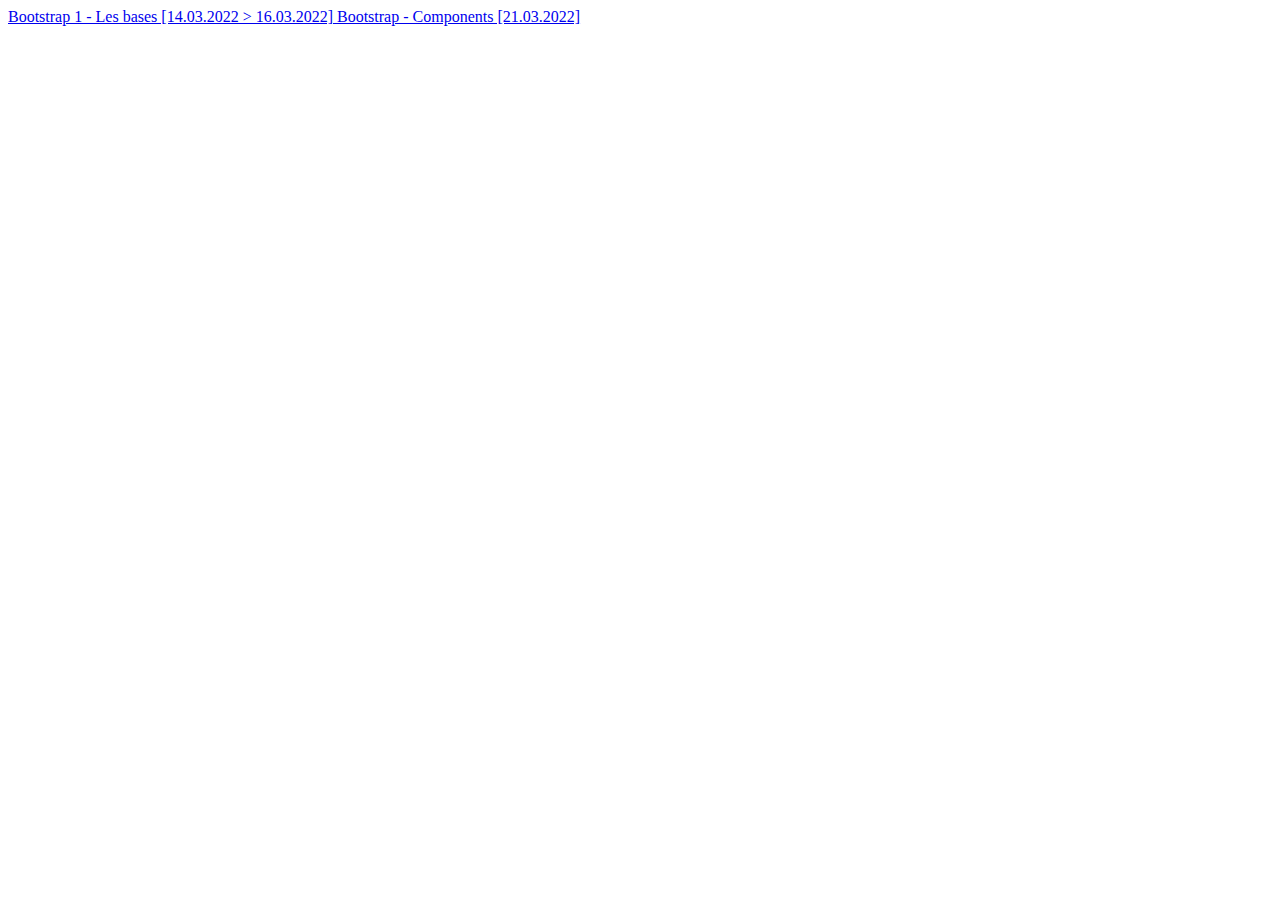
<file: index.html>
<!DOCTYPE html>
<html lang="en">
<head>
    <meta charset="UTF-8">
    <meta http-equiv="X-UA-Compatible" content="IE=edge">
    <meta name="viewport" content="width=device-width, initial-scale=1.0">
    <title>Bootstrap Page Selection</title>
</head>
<body>
    <a href="WebBootstrap/examples.html">Bootstrap 1 - Les bases [14.03.2022 > 16.03.2022] </a>
    <a href="WebBootstrap/components.html">Bootstrap - Components [21.03.2022]</a>
</body>
</html>
</file>
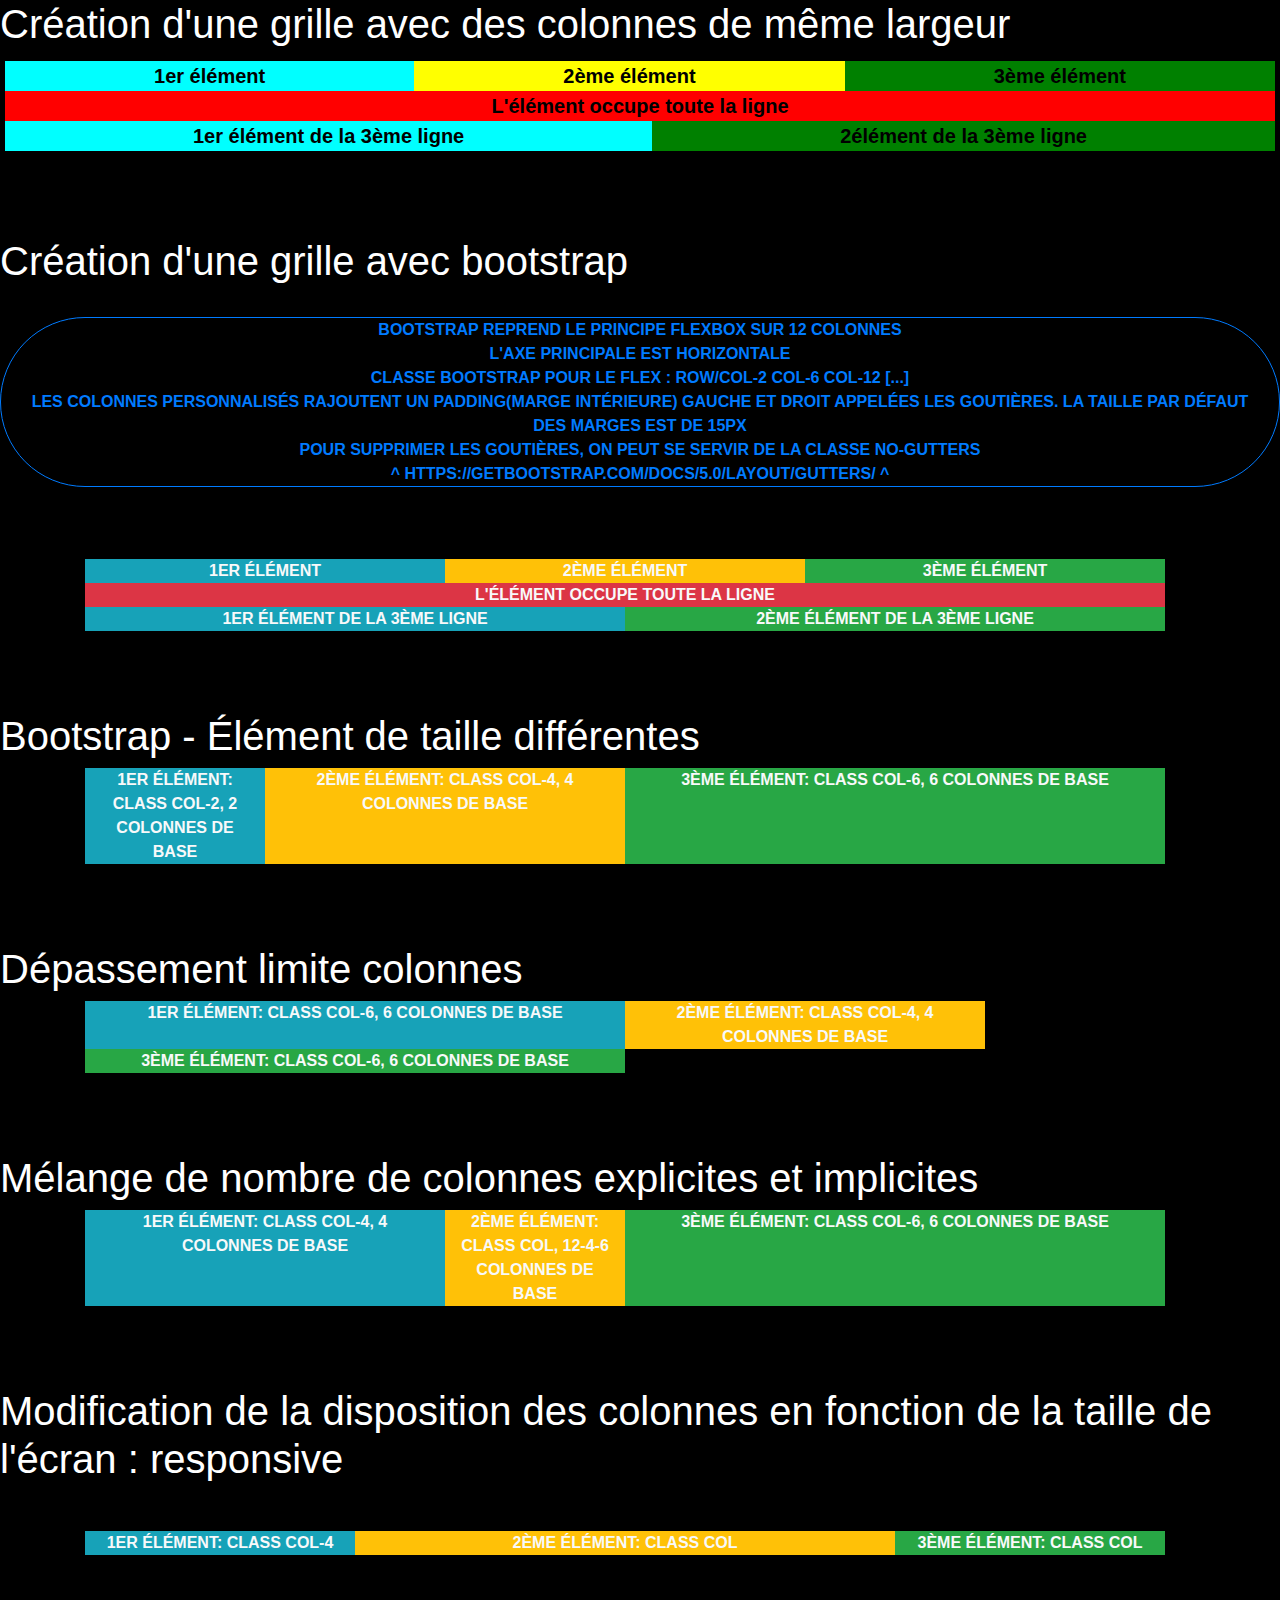
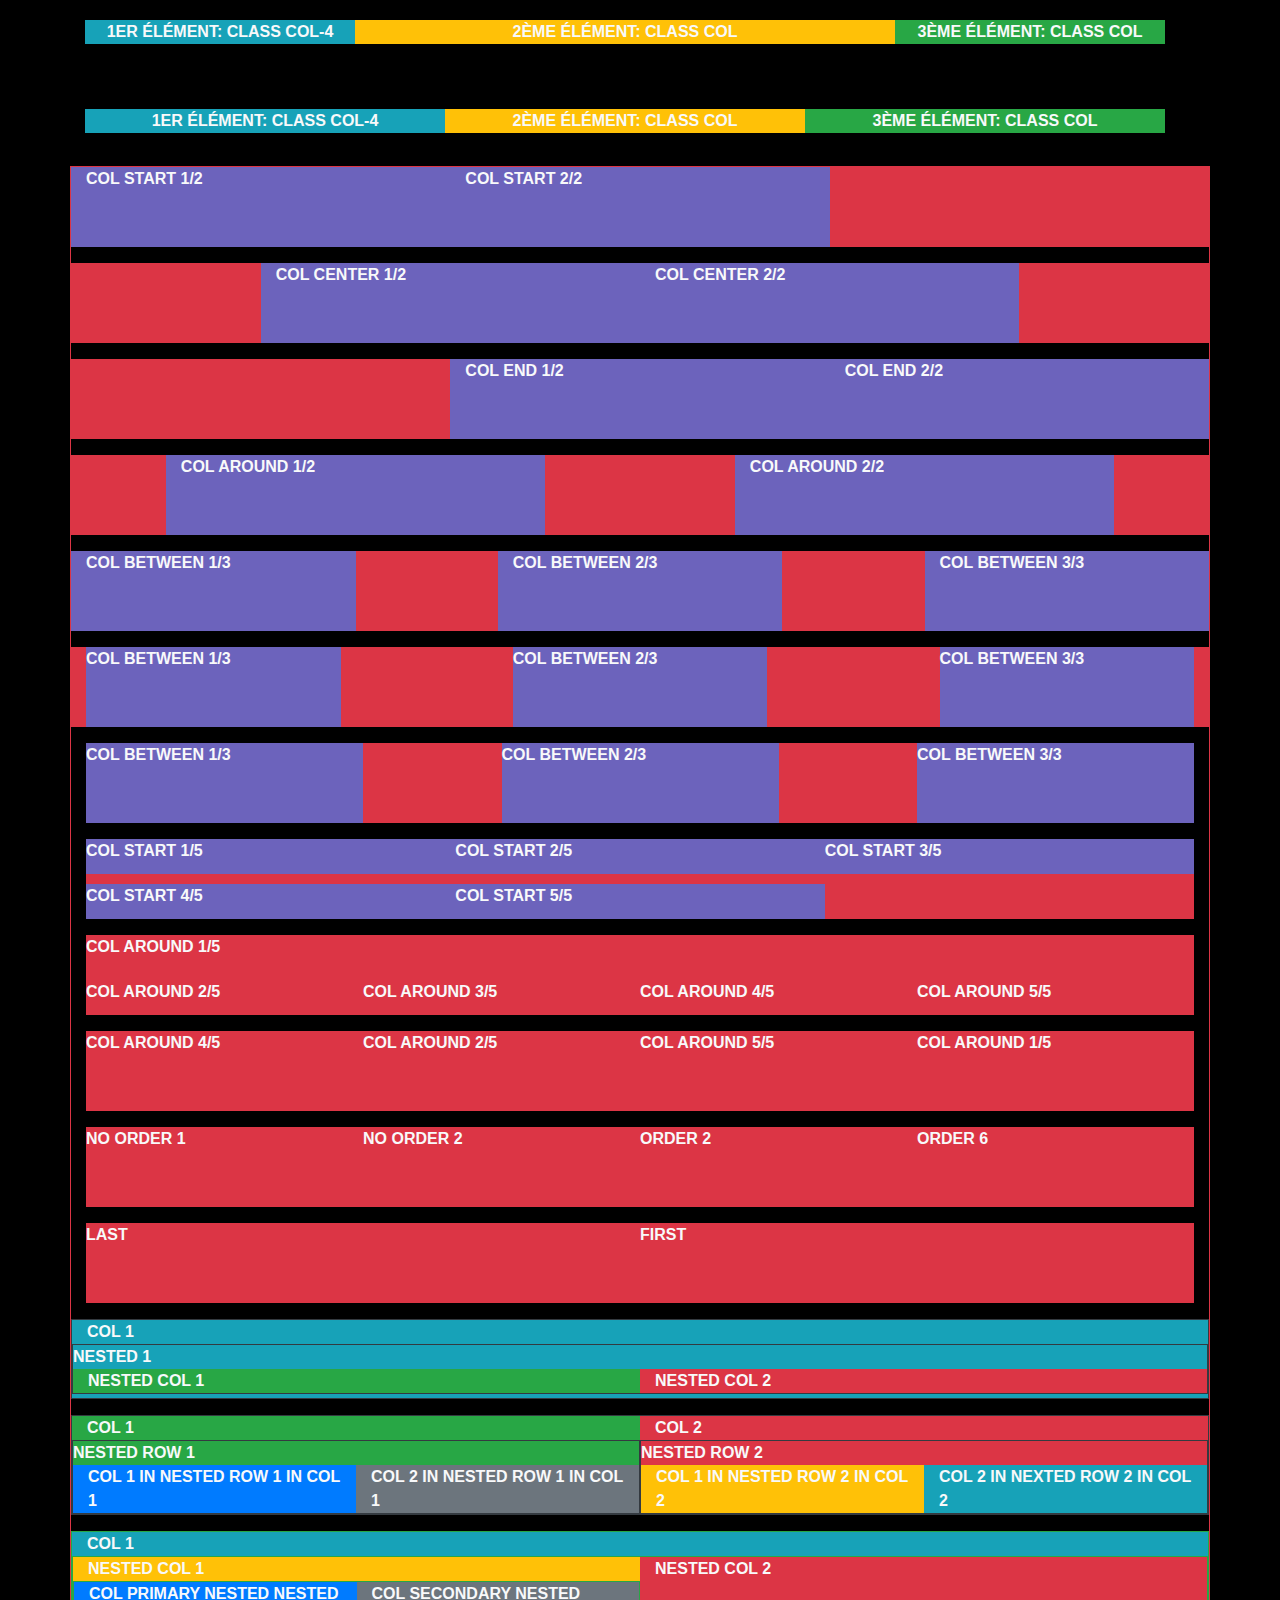
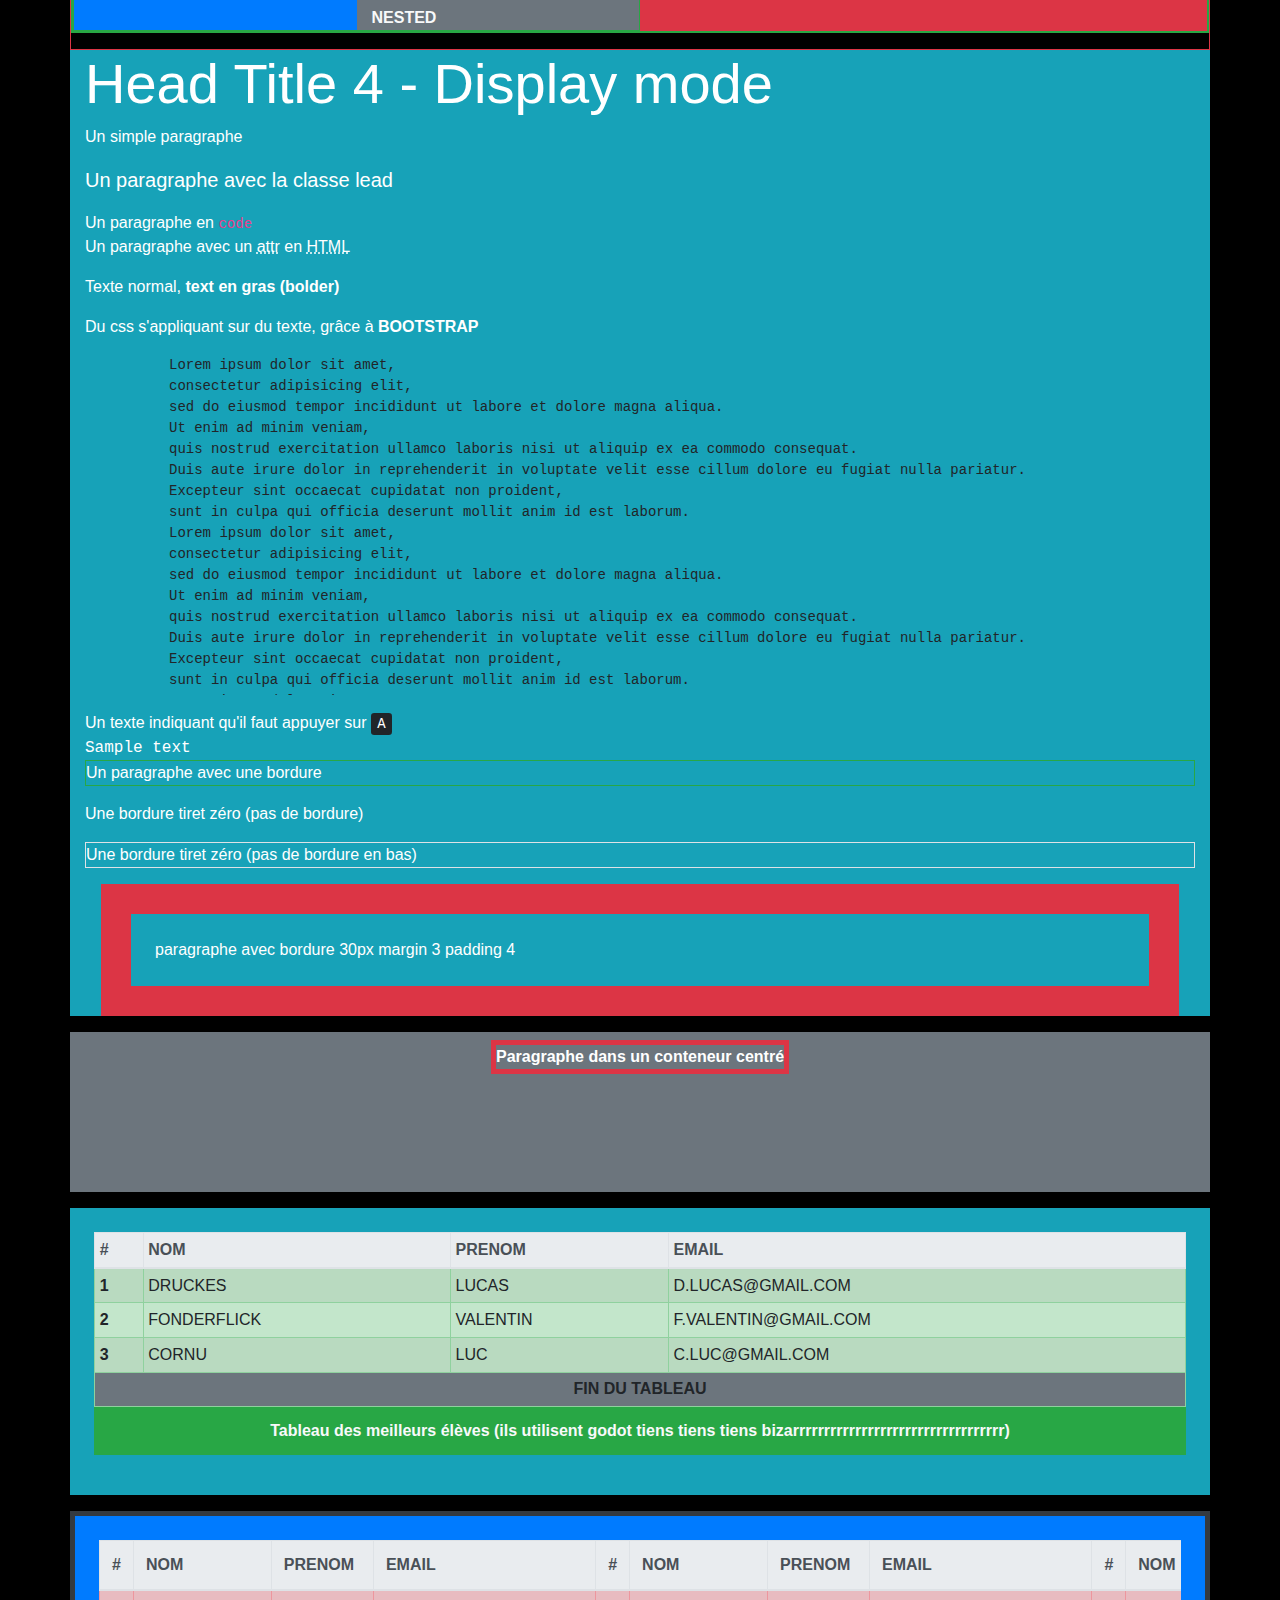
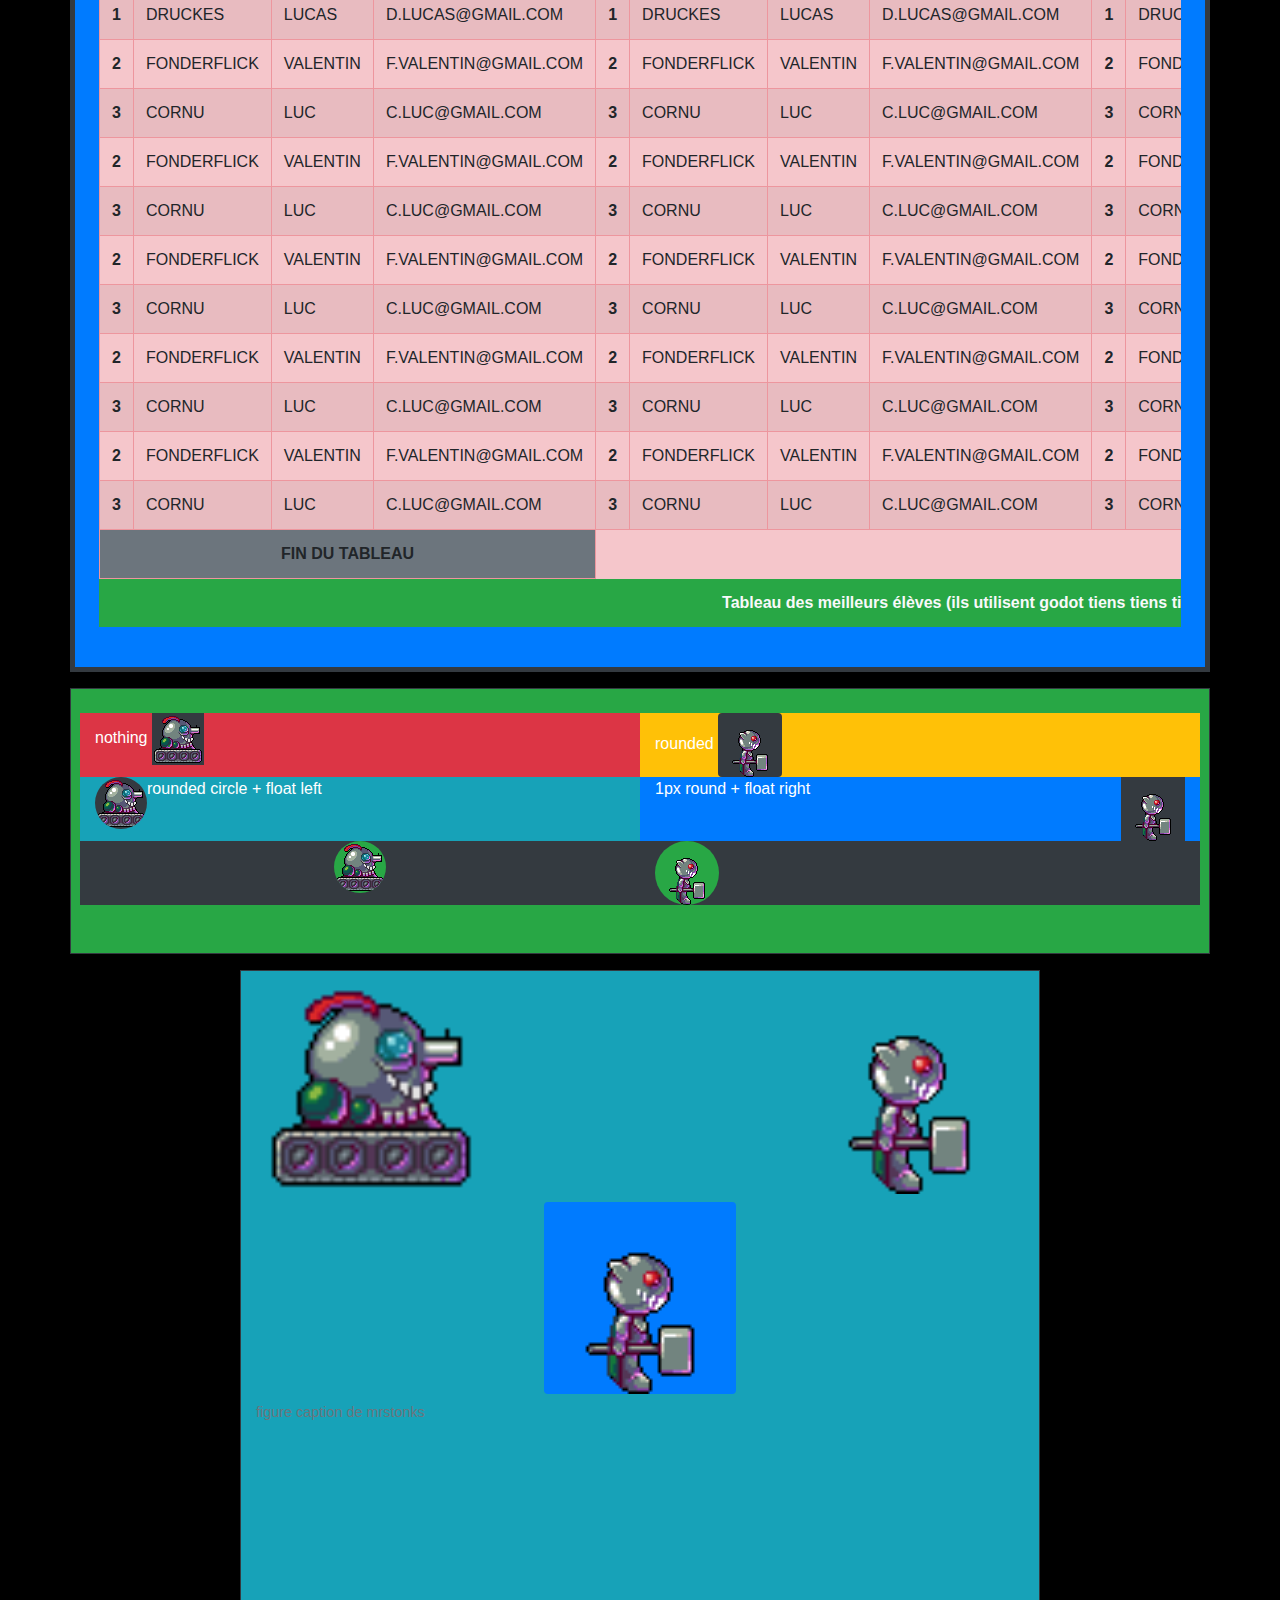
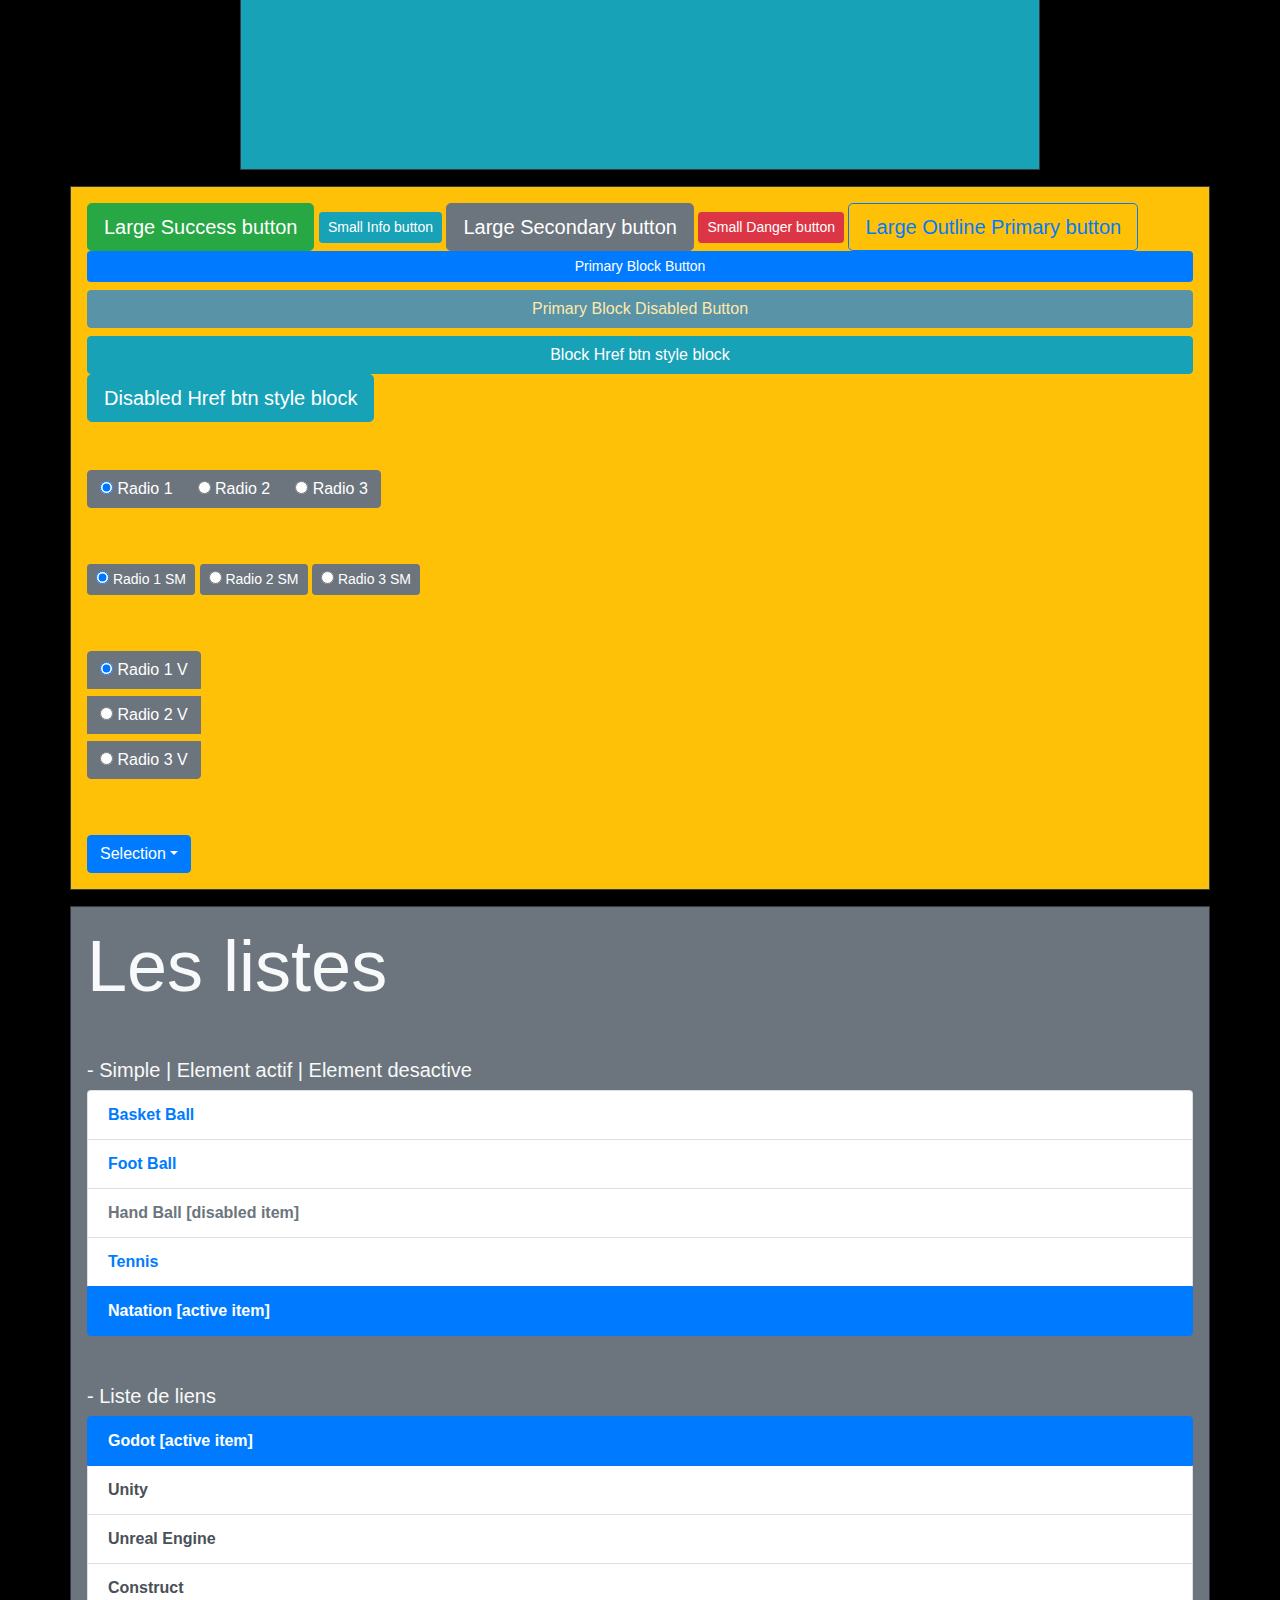
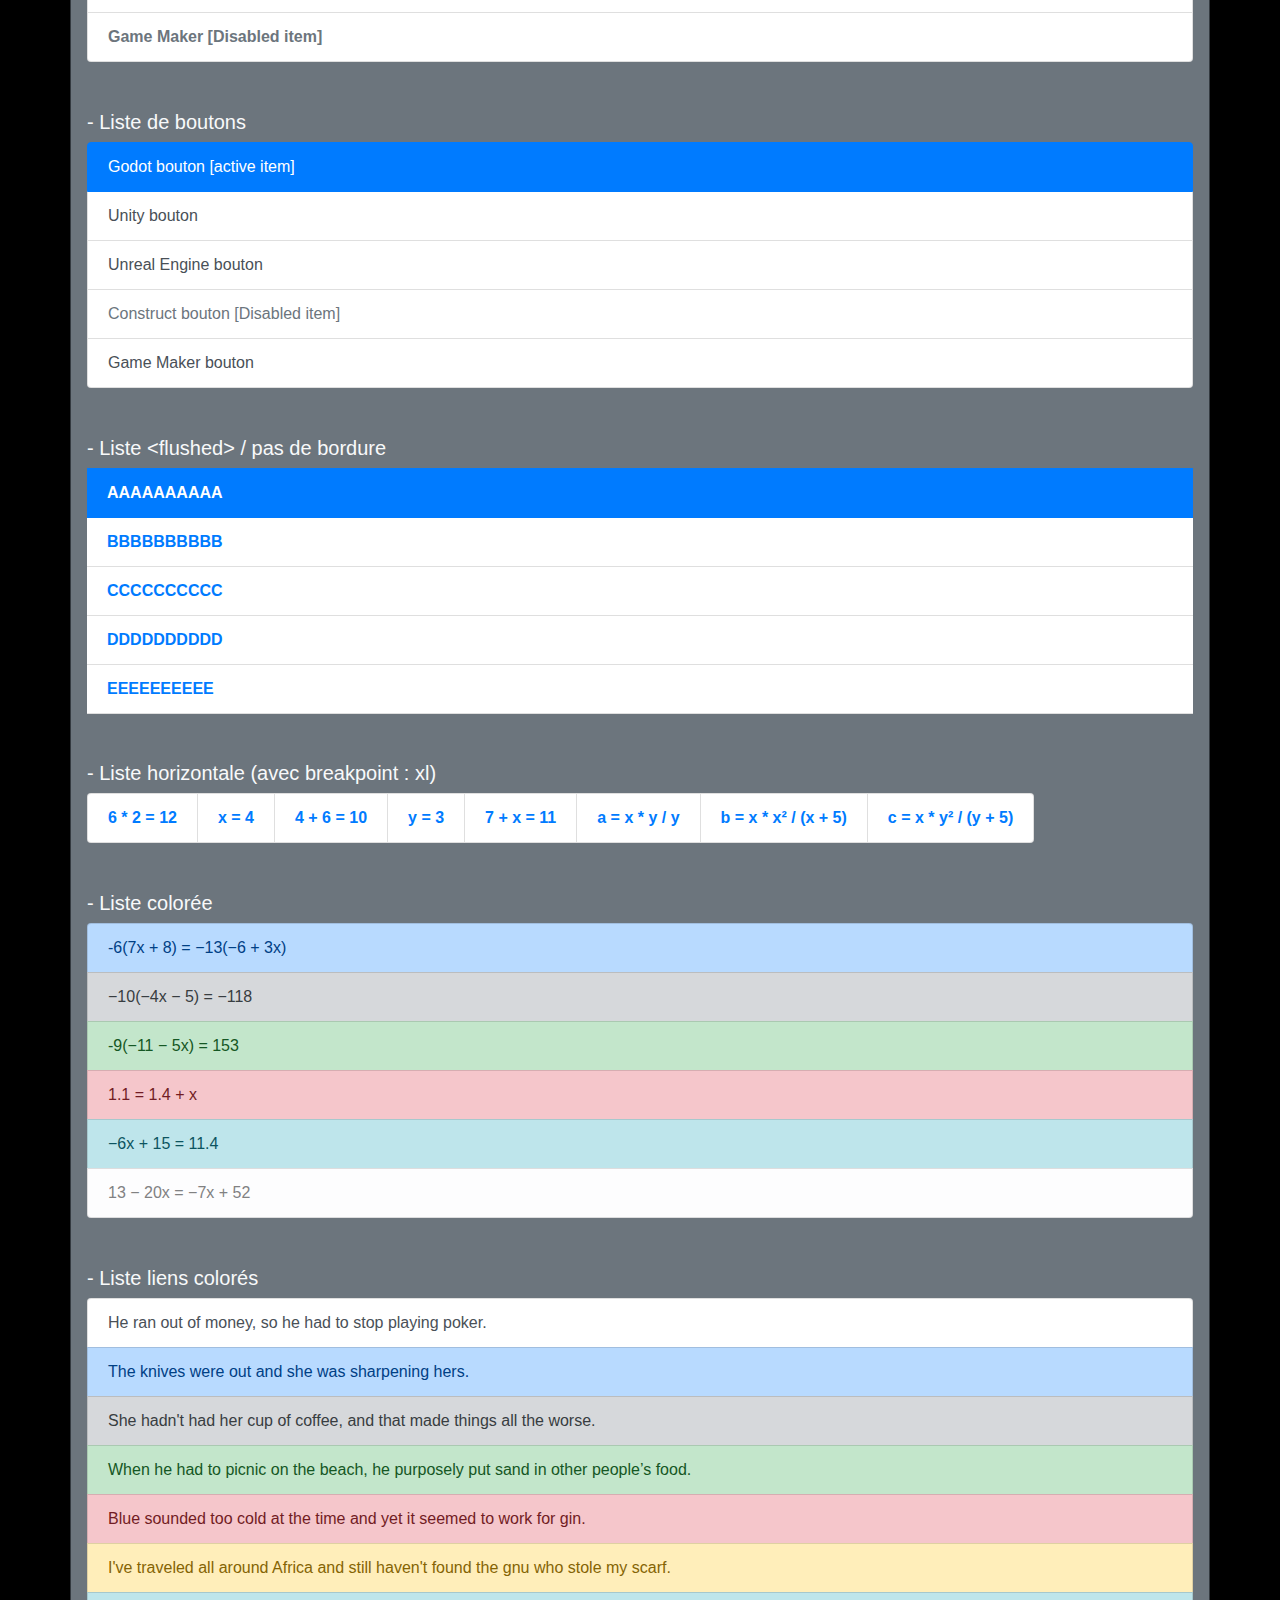
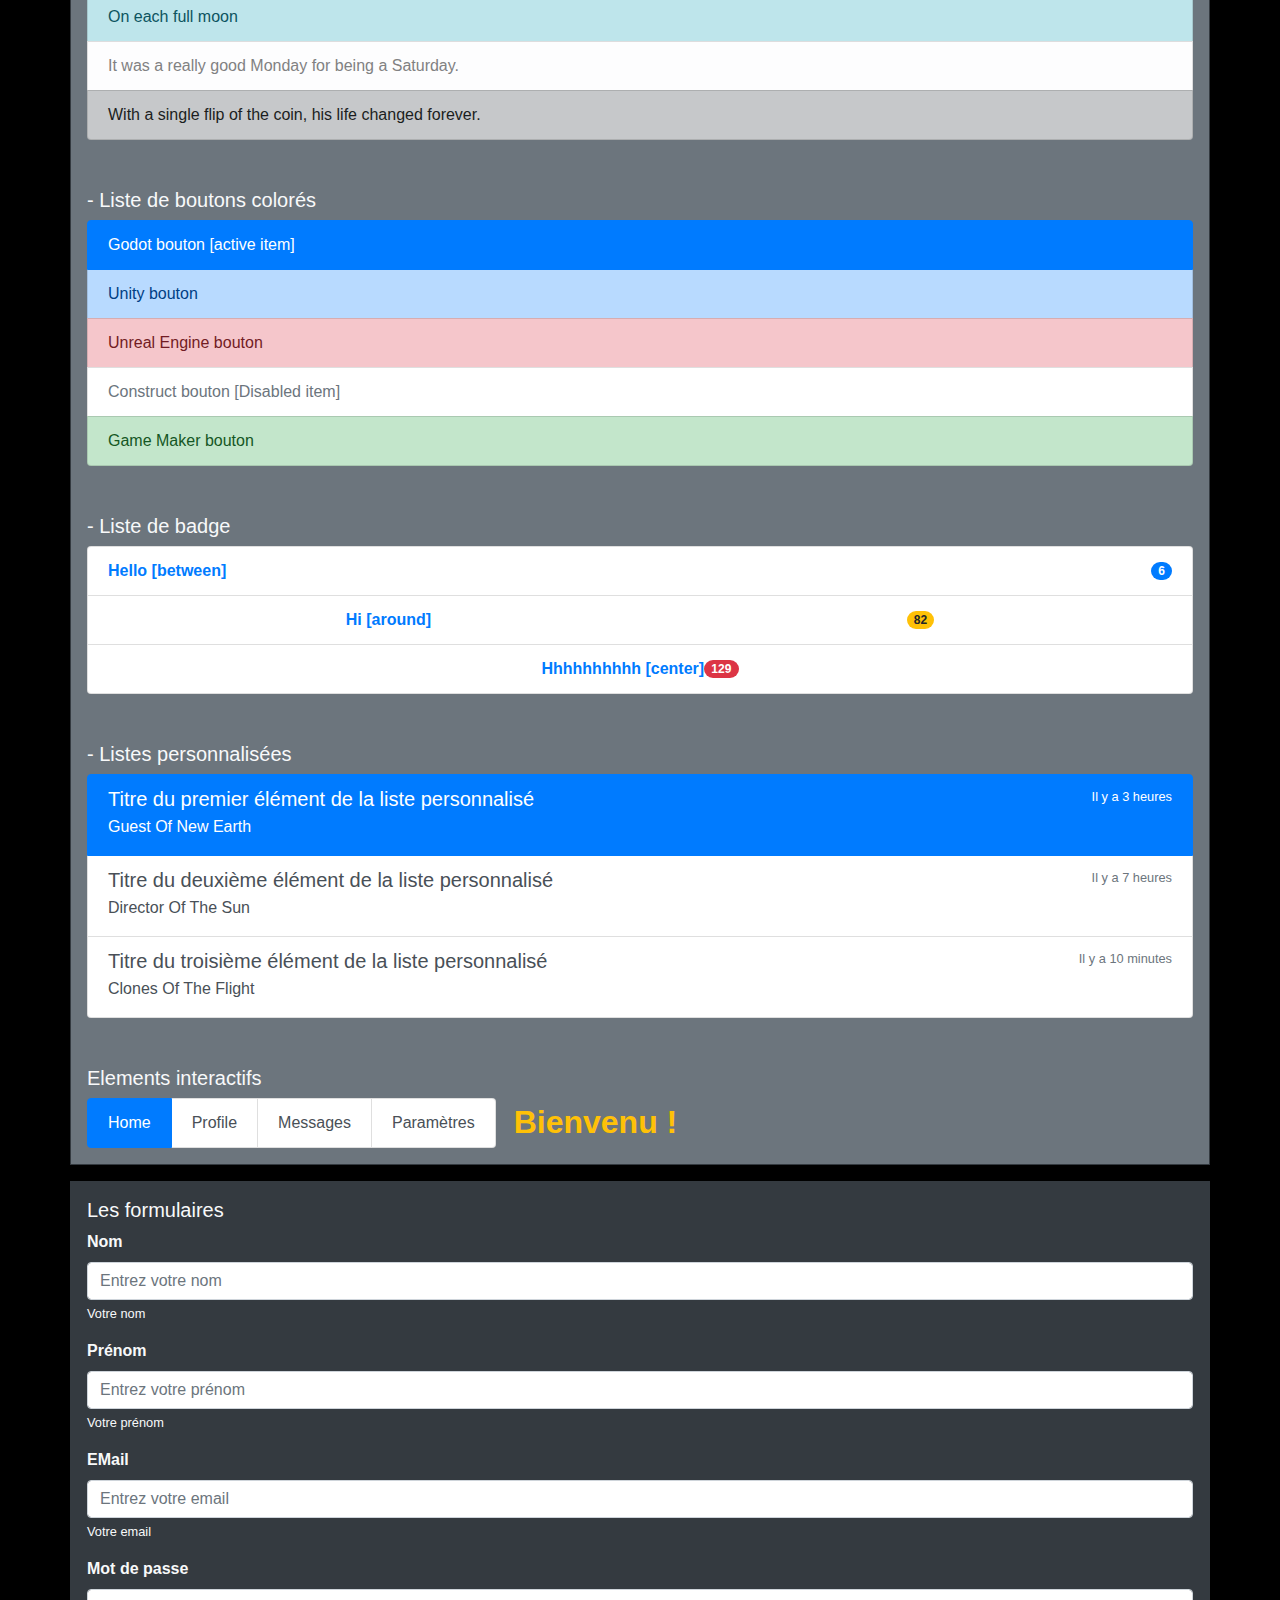
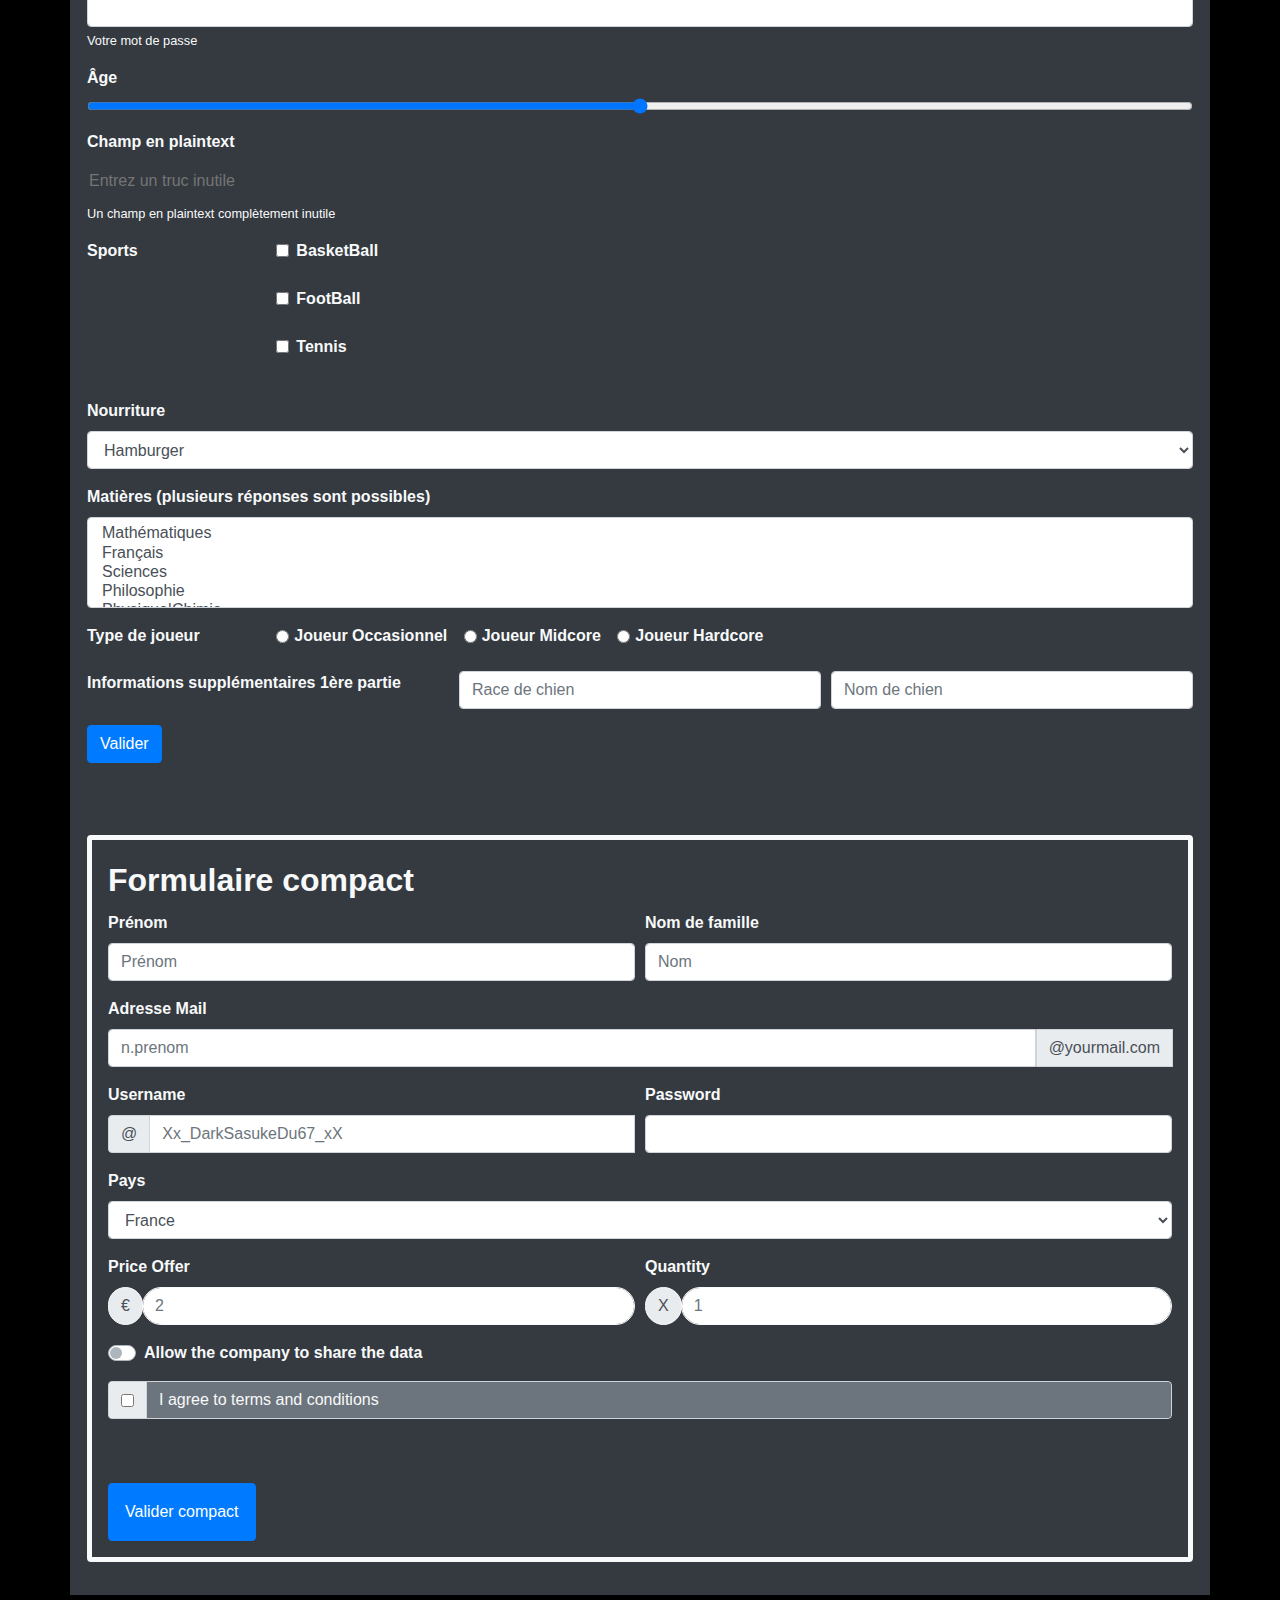
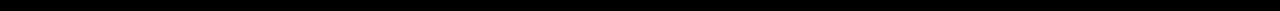
<file: WebBootstrap/index.html>
<!DOCTYPE html>
<html lang="en" dir="ltr">

<head>

  <meta charset="utf-8">
  <title>Bootstrap CSS</title>
  <link rel="stylesheet" href="css/style.css">

  <!-- Creating a bootstrap template. -->
  <link rel="stylesheet" type="text/css" href=https://stackpath.bootstrapcdn.com/bootstrap/4.3.1/css/bootstrap.min.css>
  <script src=https://code.jquery.com/jquery-3.3.1.slim.min.js></script>
  <script src=https://cdnjs.cloudflare.com/ajax/libs/popper.js/1.14.7/umd/popper.min.js></script>
  <script src=https://stackpath.bootstrapcdn.com/bootstrap/4.3.1/js/bootstrap.min.js></script>

  <script src="javascript/script.js"></script>

</head>

<body style="background-color: black; color: white;">

  <h1>Création d'une grille avec des colonnes de même largeur</h1>

  <div class="maTable">
    <div class="divTableau1">
      <div id="divTElem11">
        1er élément
      </div>
      <div id="divTElem12">
        2ème élément
      </div>
      <div id="divTElem13">
        3ème élément
      </div>
    </div>

    <div class="divTableau2">
      L'élément occupe toute la ligne
    </div>

    <div class="divTableau3">
      <div id="divTElem31">
        1er élément de la 3ème ligne
      </div>
      <div id="divTElem32">
        2élément de la 3ème ligne
      </div>
    </div>
  </div>

  <br><br>
  <hr>

  <!-- Creating a grid with 12 columns. -->
  <h1>Création d'une grille avec bootstrap</h1>
  <br>
  <div
    class="container-fluid border rounded-pill border-primary text-primary text-center text-uppercase font-weight-bolder ">
    <span>Bootstrap reprend le principe flexbox sur 12 colonnes</span><br>
    <span>L'axe principale est horizontale</span><br>
    <span>Classe bootstrap pour le flex : row/col-2 col-6 col-12 [...]</span><br>
    <span>Les colonnes personnalisés rajoutent un padding(marge intérieure) gauche et droit appelées les goutières. La
      taille par défaut des marges est de 15px</span><br>
    <span>Pour supprimer les goutières, on peut se servir de la classe no-gutters</span><br>
    <span>^ https://getbootstrap.com/docs/5.0/layout/gutters/ ^</span><br>
  </div>

  <br><br><br>

  <div class="container text-light text-center text-uppercase font-weight-bolder">
    <div class="container row">
      <div class="col bg-info">
        <!-- col suffit mais s'adapte aux nombres d'éléments, col-4 ici -->
        1er élément
      </div>
      <div class="col bg-warning">
        <!-- col suffit mais s'adapte aux nombres d'éléments, col-4 ici -->
        2ème élément
      </div>
      <div class="col bg-success">
        <!-- col suffit mais s'adapte aux nombres d'éléments, col-4 ici -->
        3ème élément
      </div>
    </div>

    <div class="container row">
      <div class="col bg-danger">
        <!-- col suffit mais s'adapte aux nombres d'éléments, col-12 ici -->
        L'élément occupe toute la ligne
      </div>
    </div>

    <div class="container row">
      <div class="col bg-info">
        <!-- col suffit mais s'adapte aux nombres d'éléments, col-6 ici -->
        1er élément de la 3ème ligne
      </div>
      <div class="col bg-success">
        <!-- col suffit mais s'adapte aux nombres d'éléments, col-6 ici -->
        2ème élément de la 3ème ligne
      </div>
    </div>
  </div>

  <br><br>
  <hr>

  <h1>Bootstrap - Élément de taille différentes</h1>

  <div class="container text-light text-center text-uppercase font-weight-bolder">
    <div class="container row">
      <div class="col-2 bg-info">
        1er élément: class col-2, 2 colonnes de base
      </div>
      <div class="col-4 bg-warning">
        2ème élément: class col-4, 4 colonnes de base
      </div>
      <div class="col-6 bg-success">
        3ème élément: class col-6, 6 colonnes de base
      </div>
    </div>
  </div>

  <br><br>
  <hr>

  <h1>Dépassement limite colonnes</h1>

  <div class="container text-light text-center text-uppercase font-weight-bolder">
    <div class="container row">
      <div class="col-6 bg-info">
        1er élément: class col-6, 6 colonnes de base
      </div>
      <div class="col-4 bg-warning">
        2ème élément: class col-4, 4 colonnes de base
      </div>
      <div class="col-6 bg-success">
        3ème élément: class col-6, 6 colonnes de base
      </div>
    </div>
  </div>

  <br><br>
  <hr>

  <h1>Mélange de nombre de colonnes explicites et implicites</h1>

  <div class="container text-light text-center text-uppercase font-weight-bolder">
    <div class="container row">
      <div class="col-4 bg-info">
        1er élément: class col-4, 4 colonnes de base
      </div>
      <div class="col bg-warning">
        2ème élément: class col, 12-4-6 colonnes de base
      </div>
      <div class="col-6 bg-success">
        3ème élément: class col-6, 6 colonnes de base
      </div>
    </div>
  </div>

  <br><br>
  <hr>

  <h1>Modification de la disposition des colonnes en fonction de la taille de l'écran : responsive</h1>

  <div class="container text-light text-center text-uppercase font-weight-bolder">
    <div class="container row mt-5">
      <div class="col-md-3 bg-info">
        1er élément: class col-4
      </div>
      <div class="col-md-6 bg-warning">
        2ème élément: class col
      </div>
      <div class="col-md-3 bg-success">
        3ème élément: class col
      </div>
    </div>
  </div>

  <hr>

  <div class="container text-light text-center text-uppercase font-weight-bolder">
    <div class="container row mt-5">
      <div class="col-4 col-md-3 bg-info">
        1er élément: class col-4
      </div>
      <div class="col-12 col-md-6 bg-warning">
        2ème élément: class col
      </div>
      <div class="col-12 col-md-3 bg-success">
        3ème élément: class col
      </div>
    </div>
  </div>

  <hr>

  <div class="container text-light text-center text-uppercase font-weight-bolder">
    <div class="container row mt-5">
      <div class="col-12 col-md-3 col-lg-4 bg-info">
        1er élément: class col-4
      </div>
      <div class="col-12 col-md-6 col-lg-4 bg-warning">
        2ème élément: class col
      </div>
      <div class="col-12 col-md-3 col-lg-4 bg-success">
        3ème élément: class col
      </div>
    </div>
  </div>

  <hr>

  <div class="container border border-danger text-light text-uppercase font-weight-bolder">
    <div class="row bg-danger justify-content-start custom-line">
      <div class="col-4">
        col start 1/2
      </div>
      <div class="col-4">
        col start 2/2
      </div>
    </div>

    <div class="row bg-danger custom-line justify-content-center">
      <div class="col-4">
        col center 1/2
      </div>
      <div class="col-4">
        col center 2/2
      </div>
    </div>

    <div class="row bg-danger custom-line justify-content-end">
      <div class="col-4">
        col end 1/2
      </div>
      <div class="col-4">
        col end 2/2
      </div>
    </div>

    <div class="row bg-danger custom-line justify-content-around">
      <div class="col-4">
        col around 1/2
      </div>
      <div class="col-4">
        col around 2/2
      </div>
    </div>

    <!-- Creating a row with 3 columns, each with a different background color. -->
    <div class="row bg-danger custom-line justify-content-between">
      <div class="col-3">
        col between 1/3
      </div>
      <div class="col-3">
        col between 2/3
      </div>
      <div class="col-3">
        col between 3/3
      </div>
    </div>

    <!-- Creating a row with 3 columns, each with a different background color. -->
    <div class="row rowX bg-danger custom-line justify-content-between">
      <div class="col-3 colX">
        col between 1/3
      </div>
      <div class="col-3 colX">
        col between 2/3
      </div>
      <div class="col-3 colX">
        col between 3/3
      </div>
    </div>

    <!-- Creating a row with 3 columns, each column is 1/3 the size of the row. -->
    <div class="row rowX bg-danger custom-line justify-content-between no-gutters">
      <div class="col-3 colX">
        col between 1/3
      </div>
      <div class="col-3 colX">
        col between 2/3
      </div>
      <div class="col-3 colX">
        col between 3/3
      </div>
    </div>

    <!-- Creating a row with 5 columns. -->
    <div class="row bg-danger custom-line justify-content-start no-gutters">
      <div class="col-4">
        col start 1/5
      </div>
      <div class="col-4">
        col start 2/5
      </div>
      <div class="col-4">
        col start 3/5
      </div>
      <div class="w-100"></div>
      <div class="col-4">
        col start 4/5
      </div>
      <div class="col-4">
        col start 5/5
      </div>
    </div>

    <div class="row bg-danger custom-line no-gutters">
      <div class="col">
        col around 1/5
      </div>
      <div class="w-100"></div>
      <div class="col">
        col around 2/5
      </div>
      <div class="col">
        col around 3/5
      </div>
      <div class="col">
        col around 4/5
      </div>
      <div class="col">
        col around 5/5
      </div>
    </div>

    <div class="row bg-danger custom-line no-gutters justify-content-end">
      <div class="col order-12">
        col around 1/5
      </div>
      <div class="col order-2">
        col around 2/5
      </div>

      <div class="col order-1">
        col around 4/5
      </div>
      <div class="col order-3">
        col around 5/5
      </div>
    </div>

    <div class="row bg-danger custom-line no-gutters">
      <div class="col order-6">
        order 6
      </div>
      <div class="col">
        no order 1
      </div>
      <div class="col order-2">
        order 2
      </div>
      <div class="col">
        no order 2
      </div>
    </div>

    <div class="row bg-danger custom-line no-gutters">
      <div class="col order-last">
        first
      </div>
      <div class="col order-first">
        last
      </div>
    </div>

    <div class="row border border-dark bg-danger custom-line">
      <div class="col bg-info">
        COL 1
        <div class="row border border-dark">
          NESTED 1
          <div class="w-100"></div>
          <div class="col bg-success">
            NESTED COL 1
          </div>
          <div class="col bg-danger">
            NESTED COL 2
          </div>
        </div>
      </div>
    </div>

    <div class="row border border-dark bg-danger custom-line">
      <div class="col bg-success">
        COL 1
        <div class="row border border-dark">
          NESTED ROW 1
          <div class="w-100"></div>
          <div class="col bg-primary">
            COL 1 IN NESTED ROW 1 IN COL 1
          </div>
          <div class="col bg-secondary">
            COL 2 IN NESTED ROW 1 IN COL 1
          </div>
        </div>
      </div>
      <div class="col bg-danger">
        COL 2
        <div class="row border border-dark">
          NESTED ROW 2
          <div class="w-100"></div>
          <div class="col bg-warning">
            COL 1 IN NESTED ROW 2 IN COL 2
          </div>
          <div class="col bg-info">
            COL 2 IN NEXTED ROW 2 IN COL 2
          </div>
        </div>
      </div>
    </div>

    <div class="row border border-success bg-dark custom-line">
      <div class="col bg-info">
        COL 1
        <div class="row border border-success bg-dark">
          <div class="col bg-warning">
            NESTED COL 1
            <div class="row border border-success bg-dark">
              <div class="col bg-primary">
                COL PRIMARY NESTED NESTED
              </div>
              <div class="col bg-secondary">
                COL SECONDARY NESTED NESTED
              </div>
            </div>
          </div>
          <div class="col bg-danger">
            NESTED COL 2
          </div>
        </div>
      </div>
    </div>

  </div>

  <div class="container bg-info text-white">
    <h2 class="display-4">Head Title 4 - Display mode</h2>

    <p>Un simple paragraphe</p>
    <p class="lead">Un paragraphe avec la classe lead</p>
    <span>Un paragraphe en <code>code</code></span>
    <p>Un paragraphe avec un <abbr title="Attribut">attr</abbr> en <abbr title="HyperText Markup Language">HTML</abbr>
    </p>
    <p>Texte normal, <span class="font-weight-bolder">text en gras (bolder)</span></p>
    <blockquote cite="https://getbootstrap.com/docs/4.0/content/typography/">
      <p class="mb-0">Du css s'appliquant sur du texte, grâce à <span
          class="font-weight-bolder text-uppercase">Bootstrap</span></p>
      <!-- m for margin, b for bottom, mb sets margin bottom to 0 -->
    </blockquote>

    <pre class="pre-scrollable">
          Lorem ipsum dolor sit amet,
          consectetur adipisicing elit,
          sed do eiusmod tempor incididunt ut labore et dolore magna aliqua.
          Ut enim ad minim veniam,
          quis nostrud exercitation ullamco laboris nisi ut aliquip ex ea commodo consequat.
          Duis aute irure dolor in reprehenderit in voluptate velit esse cillum dolore eu fugiat nulla pariatur.
          Excepteur sint occaecat cupidatat non proident,
          sunt in culpa qui officia deserunt mollit anim id est laborum.
          Lorem ipsum dolor sit amet,
          consectetur adipisicing elit,
          sed do eiusmod tempor incididunt ut labore et dolore magna aliqua.
          Ut enim ad minim veniam,
          quis nostrud exercitation ullamco laboris nisi ut aliquip ex ea commodo consequat.
          Duis aute irure dolor in reprehenderit in voluptate velit esse cillum dolore eu fugiat nulla pariatur.
          Excepteur sint occaecat cupidatat non proident,
          sunt in culpa qui officia deserunt mollit anim id est laborum.
          Lorem ipsum dolor sit amet,
          consectetur adipisicing elit,
          sed do eiusmod tempor incididunt ut labore et dolore magna aliqua.
          Ut enim ad minim veniam,
          quis nostrud exercitation ullamco laboris nisi ut aliquip ex ea commodo consequat.
          Duis aute irure dolor in reprehenderit in voluptate velit esse cillum dolore eu fugiat nulla pariatur.
          Excepteur sint occaecat cupidatat non proident,
          sunt in culpa qui officia deserunt mollit anim id est laborum.
          Lorem ipsum dolor sit amet,
          consectetur adipisicing elit,
          sed do eiusmod tempor incididunt ut labore et dolore magna aliqua.
          Ut enim ad minim veniam,
          quis nostrud exercitation ullamco laboris nisi ut aliquip ex ea commodo consequat.
          Duis aute irure dolor in reprehenderit in voluptate velit esse cillum dolore eu fugiat nulla pariatur.
          Excepteur sint occaecat cupidatat non proident,
          sunt in culpa qui officia deserunt mollit anim id est laborum.
          Lorem ipsum dolor sit amet,
          consectetur adipisicing elit,
          sed do eiusmod tempor incididunt ut labore et dolore magna aliqua.
          Ut enim ad minim veniam,
          quis nostrud exercitation ullamco laboris nisi ut aliquip ex ea commodo consequat.
          Duis aute irure dolor in reprehenderit in voluptate velit esse cillum dolore eu fugiat nulla pariatur.
          Excepteur sint occaecat cupidatat non proident,
          sunt in culpa qui officia deserunt mollit anim id est laborum.
      </pre>

    <p class="mb-0">Un texte indiquant qu'il faut appuyer sur <kbd>A</kbd></p>
    <samp>Sample text</samp>
    <p class="border border-success">Un paragraphe avec une bordure</p>
    <p class="border border-0">Une bordure tiret zéro (pas de bordure)</p>
    <p class="border border-bottom">Une bordure tiret zéro (pas de bordure en bas)</p>
    <p class="border border-danger m-3 p-4" style="border-width: 30px!important;">paragraphe avec bordure 30px margin 3
      padding 4</p>
  </div>

  <div class="container bg-secondary text-white font-weight-bolder p-2" style="width: 100em; height: 10em;">
    <div class="mx-auto my-auto border border-danger text-align-center"
      style="width: fit-content; height: fit-content; border-width: 5px!important;">
      Paragraphe dans un conteneur centré
    </div>
  </div>

  <div class="container bg-info mt-3 p-4">
    <table class="table table-success table-striped table-bordered table-hover table-sm">
      <caption class="bg-success text-light font-weight-bolder text-center">Tableau des meilleurs élèves (ils utilisent
        godot tiens tiens tiens bizarrrrrrrrrrrrrrrrrrrrrrrrrrrrrrrrrr)</caption>
      <thead class="thead-light">
        <tr>
          <th>#</th>
          <th>NOM</th>
          <th>PRENOM</th>
          <th>EMAIL</th>
        </tr>
      </thead>
      <tbody>
        <tr>
          <th>1</th>
          <td>DRUCKES</td>
          <td>LUCAS</td>
          <td>D.LUCAS@GMAIL.COM</td>
        </tr>
        <tr>
          <th>2</th>
          <td>FONDERFLICK</td>
          <td>VALENTIN</td>
          <td>F.VALENTIN@GMAIL.COM</td>
        </tr>
        <tr>
          <th>3</th>
          <td>CORNU</td>
          <td>LUC</td>
          <td>C.LUC@GMAIL.COM</td>
        </tr>
      </tbody>
      <tfoot>
        <tr>
          <td class="bg-secondary text-center font-weight-bolder" colspan="4">FIN DU TABLEAU</td>
        </tr>
      </tfoot>
    </table>
  </div>

  <div class="container border border-dark bg-primary mt-3 p-4" style="border-width:5px!important;">
    <div class="table-responsive">
      <table class="table table-danger table-striped table-bordered table-hover">
        <caption class="bg-success text-light font-weight-bolder text-center">Tableau des meilleurs élèves (ils
          utilisent godot tiens tiens tiens bizarrrrrrrrrrrrrrrrrrrrrrrrrrrrrrrrrr)</caption>
        <thead class="thead-light">
          <tr>
            <th>#</th>
            <th>NOM</th>
            <th>PRENOM</th>
            <th>EMAIL</th>
            <th>#</th>
            <th>NOM</th>
            <th>PRENOM</th>
            <th>EMAIL</th>
            <th>#</th>
            <th>NOM</th>
            <th>PRENOM</th>
            <th>EMAIL</th>
            <th>#</th>
            <th>NOM</th>
            <th>PRENOM</th>
            <th>EMAIL</th>
          </tr>
        </thead>
        <tbody>
          <tr>
            <th>1</th>
            <td>DRUCKES</td>
            <td>LUCAS</td>
            <td>D.LUCAS@GMAIL.COM</td>
            <th>1</th>
            <td>DRUCKES</td>
            <td>LUCAS</td>
            <td>D.LUCAS@GMAIL.COM</td>
            <th>1</th>
            <td>DRUCKES</td>
            <td>LUCAS</td>
            <td>D.LUCAS@GMAIL.COM</td>
            <th>1</th>
            <td>DRUCKES</td>
            <td>LUCAS</td>
            <td>D.LUCAS@GMAIL.COM</td>
          </tr>
          <tr>
            <th>2</th>
            <td>FONDERFLICK</td>
            <td>VALENTIN</td>
            <td>F.VALENTIN@GMAIL.COM</td>
            <th>2</th>
            <td>FONDERFLICK</td>
            <td>VALENTIN</td>
            <td>F.VALENTIN@GMAIL.COM</td>
            <th>2</th>
            <td>FONDERFLICK</td>
            <td>VALENTIN</td>
            <td>F.VALENTIN@GMAIL.COM</td>
            <th>2</th>
            <td>FONDERFLICK</td>
            <td>VALENTIN</td>
            <td>F.VALENTIN@GMAIL.COM</td>
          </tr>
          <tr>
            <th>3</th>
            <td>CORNU</td>
            <td>LUC</td>
            <td>C.LUC@GMAIL.COM</td>
            <th>3</th>
            <td>CORNU</td>
            <td>LUC</td>
            <td>C.LUC@GMAIL.COM</td>
            <th>3</th>
            <td>CORNU</td>
            <td>LUC</td>
            <td>C.LUC@GMAIL.COM</td>
            <th>3</th>
            <td>CORNU</td>
            <td>LUC</td>
            <td>C.LUC@GMAIL.COM</td>
          </tr>
          <tr>
            <th>2</th>
            <td>FONDERFLICK</td>
            <td>VALENTIN</td>
            <td>F.VALENTIN@GMAIL.COM</td>
            <th>2</th>
            <td>FONDERFLICK</td>
            <td>VALENTIN</td>
            <td>F.VALENTIN@GMAIL.COM</td>
            <th>2</th>
            <td>FONDERFLICK</td>
            <td>VALENTIN</td>
            <td>F.VALENTIN@GMAIL.COM</td>
            <th>2</th>
            <td>FONDERFLICK</td>
            <td>VALENTIN</td>
            <td>F.VALENTIN@GMAIL.COM</td>
          </tr>
          <tr>
            <th>3</th>
            <td>CORNU</td>
            <td>LUC</td>
            <td>C.LUC@GMAIL.COM</td>
            <th>3</th>
            <td>CORNU</td>
            <td>LUC</td>
            <td>C.LUC@GMAIL.COM</td>
            <th>3</th>
            <td>CORNU</td>
            <td>LUC</td>
            <td>C.LUC@GMAIL.COM</td>
            <th>3</th>
            <td>CORNU</td>
            <td>LUC</td>
            <td>C.LUC@GMAIL.COM</td>
          </tr>
          <tr>
            <th>2</th>
            <td>FONDERFLICK</td>
            <td>VALENTIN</td>
            <td>F.VALENTIN@GMAIL.COM</td>
            <th>2</th>
            <td>FONDERFLICK</td>
            <td>VALENTIN</td>
            <td>F.VALENTIN@GMAIL.COM</td>
            <th>2</th>
            <td>FONDERFLICK</td>
            <td>VALENTIN</td>
            <td>F.VALENTIN@GMAIL.COM</td>
            <th>2</th>
            <td>FONDERFLICK</td>
            <td>VALENTIN</td>
            <td>F.VALENTIN@GMAIL.COM</td>
          </tr>
          <tr>
            <th>3</th>
            <td>CORNU</td>
            <td>LUC</td>
            <td>C.LUC@GMAIL.COM</td>
            <th>3</th>
            <td>CORNU</td>
            <td>LUC</td>
            <td>C.LUC@GMAIL.COM</td>
            <th>3</th>
            <td>CORNU</td>
            <td>LUC</td>
            <td>C.LUC@GMAIL.COM</td>
            <th>3</th>
            <td>CORNU</td>
            <td>LUC</td>
            <td>C.LUC@GMAIL.COM</td>
          </tr>
          <tr>
            <th>2</th>
            <td>FONDERFLICK</td>
            <td>VALENTIN</td>
            <td>F.VALENTIN@GMAIL.COM</td>
            <th>2</th>
            <td>FONDERFLICK</td>
            <td>VALENTIN</td>
            <td>F.VALENTIN@GMAIL.COM</td>
            <th>2</th>
            <td>FONDERFLICK</td>
            <td>VALENTIN</td>
            <td>F.VALENTIN@GMAIL.COM</td>
            <th>2</th>
            <td>FONDERFLICK</td>
            <td>VALENTIN</td>
            <td>F.VALENTIN@GMAIL.COM</td>
          </tr>
          <tr>
            <th>3</th>
            <td>CORNU</td>
            <td>LUC</td>
            <td>C.LUC@GMAIL.COM</td>
            <th>3</th>
            <td>CORNU</td>
            <td>LUC</td>
            <td>C.LUC@GMAIL.COM</td>
            <th>3</th>
            <td>CORNU</td>
            <td>LUC</td>
            <td>C.LUC@GMAIL.COM</td>
            <th>3</th>
            <td>CORNU</td>
            <td>LUC</td>
            <td>C.LUC@GMAIL.COM</td>
          </tr>
          <tr>
            <th>2</th>
            <td>FONDERFLICK</td>
            <td>VALENTIN</td>
            <td>F.VALENTIN@GMAIL.COM</td>
            <th>2</th>
            <td>FONDERFLICK</td>
            <td>VALENTIN</td>
            <td>F.VALENTIN@GMAIL.COM</td>
            <th>2</th>
            <td>FONDERFLICK</td>
            <td>VALENTIN</td>
            <td>F.VALENTIN@GMAIL.COM</td>
            <th>2</th>
            <td>FONDERFLICK</td>
            <td>VALENTIN</td>
            <td>F.VALENTIN@GMAIL.COM</td>
          </tr>
          <tr>
            <th>3</th>
            <td>CORNU</td>
            <td>LUC</td>
            <td>C.LUC@GMAIL.COM</td>
            <th>3</th>
            <td>CORNU</td>
            <td>LUC</td>
            <td>C.LUC@GMAIL.COM</td>
            <th>3</th>
            <td>CORNU</td>
            <td>LUC</td>
            <td>C.LUC@GMAIL.COM</td>
            <th>3</th>
            <td>CORNU</td>
            <td>LUC</td>
            <td>C.LUC@GMAIL.COM</td>
          </tr>
        </tbody>
        <tfoot>
          <tr>
            <td class="bg-secondary text-center font-weight-bolder" colspan="4">FIN DU TABLEAU</td>
          </tr>
        </tfoot>
      </table>
    </div>
  </div>

  <div class="container border border-dark bg-success mt-3 mb-3 p-4">
    <div class="row">

      <div class="col-6 bg-danger">
        nothing
        <img class="bg-dark" src="images/MrCold.png" alt="MRCOLD DE XION LEAK">
      </div>
      <div class="col-6 bg-warning">
        rounded
        <img class="rounded bg-dark" src="images/MrStonks.png" alt="MRSTONKS DE XION LEAK">
      </div>

      <div class="col-6 bg-info">
        rounded circle + float left
        <img class="bg-dark rounded-circle float-left" src="images/MrCold.png" alt="MRCOLD DE XION LEAK">
      </div>
      <div class="col-6 bg-primary">
        1px round + float right
        <img class="img_thumbnail bg-dark float-right" src="images/MrStonks.png" alt="MRSTONKS DE XION LEAK">
      </div>
      <div class="w-100"></div>
      <div class="col-6 bg-dark">
        <img class="rounded-circle mx-auto d-block bg-success" src="images/MrCold.png" alt="MRCOLD DE XION LEAK">
      </div>
      <div class="col-6 bg-dark">
        <picture>
          <source srcset="" type="image/svh+xml">
          <img class="rounded-circle bg-success" src="images/MrStonks.png" alt="MRSTONKS DE XION LEAK">
        </picture>
      </div>

    </div>
    <br>
  </div>

  <div class="container border border-dark bg-info" style="height: 50em; width: 50em;">
    <img class="img_thumbnail bg-info float-right p-2" style="width:30%;" src="images/MrStonks.png"
      alt="MRSTONKS DE XION LEAK">
    <img class="img_thumbnail bg-info float-center p-2" style="width:30%;" src="images/MrCold.png"
      alt="MRCOLD DE XION LEAK">
    <figure>
      <img src="images/MrStonks.png" class="figure-img img-fluid rounded bg-primary mx-auto mt-auto d-block "
        style="width: 25%; height: 25%;" alt="MRSTONKS DE XION LEAK">
      <figcaption class="figure-caption">figure caption de mrstonks</figcaption>
    </figure>
  </div>

  <div class="container border border-dark bg-warning mt-3 mb-3 p-3">
    <button type="button" name="button" class="btn btn-success btn-lg">Large Success button</button>
    <button type="button" name="button" class="btn btn-info btn-sm">Small Info button</button>
    <button type="button" name="button" class="btn btn-secondary btn-lg">Large Secondary button</button>
    <button type="button" name="button" class="btn btn-danger btn-sm">Small Danger button</button>
    <button type="button" name="button" class="btn btn-outline-primary btn-lg">Large Outline Primary button</button>
    <button type="button" name="button" class="btn btn-primary btn-block btn-sm">Primary Block Button</button>
    <button type="button" name="button" class="btn btn-primary btn-block" disabled>Primary Block Disabled
      Button</button>

    <a href="#" class="btn btn-info btn-block">Block Href btn style block</a>
    <a href="#" class="btn btn-info btn-lg disable">Disabled Href btn style block</a>

    <br>

    <!-- GROUPE DE BOUTON -->
    <div class="btn-group mt-5" role="group" aria-label="RadioGroupNormal">
      <label class="btn btn-secondary" for="radio1">
        <input type="radio" name="radionormal" id="radio1" value="radioOption1" autocomplete="off" checked> Radio 1
      </label>

      <label class="btn btn-secondary" for="radio2">
        <input type="radio" name="radionormal" id="radio2" value="radioOption2" autocomplete="off"> Radio 2
      </label>

      <label class="btn btn-secondary" for="radio3">
        <input type="radio" name="radionormal" id="radio3" value="radioOption3" autocomplete="off"> Radio 3
      </label>
    </div>

    <!-- GROUPE DE BOUTON SMALL -->
    <div class="btn-group-sm mt-5" role="group" aria-label="RadioGroupSmall">
      <label class="btn btn-secondary" for="radio1SM">
        <input type="radio" name="radioSM" id="radio1SM" value="radioOption1" autocomplete="off" checked> Radio 1 SM
      </label>

      <label class="btn btn-secondary" for="radio2SM">
        <input type="radio" name="radioSM" id="radio2SM" value="radioOption2" autocomplete="off"> Radio 2 SM
      </label>

      <label class="btn btn-secondary" for="radio3SM">
        <input type="radio" name="radioSM" id="radio3SM" value="radioOption3" autocomplete="off"> Radio 3 SM
      </label>
    </div>

    <!-- GROUPE DE BOUTON VERTICAL -->
    <div class="btn-group-vertical mt-5" role="group" aria-label="RadioGroupVertical">
      <label class="btn btn-secondary" for="radio1V">
        <input type="radio" name="radioV" id="radio1V" value="radioOption1" autocomplete="off" checked> Radio 1 V
      </label>

      <label class="btn btn-secondary" for="radio2V">
        <input type="radio" name="radioV" id="radio2V" value="radioOption2" autocomplete="off"> Radio 2 V
      </label>

      <label class="btn btn-secondary" for="radio3V">
        <input type="radio" name="radioV" id="radio3V" value="radioOption3" autocomplete="off"> Radio 3 V
      </label>
    </div>

    <!-- GROUPE DE BOUTON VERTICAL -->
    <div class="dropdown mt-5">
      <button class="btn btn-primary dropdown-toggle" type="button" name="buttonDrop" id="buttonDropMenu"
        data-toggle="dropdown" aria-haspopup="true" aria-expanded="false">Selection</button>
      <div class="dropdown-menu" aria-labelledby="buttonDropMenu">
        <a class="dropdown-item" href="#">Option Drop Menu 1</a>
        <a class="dropdown-item" href="#">Option Drop Menu 2</a>
        <a class="dropdown-item" href="#">Option Drop Menu 3</a>
        <a class="dropdown-item" href="#">Option Drop Menu 4</a>
        <a class="dropdown-item" href="#">Option Drop Menu 5</a>
        <a class="dropdown-item" href="#">Option Drop Menu 6</a>
      </div>
    </div>

  </div>

  <div class="container border border-dark bg-secondary mt-3 mb-3 p-3 text-light">
    <h3 class="display-3">Les listes</h3>

    <!-- The above code is creating a list of items with a class of list-group. -->
    <h5 class="display-5 mt-5 font-size-4">- Simple | Element actif | Element desactive</h5>
    <ul class="list-group text-primary font-weight-bolder">
      <li class="list-group-item">Basket Ball</li>
      <li class="list-group-item">Foot Ball</li>
      <li class="list-group-item disabled" aria-disabled="true">Hand Ball [disabled item]</li>
      <li class="list-group-item">Tennis</li>
      <li class="list-group-item active">Natation [active item]</li>
    </ul>

    <!-- The above code is creating a list of links. -->
    <h5 class="display-5 mt-5">- Liste de liens</h5>
    <div class="list-group text-primary font-weight-bolder">
      <a href="https://godotengine.org/" class="list-group-item list-group-item-action active">
        Godot [active item]
      </a>

      <a href="https://unity.com/" class="list-group-item list-group-item-action">Unity</a>
      <a href="https://www.unrealengine.com/en-US/  " class="list-group-item list-group-item-action">Unreal
        Engine</a>
      <a href="https://www.construct.net/en" class="list-group-item list-group-item-action">Construct</a>
      <a href="https://www.yoyogames.com/en/gamemaker" class="list-group-item list-group-item-action disabled"
        tabindex="-1" aria-disabled="true">Game Maker [Disabled item]</a>
    </div>

    <!-- Creating a list of buttons. -->
    <h5 class="display-5 mt-5">- Liste de boutons</h5>
    <div class="list-group text-primary font-weight-bolder">
      <button type="button" class="list-group-item list-group-item-action active" aria-current="true">
        Godot bouton [active item]
      </button>

      <button class="list-group-item list-group-item-action">Unity bouton</button>
      <button class="list-group-item list-group-item-action">Unreal Engine bouton</button>
      <button class="list-group-item list-group-item-action" disabled>Construct bouton [Disabled item]</button>
      <button class="list-group-item list-group-item-action">Game Maker bouton</button>
    </div>

    <!-- Creating a list of items. -->
    <h5 class="display-5 mt-5">- Liste &ltflushed&gt / pas de bordure</h5>
    <ul class="list-group list-group-flush text-primary font-weight-bolder">
      <li class="list-group-item active">AAAAAAAAAA</li>
      <li class="list-group-item">BBBBBBBBBB</li>
      <li class="list-group-item">CCCCCCCCCC</li>
      <li class="list-group-item">DDDDDDDDDD</li>
      <li class="list-group-item">EEEEEEEEEE</li>
    </ul>

    <!-- The above code is creating a list of items with a horizontal layout. -->
    <h5 class="display-5 mt-5">- Liste horizontale (avec breakpoint : xl)</h5>
    <ul class="list-group list-group-horizontal-xl text-primary font-weight-bolder">
      <li class="list-group-item">6 * 2 = 12</li>
      <li class="list-group-item">x = 4</li>
      <li class="list-group-item">4 + 6 = 10</li>
      <li class="list-group-item">y = 3</li>
      <li class="list-group-item">7 + x = 11</li>
      <li class="list-group-item">a = x * y / y</li>
      <li class="list-group-item">b = x * x² / (x + 5)</li>
      <li class="list-group-item">c = x * y² / (y + 5)</li>
    </ul>

    <!-- The above code is creating a list of items with different colors. -->
    <h5 class="display-5 mt-5">- Liste colorée</h5>
    <ul class="list-group">
      <li class="list-group-item list-group-item-primary">-6(7x + 8) = −13(−6 + 3x)</li>
      <li class="list-group-item list-group-item-secondary">−10(−4x − 5) = −118</li>
      <li class="list-group-item list-group-item-success">-9(−11 − 5x) = 153</li>
      <li class="list-group-item list-group-item-danger">1.1 = 1.4 + x</li>
      <li class="list-group-item list-group-item-info">−6x + 15 = 11.4</li>
      <li class="list-group-item list-group-item-light">13 − 20x = −7x + 52</li>
    </ul>

    <!-- The above code is creating a list of links with different colors. -->
    <h5 class="display-5 mt-5">- Liste liens colorés</h5>
    <div class="list-group">
      <a href="#" class="list-group-item list-group-item-action">He ran out of money, so he had to stop playing
        poker.</a>
      <a href="#" class="list-group-item list-group-item-action list-group-item-primary">The knives were out and she was
        sharpening hers.</a>
      <a href="#" class="list-group-item list-group-item-action list-group-item-secondary">She hadn't had her cup of
        coffee, and that made things all the worse.</a>
      <a href="#" class="list-group-item list-group-item-action list-group-item-success">When he had to picnic on the
        beach, he purposely put sand in other people’s food.</a>
      <a href="#" class="list-group-item list-group-item-action list-group-item-danger">Blue sounded too cold at the
        time and yet it seemed to work for gin.</a>
      <a href="#" class="list-group-item list-group-item-action list-group-item-warning">I've traveled all around Africa
        and still haven't found the gnu who stole my scarf.</a>
      <a href="#" class="list-group-item list-group-item-action list-group-item-info">On each full moon</a>
      <a href="#" class="list-group-item list-group-item-action list-group-item-light">It was a really good Monday for
        being a Saturday.</a>
      <a href="#" class="list-group-item list-group-item-action list-group-item-dark">With a single flip of the coin,
        his life changed forever.</a>
    </div>

    <!-- Creating a list of colored buttons. -->
    <h5 class="display-5 mt-5">- Liste de boutons colorés</h5>
    <div class="list-group text-primary font-weight-bolder">
      <button type="button" class="list-group-item list-group-item-action active" aria-current="true">
        Godot bouton [active item]
      </button>

      <button class="list-group-item list-group-item-action list-group-item-primary">Unity bouton</button>
      <button class="list-group-item list-group-item-action list-group-item-danger">Unreal Engine bouton</button>
      <button class="list-group-item list-group-item-action list-group-item-info" disabled>Construct bouton [Disabled
        item]</button>
      <button class="list-group-item list-group-item-action list-group-item-success">Game Maker bouton</button>
    </div>

    <!-- Creating a list of badges. -->
    <h5 class="display-5 mt-5">- Liste de badge</h5>
    <ul class="list-group text-primary font-weight-bolder">
      <li class="list-group-item d-flex justify-content-between align-items-center">
        Hello [between]
        <span class="badge badge-primary badge-pill">6</span>
      </li>
      <li class="list-group-item d-flex justify-content-around align-items-center">
        Hi [around]
        <span class="badge badge-warning badge-pill">82</span>
      </li>
      <li class="list-group-item d-flex justify-content-center align-items-center">
        Hhhhhhhhhh [center]
        <span class="badge badge-danger badge-pill">129</span>
      </li>
    </ul>

    <!-- The above code is creating a list of items with a title and a description. -->
    <h5 class="display-5 mt-5">- Listes personnalisées</h5>
    <div class="list-group">
      <a href="#" class="list-group-item list-group-item-action active">
        <div class="d-flex w-100 justify-content-between">
          <h5 class="mb-1">Titre du premier élément de la liste personnalisé</h5>
          <small>Il y a 3 heures</small>
        </div>
        <p class="mb-1">Guest Of New Earth</p>
      </a>
      <a href="#" class="list-group-item list-group-item-action">
        <div class="d-flex w-100 justify-content-between">
          <h5 class="mb-1">Titre du deuxième élément de la liste personnalisé</h5>
          <small class="text-muted">Il y a 7 heures</small>
        </div>
        <p class="mb-1">Director Of The Sun</p>
      </a>
      <a href="#" class="list-group-item list-group-item-action">
        <div class="d-flex w-100 justify-content-between">
          <h5 class="mb-1">Titre du troisième élément de la liste personnalisé</h5>
          <small class="text-muted">Il y a 10 minutes</small>
        </div>
        <p class="mb-1">Clones Of The Flight</p>
      </a>
    </div>

    <!-- The above code is creating a horizontal tabbed interface. -->
    <h5 class="display-5 mt-5">Elements interactifs</h5>
    <div class="row">
      <!-- The code above is creating a list of tabs that will be used to navigate through the different
      pages of the website. -->
      <div class="col-4">
        <div class="list-group list-group-horizontal-xl" id="list-tab" role="tablist">
          <a class="list-group-item list-group-item-action active" id="list-home-list" data-toggle="list" href="#home"
            role="tab" aria-controls="home">Home</a>
          <a class="list-group-item list-group-item-action" id="list-profile-list" data-toggle="list" href="#profile"
            role="tab" aria-controls="profile">Profile</a>
          <a class="list-group-item list-group-item-action" id="list-messages-list" data-toggle="list" href="#messages"
            role="tab" aria-controls="messages">Messages</a>
          <a class="list-group-item list-group-item-action" id="list-settings-list" data-toggle="list" href="#settings"
            role="tab" aria-controls="settings">Paramètres</a>
        </div>
      </div>
      <div class="col-8">
        <div class="tab-content font-weight-bolder text-warning ml-5" id="nav-tabContent">
          <div class="tab-pane fade show active" id="home" role="tabpanel" aria-labelledby="list-home-list"
            style="font-size: 2rem!important;">Bienvenu !</div>
          <div class="tab-pane fade" id="profile" role="tabpanel" aria-labelledby="list-profile-list"
            style="font-size: 2rem!important;">
            Weact
            <small class="text-success">compte créé il y a 7 jours</small>
          </div>
          <div class="tab-pane fade" id="messages" role="tabpanel" aria-labelledby="list-messages-list"
            style="font-size: 2rem!important;">
            <span class="float-left">Messages non lus</span>
            <span class="float-right badge badge-info badge-pill">182</span>
          </div>
          <div class="tab-pane fade" id="settings" role="tabpanel" aria-labelledby="list-settings-list"
            style="font-size: 2rem!important;">Paramètres
          </div>
        </div>
      </div>
    </div>
  </div>

  <!-- Forms -->
  <div class="container border border-dark bg-dark mt-3 mb-3 p-3 text-light">
    <h5 class="display-5">Les formulaires</h5>

    <!-- A form with checkboxes. -->
    <form class="font-weight-bolder">
      <!-- Creating a form with a name input field. -->
      <div class="form-group">
        <label for="inputName">Nom</label>
        <input type="text" class="form-control" id="inputName" aria-describedby="nameHelp"
          placeholder="Entrez votre nom">
        <small id="nameHelp" class="form-text">Votre nom</small>
      </div>
      <!-- Creating a form with a text input for the user to enter their first name. -->
      <div class="form-group">
        <label for="inputFName">Prénom</label>
        <input type="text" class="form-control" id="inputFName" aria-describedby="fnameHelp"
          placeholder="Entrez votre prénom">
        <small id="fnameHelp" class="form-text">Votre prénom</small>
      </div>
      <!-- Creating a form with a email input field. -->
      <div class="form-group">
        <label for="inputMail">EMail</label>
        <input type="text" class="form-control" id="inputMail" aria-describedby="mailHelp"
          placeholder="Entrez votre email">
        <small id="mailHelp " class="form-text">Votre email</small>
      </div>
      <div class="form-group">
        <label for="password">Mot de passe</label>
        <input type="password" class="form-control" id="password" aria-describedby="passHelp">
        <small id="passHelp" class="form-text">Votre mot de passe</small>
      </div>
      <!-- Creating a slider that allows the user to select an age range. -->
      <div class="form-group">
        <label for="ageRange">Âge</label>
        <input type="range" class="form-control-range" id="ageRange" min="1" max="99" step="0.1">
      </div>
      <div class="form-group">
        <label for="inputPlaintext">Champ en plaintext</label>
        <input type="text" class="form-control-plaintext" id="inputPlaintext" aria-describedby="plaintextHelp"
          placeholder="Entrez un truc inutile">
        <small id="plaintextHelp " class="form-text">Un champ en plaintext complètement inutile</small>
      </div>

      <!-- The above code is creating a fieldset with checkboxes for each sport. -->
      <fieldset class="form-group">
        <div class="row">
          <legend class="col-form-label col-sm-2 pt-0">Sports</legend>
          <div class="col">
            <div class="form-group form-check">
              <input type="checkbox" class="form-check-input" id="sportBasket">
              <label for="sportBasket">BasketBall</label>
            </div>
            <div class="form-group form-check">
              <input type="checkbox" class="form-check-input" id="sportFoot">
              <label for="sportFoot">FootBall</label>
            </div>
            <div class="form-group form-check">
              <input type="checkbox" class="form-check-input" id="sportTennis">
              <label for="sportTennis">Tennis</label>
            </div>
          </div>
        </div>
      </fieldset>

      <!-- Creating a dropdown menu. -->
      <div class="form-group">
        <label for="selectFood">Nourriture</label>
        <select class="form-control" id="selectFood">
          <option>Hamburger</option>
          <option>Pizza</option>
          <option>Lasagne</option>
          <option>Tacos</option>
          <option>Pâtes</option>
        </select>
      </div>

      <!-- Creating a multiple select form element. -->
      <div class="form-group">
        <label for="multipleSubjects">Matières (plusieurs réponses sont possibles)</label>
        <select multiple class="form-control" id="multipleSubjects">
          <option>Mathématiques</option>
          <option>Français</option>
          <option>Sciences</option>
          <option>Philosophie</option>
          <option>Physique|Chimie</option>
        </select>
      </div>

      <fieldset class="form-group">
        <div class="row">
          <legend class="col-form-label col-sm-2 pt-0">Type de joueur</legend>
          <div class="col">
            <div class="form-check form-check-inline">
              <input class="form-check-input" type="radio" name="playerType" id="CasualPlayer" value="Casual">
              <label class="form-check-label" for="CasualPlayer">Joueur Occasionnel</label>
            </div>
            <div class="form-check form-check-inline">
              <input class="form-check-input" type="radio" name="playerType" id="MidcorePlayer" value="Midcore">
              <label class="form-check-label" for="MidcorePlayer">Joueur Midcore</label>
            </div>
            <div class="form-check form-check-inline">
              <input class="form-check-input" type="radio" name="playerType" id="HardcorePlayer" value="Hardcore">
              <label class="form-check-label" for="HardcorePlayer">Joueur Hardcore</label>
            </div>
          </div>
        </div>
      </fieldset>

      <fieldset class="form-group">
        <div class="form-row">
          <legend class="col-form-label col-sm-4 pt-0">Informations supplémentaires 1ère partie</legend>
          <div class="col-sm-12 col-lg-4">
            <input type="text" class="form-control" id="chienrace" placeholder="Race de chien">
          </div>
          <div class="col-sm-12 col-lg-4">
            <input type="text" class="form-control" id="chienname" placeholder="Nom de chien">
          </div>
        </div>
      </fieldset>
      <!-- Creating a form with a submit button. -->
      <button type="submit" class="btn btn-primary">Valider</button>
    </form>

    <br><br><br>

    <form action="#" class="font-weight-bolder needs-validation" novalidate>
      <fieldset class="form-group border border-light rounded p-3" style="border-width: 5px!important;">
        <div class="form-row">
          <legend class="col-form-label col pt-0" style="font-size:2rem!important;">Formulaire compact</legend>
          <div class="w-100"></div>
          <div class="form-group col-md-6">
            <label for="userfirstname">Prénom</label>
            <input type="text" class="form-control" id="userfirstname" placeholder="Prénom" required>
            <div class="valid-feedback">GG</div>
            <div class="invalid-feedback">PLEASE ENTER VALID FIRST NAME</div>
          </div>
          <div class="form-group col-md-6">
            <label for="username">Nom de famille</label>
            <input type="text" class="form-control" id="username" placeholder="Nom" required>
            <div class="valid-feedback">GG</div>
            <div class="invalid-feedback">PLEASE ENTER VALID NAME</div>
          </div>
        </div>
        <div class="form-group">
          <label for="usermail">Adresse Mail</label>
          <div class="input-group mb-2">
            <input type="email" class="form-control" id="usermail" placeholder="n.prenom" required>
            <div class="input-group-prepend">
              <span class="input-group-text">@yourmail.com</span>
            </div>
          </div>
          <div class="valid-feedback">GG</div>
          <div class="invalid-feedback">PLEASE ENTER VALID FIRST MAIL</div>
        </div>
        <div class="form-row">
          <div class="form-group col-md-6">
            <label for="userusername">Username</label>
            <div class="input-group">
              <div class="input-group-prepend">
                <span class="input-group-text">@</span>
              </div>
              <input type="text" class="form-control" id="userusername" placeholder="Xx_DarkSasukeDu67_xX" required>
              <div class="valid-feedback">GG</div>
              <div class="invalid-feedback">PLEASE ENTER VALID FIRST USERNAME</div>
            </div>
          </div>
          <div class="form-group col-md-6">
            <label for="userpassword">Password</label>
            <input type="password" class="form-control" id="userpassword" required>
            <div class="valid-feedback">GG</div>
            <div class="invalid-feedback">PLEASE ENTER VALID PASSWORD</div>
          </div>
        </div>
        <div class="form-group">
          <label for="inputState">Pays</label>
          <select id="inputState" class="form-control" required>
            <option selected>France</option>
            <option>Italie</option>
            <option>Allemagne</option>
            <option>Portugal</option>
            <option>Espawn</option>
          </select>
          <div class="valid-feedback">GG</div>
          <div class="invalid-feedback">PLEASE CHOSE VALID COUNTRY</div>
        </div>
        <div class="form-row">
          <div class="form-group col-md-6">
            <label for="userunitprice">Price Offer</label>
            <div class="input-group">
              <div class="input-group-prepend">
                <div class="input-group-text border border-light rounded-pill">€</div>
              </div>
              <input type="number" class="form-control border border-light rounded-pill" id="userunitprice"
                placeholder="2" min="1" max="999" required>
              <div class="valid-feedback">GG</div>
              <div class="invalid-feedback">PLEASE FILL THE PRICE</div>
            </div>
          </div>
          <div class="form-group col-md-6">
            <label for="userunitquantity">Quantity</label>
            <div class="input-group">
              <div class="input-group-prepend">
                <div class="input-group-text border border-light rounded-pill">X</div>
              </div>
              <input type="number" class="form-control border border-light rounded-pill" id="userunitquantity"
                placeholder="1" min="1" max="999" required>
              <div class="valid-feedback">GG</div>
              <div class="invalid-feedback">PLEASE FILL THE QUANTITY</div>
            </div>
          </div>
        </div>
        <div class="form-group">
          <div class="custom-control custom-switch">
            <input type="checkbox" class="custom-control-input" id="allowShareData">
            <label class="custom-control-label" for="allowShareData">Allow the company to share the data</label>
          </div>
        </div>
        <div form-check>
          <div class="form-group">
            <div class="input-group mb-3">
              <div class="input-group-prepend">
                <div class="input-group-text">
                  <input type="checkbox" value="termsAgreed" id="termsChecker" required>
                </div>
                <div class="valid-feedback">Thanks for agreeing to our terms and conditions !</div>
                <div class="valid-tooltip">Yes, that's it, agree to our terms hmmm...</div>
                <div class="invalid-feedback">
                  Please, agree to terms and conditions before submitting your datas.
                </div>
                <div class="invalid-tooltip">AGREE TO TERMS OR ME DESTROY COMPUTER</div>
              </div>
              <input type="text" class="form-control bg-secondary text-light" value="I agree to terms and conditions"
                aria-label="termChecker" readonly>
            </div>
          </div>
        </div>
        <button type="submit" class="btn btn-primary mt-5 p-3" id="validateCompactForm">Valider compact</button>
      </fieldset>
    </form>

  </div>

</body>

</html>
</file>
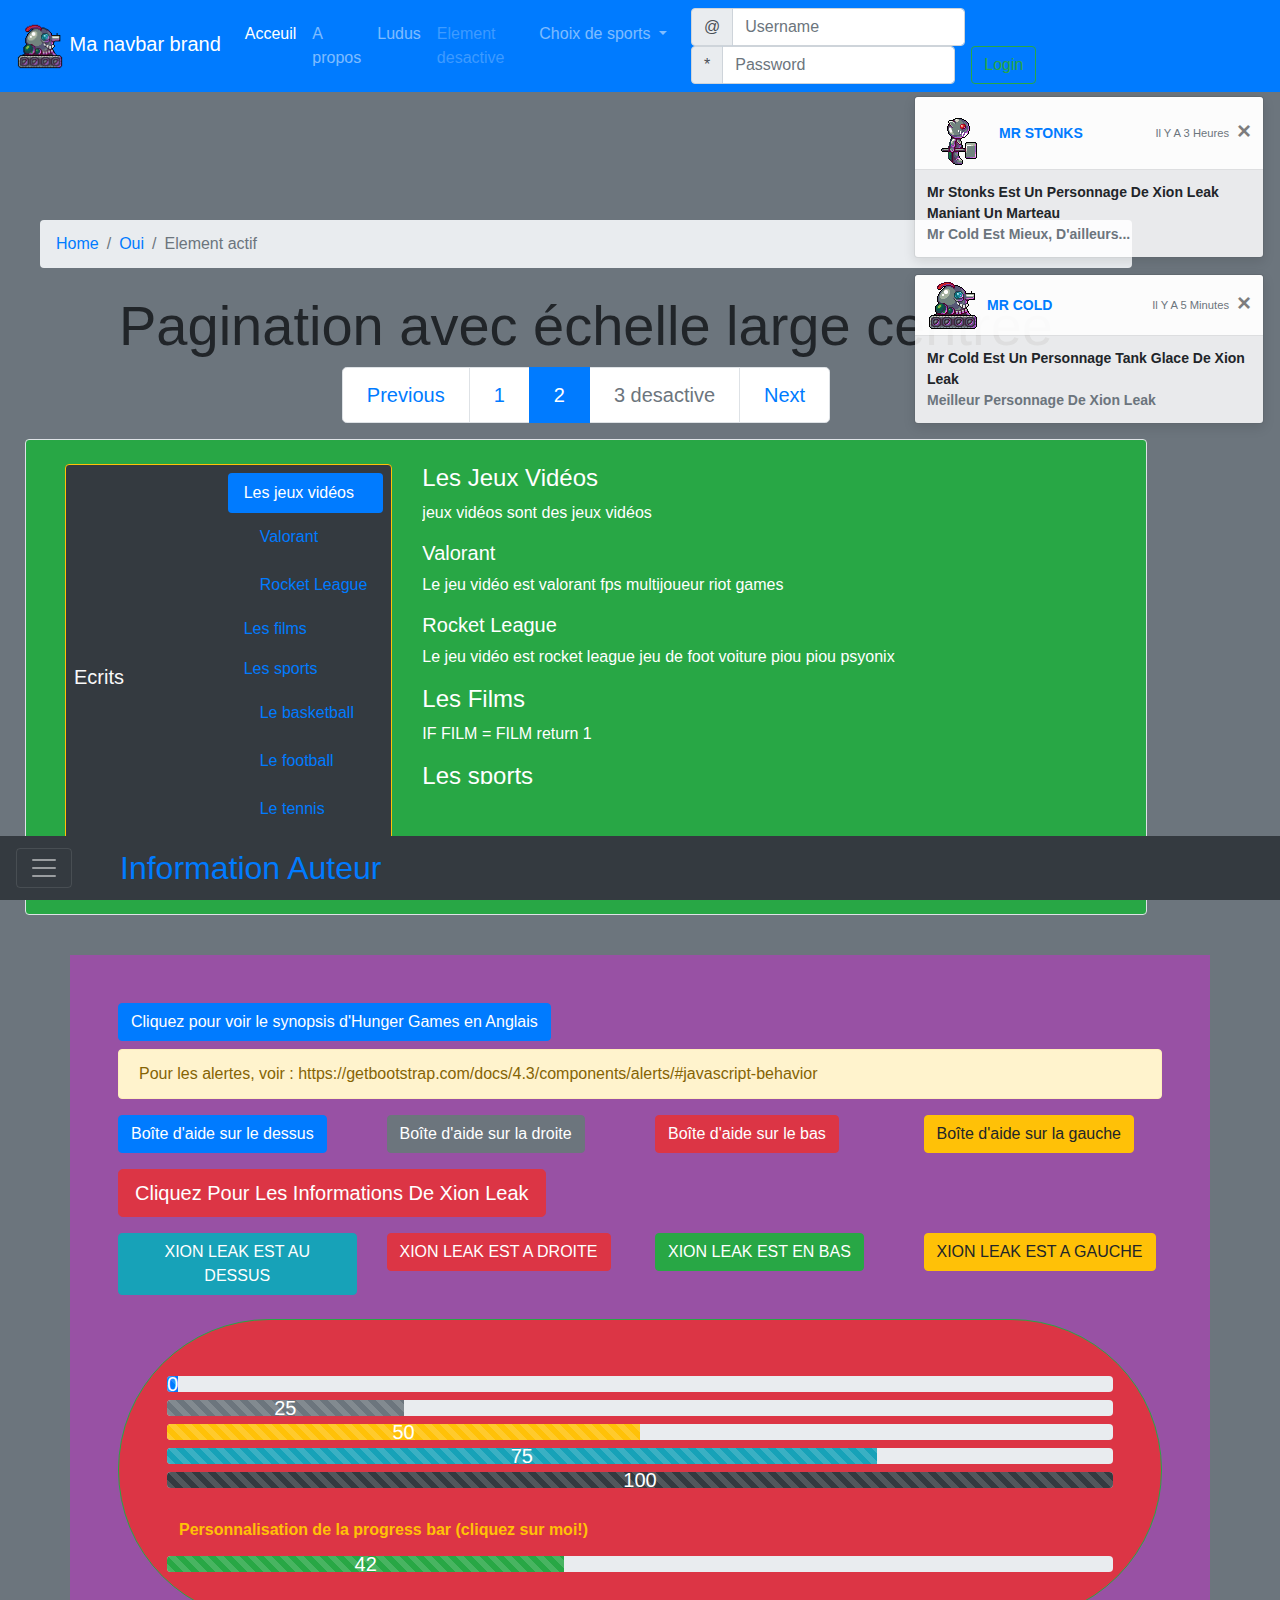
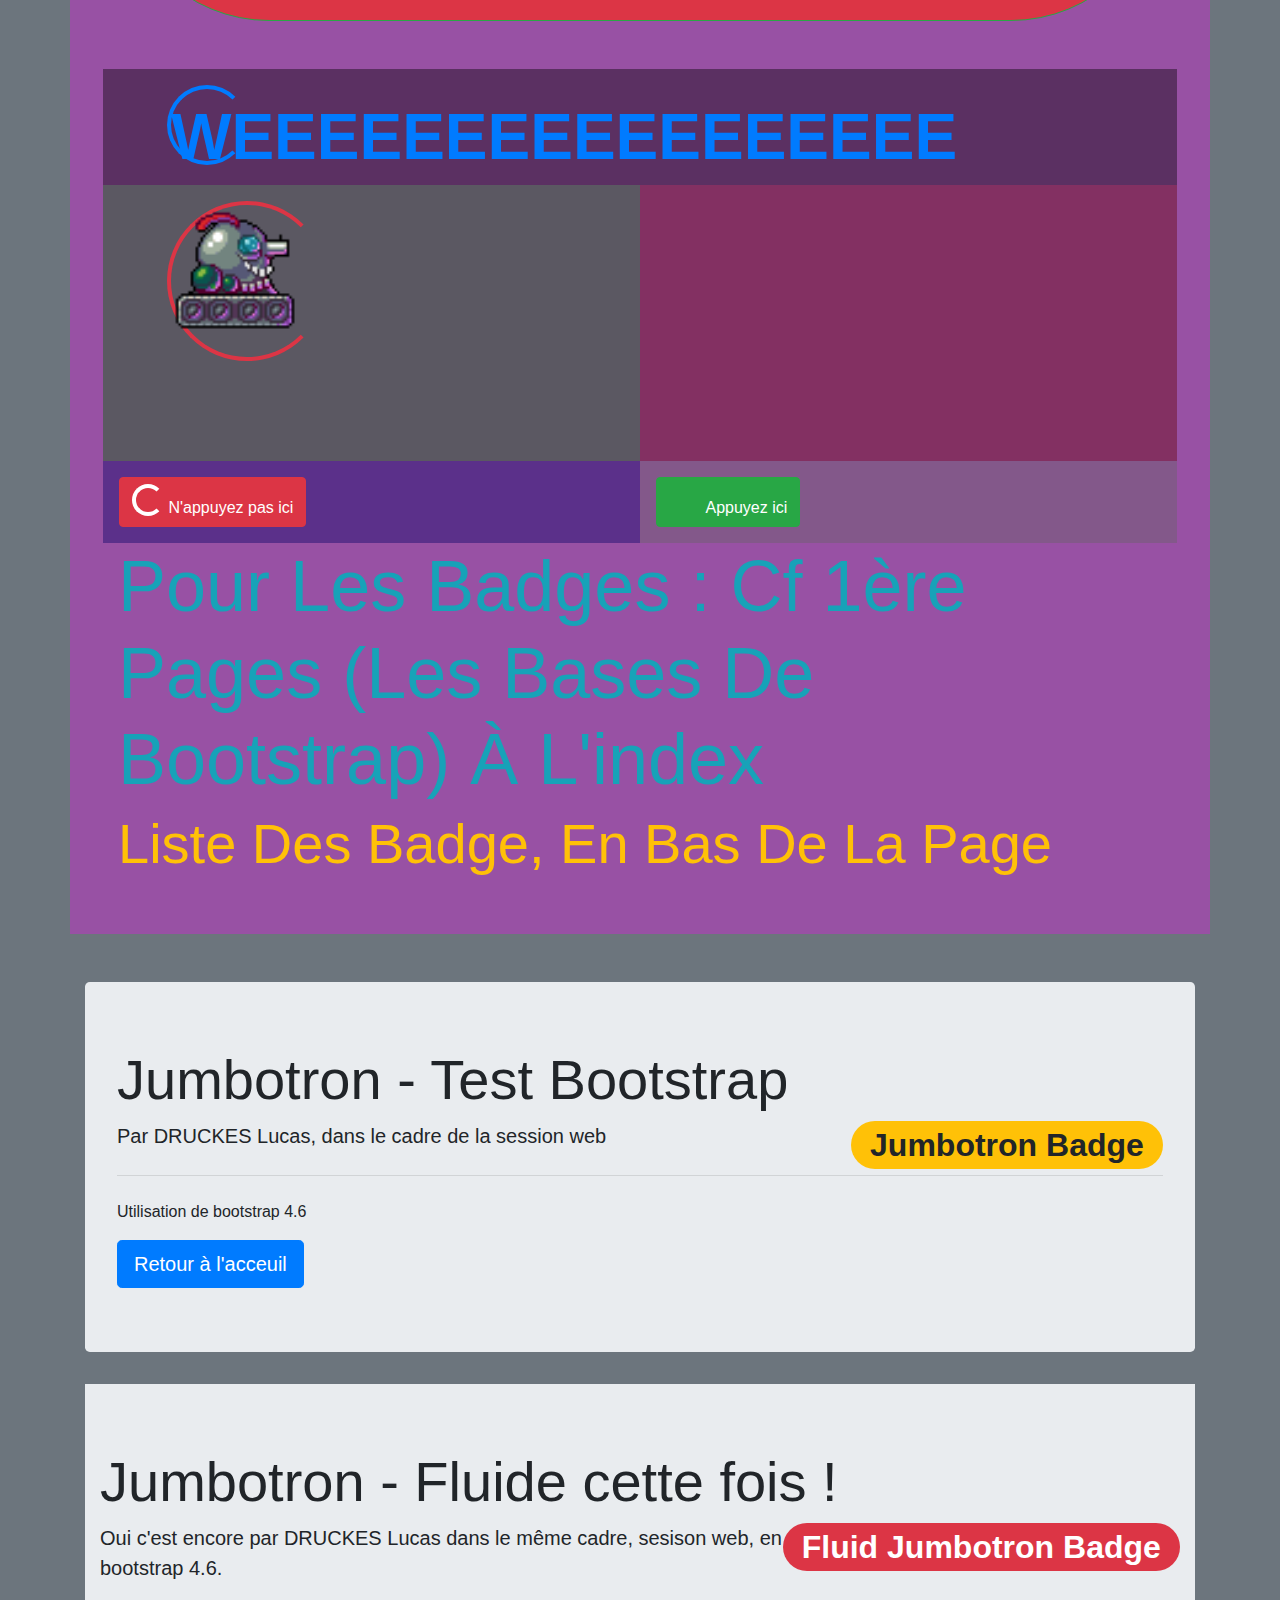
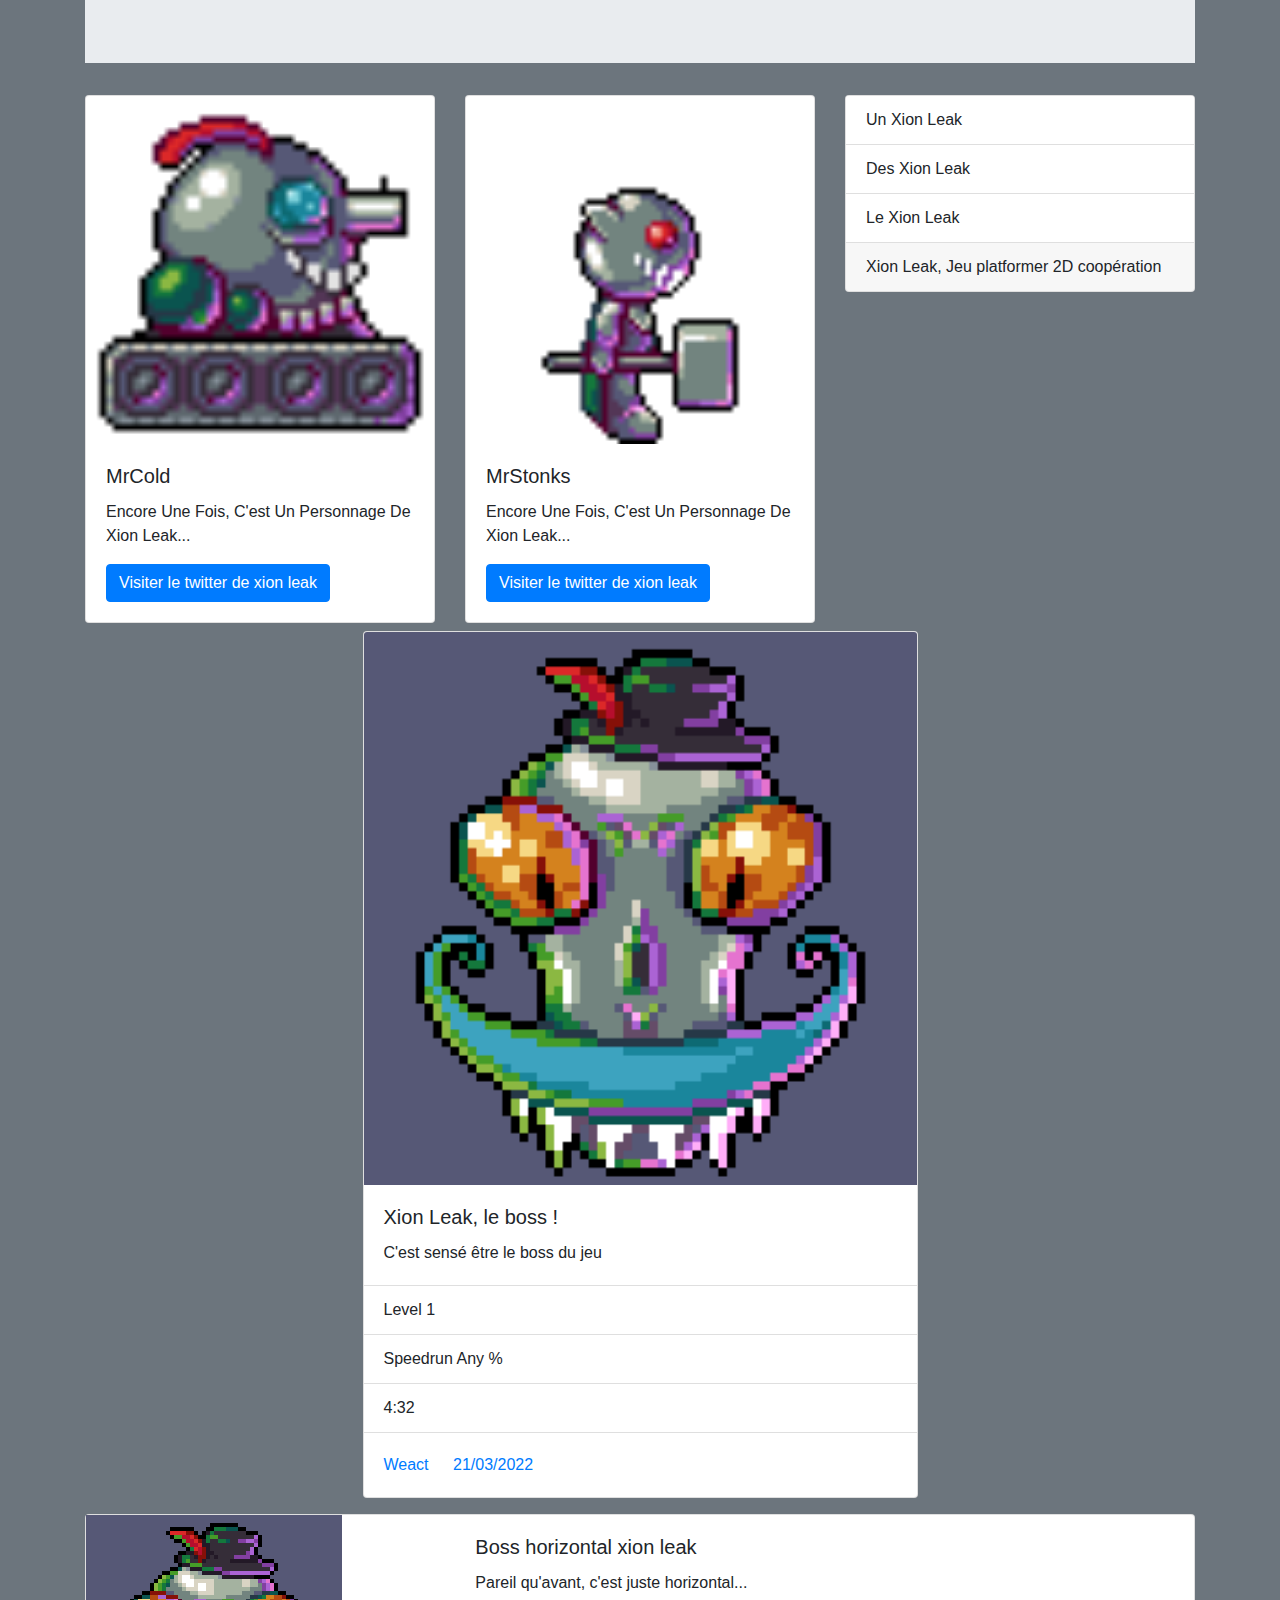
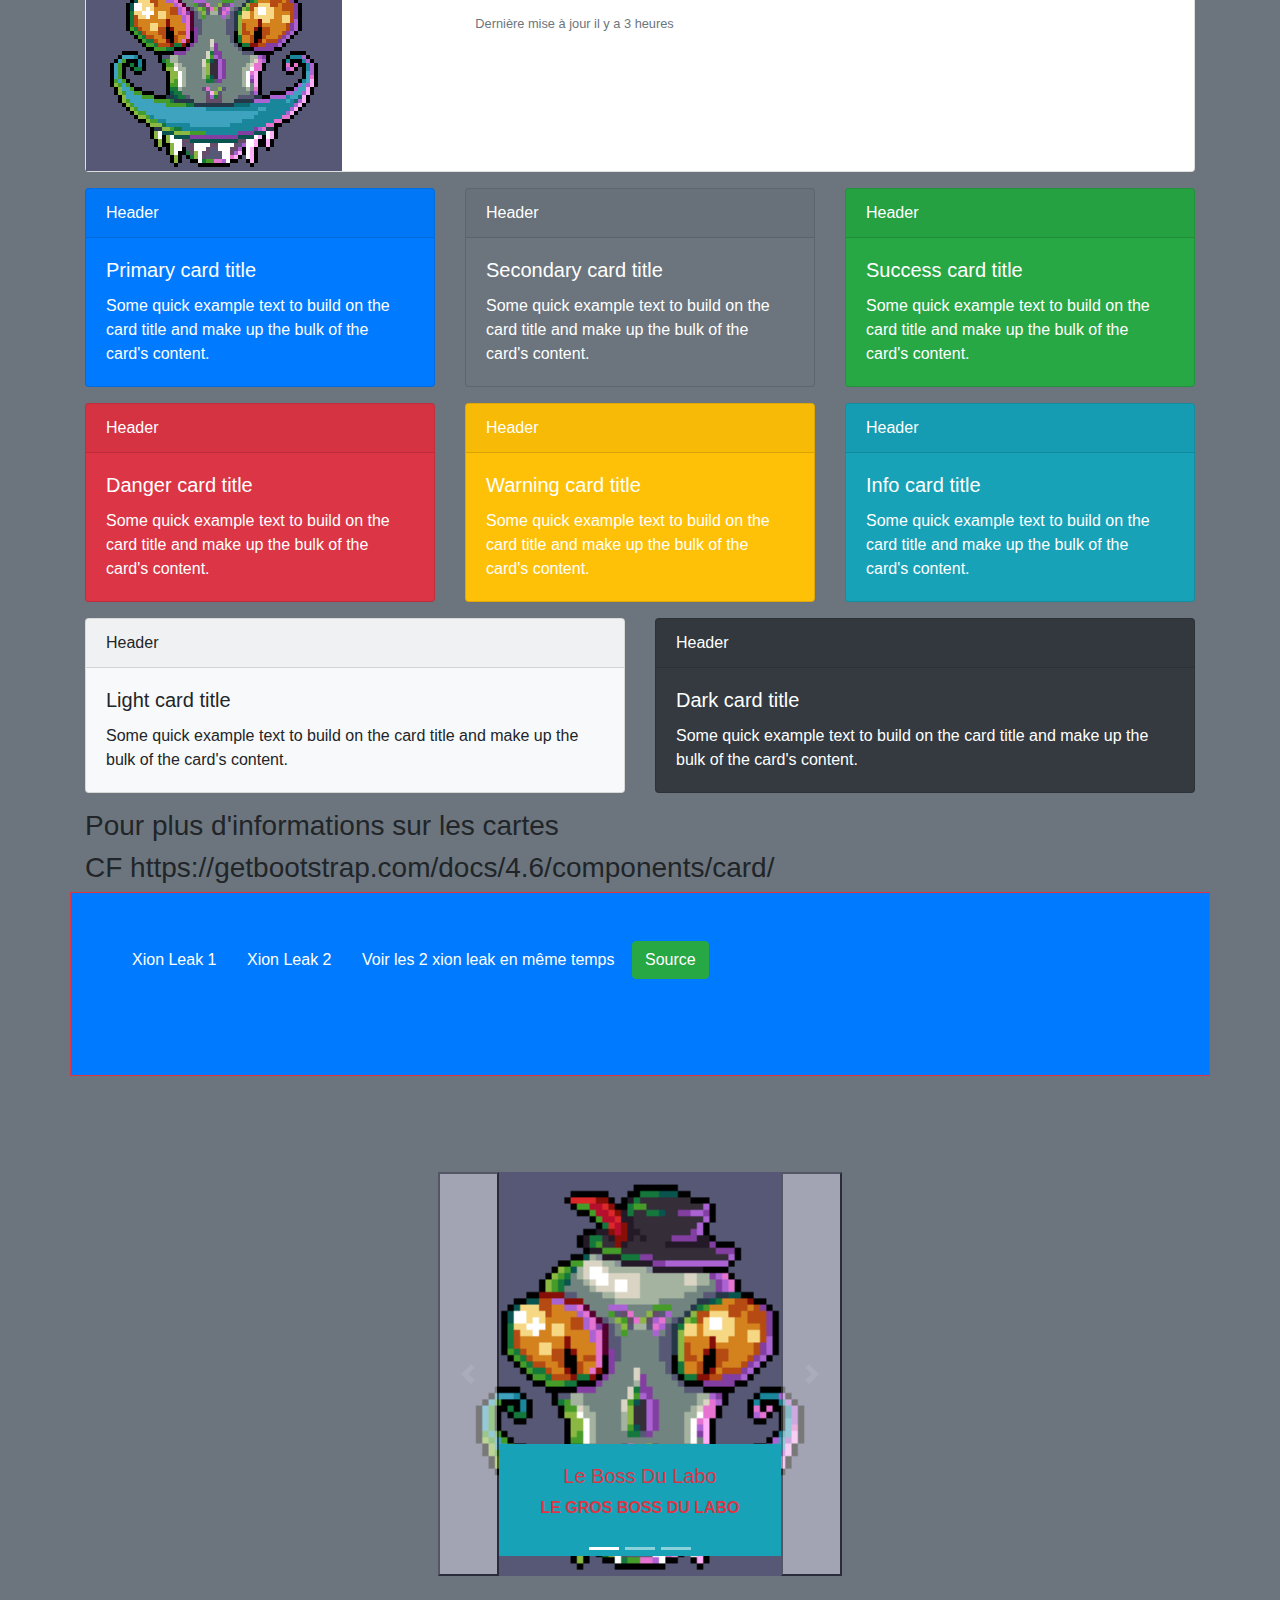
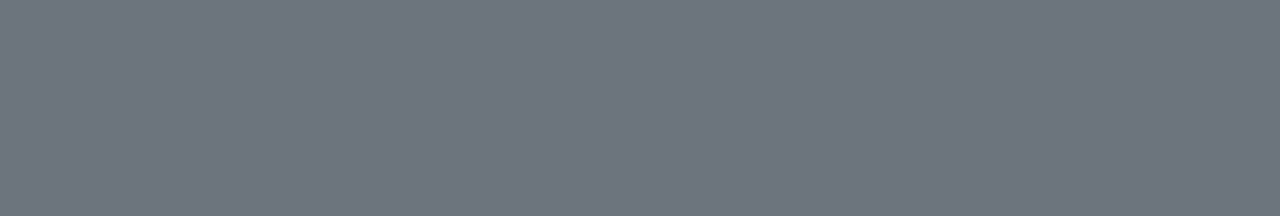
<file: WebBootstrap/components.html>
<!DOCTYPE html>
<html lang="en">

<head>
    <meta charset="UTF-8">
    <title>Bootstrap - Components</title>
    <link rel="stylesheet" href="css/style.css">

    <link rel="stylesheet" href="https://cdn.jsdelivr.net/npm/bootstrap@4.6.1/dist/css/bootstrap.min.css">
    <script src="https://cdn.jsdelivr.net/npm/jquery@3.6.0/dist/jquery.slim.min.js"></script>
    <script src="https://cdn.jsdelivr.net/npm/popper.js@1.16.1/dist/umd/popper.min.js"></script>
    <script src="https://cdn.jsdelivr.net/npm/bootstrap@4.6.1/dist/js/bootstrap.bundle.min.js"></script>

    <script src="javascript/script.js"></script>
</head>

<body class="bg-secondary">

    <nav class="autohide navbar navbar-expand-xl fixed-top navbar-dark bg-primary" id="customscrollablenavbar">
        <a href="#" class="navbar-brand">
            <img src="images/MrCold.png" width="48" height="48" alt="">
            Ma navbar brand
        </a>
        <button class="navbar-toggler" type="button" data-toggle="collapse" data-target="#navbarNav"
            aria-controls="navbarNav" aria-expanded="false" aria-label="Toggle navigation">
            <span class="navbar-toggler-icon"></span>
        </button>
        <div class="collapse navbar-collapse" id="navbarNav">

            <div class="navbar-nav mr-auto navbar-nav-scroll" style="height: 100%!important">
                <a class="nav-link active" href="../index.html">Acceuil <span class="sr-only">(current)</span></a>
                <a class="nav-link" href="#">A propos</a>
                <a class="nav-link" href="#">Ludus</a>
                <a class="nav-link disabled">Element desactive</a>

                <div class="nav-item dropdown">
                    <a class="nav-link dropdown-toggle" href="#" id="navbarDropDownChoixSport" role="button"
                        data-toggle="dropdown" aria-expanded="false">
                        Choix de sports
                    </a>
                    <div class="dropdown-menu" aria-labelledby="navbarDropDownChoixSport">
                        <a class="dropdown-item" href="#">Basket</a>
                        <a class="dropdown-item" href="#">Foot</a>
                        <a class="dropdown-item" href="#">F1</a>
                    </div>
                </div>
            </div>

            <div class="navbar-nav">
                <form class="form-inline">
                    <div class="input-group ml-3 mr-3">
                        <div class="input-group-prepend">
                            <span class="input-group-text" id="userusernameform">@</span>
                        </div>
                        <input type="text" class="form-control" placeholder="Username" aria-label="Username"
                            aria-describedby="userusernameform" id="userusername" name="userusername">
                    </div>

                    <div class="input-group ml-3 mr-3">
                        <div class="input-group-prepend">
                            <span class="input-group-text" id="userpasswordform">*</span>
                        </div>
                        <input type="password" class="form-control" placeholder="Password" aria-label="Password"
                            aria-describedby="userpasswordform" id="userpassword" name="userpassword">
                    </div>

                    <button class="btn btn-outline-success" type="submit">Login</button>
                </form>
            </div>

        </div>
    </nav>

    <div class="polite m-4" aria-atomic="true">
        <div style="position: absolute; top: 5rem; right: 1rem;">
            <div class="toast mt-3" role="alert" aria-live="assertive" aria-atomic="true" data-autohide="false">
                <div class="toast-header">
                    <img src="images/MrStonks.png" class="rounded mr-2" alt="mrstonksxionleak">
                    <strong class="mr-auto text-primary">MR STONKS</strong>
                    <small class="text-capitalize">il y a 3 heures</small>
                    <button type="button" class="ml-2 mb-1 close" data-dismiss="toast" aria-label="Close">
                        <span aria-hidden="true">&times;</span>
                    </button>
                </div>
                <div class="toast-body text-capitalize font-weight-bolder">
                    mr stonks est un personnage de xion leak maniant un marteau <br>
                    <span class="text-muted text-capitalize">Mr Cold est mieux, d'ailleurs...</span>
                </div>
            </div>
            <div class="toast mt-3" role="alert" aria-live="assertive" aria-atomic="true" data-autohide="false">
                <div class="toast-header">
                    <img src="images/MrCold.png" class="rounded mr-2" alt="mrcoldxionleak">
                    <strong class="mr-auto text-primary">MR COLD</strong>
                    <small class="text-capitalize">il y a 5 minutes</small>
                    <button type="button" class="ml-2 mb-1 close" data-dismiss="toast" aria-label="Close">
                        <span aria-hidden="true">&times;</span>
                    </button>
                </div>
                <div class="toast-body text-capitalize font-weight-bolder">
                    mr cold est un personnage tank glace de xion leak <br>
                    <span class="text-muted text-capitalize">Meilleur personnage de xion leak</span>
                </div>
            </div>
        </div>
    </div>

    <div class="container justify-content-start m-3 p-4">
        <nav style="margin-top: 5rem;" aria-label="breadcrumb">
            <ol class="breadcrumb">
                <li class="breadcrumb-item"><a href="../index.html">Home</a></li>
                <li class="breadcrumb-item"><a href="#">Oui</a></li>
                <li class="breadcrumb-item active" aria-current="page">Element actif</li>
            </ol>
        </nav>

        <nav aria-label="Articles" class="mt-4 text-center">
            <h4 class="display-4">Pagination avec échelle large centrée</h4>
            <ul class="pagination pagination-lg justify-content-center">
                <li class="page-item"><a class="page-link" href="#">Previous</a></li>
                <li class="page-item"><a class="page-link" href="#">1</a></li>
                <li class="page-item active"><a class="page-link" href="#">2</a></li>
                <li class="page-item disabled"><a class="page-link" href="#">3 desactive</a></li>
                <li class="page-item"><a class="page-link" href="#">Next</a></li>
            </ul>
        </nav>

        <div class="row bg-success border rounded text-white p-4">
            <div class="col-4">
                <nav id="navlistcustom"
                    class="navbar navbar-light bg-dark text-light border rounded border-warning p-2">
                    <a href="#" class="navbar-brand text-light">Ecrits</a>
                    <nav class="nav nav-pills flex-column">
                        <a href="#item-1" class="nav-link">Les jeux vidéos</a>
                        <nav class="nav nav-pills flex-column">
                            <a href="#item-1-1" class="nav-link ml-3 my-1">Valorant</a>
                            <a href="#item-1-2" class="nav-link ml-3 my-1">Rocket League</a>
                        </nav>
                        <a class="nav-link" href="#item-2">Les films</a>
                        <a class="nav-link" href="#item-3">Les sports</a>
                        <nav class="nav nav-pills flex-column">
                            <a class="nav-link ml-3 my-1" href="#item-3-1">Le basketball</a>
                            <a class="nav-link ml-3 my-1" href="#item-3-2">Le football</a>
                            <a class="nav-link ml-3 my-1" href="#item-3-3">Le tennis</a>
                            <a class="nav-link ml-3 my-1" href="#item-3-4">F1</a>
                        </nav>
                    </nav>
                </nav>
            </div>
            <div class="col-8">
                <div data-spy="scroll" data-target="#navlistcustom" data-offset="0"
                    style="position: relative; height: 320px; overflow: auto;">
                    <h4 id="item-1">Les Jeux Vidéos</h4>
                    <p>jeux vidéos sont des jeux vidéos</p>
                    <h5 id="item-1-1">Valorant</h5>
                    <p>Le jeu vidéo est valorant fps multijoueur riot games</p>
                    <h5 id="item-1-2">Rocket League</h5>
                    <p>Le jeu vidéo est rocket league jeu de foot voiture piou piou psyonix</p>
                    <h4 id="item-2">Les Films</h4>
                    <p>IF FILM = FILM return 1</p>
                    <h4 id="item-3">Les sports</h4>
                    <p>Les sports sont des sports oui</p>
                    <h5 id="item-3-1">Basketball</h5>
                    <p>BASKETBALL TROP BIEN</p>
                    <h5 id="item-3-2">Football</h5>
                    <p>Hopital simulator</p>
                    <h5 id="item-3-3">Tennis</h5>
                    <p>NADAAAAAAAAAAAAAAAAAAAAAAAAAAAAAAAAAAAL</p>
                    <h5 id="item-3-4">F1</h5>
                    <p>ok redbull gg</p>
                </div>
            </div>
        </div>
    </div>

    <div class="container p-5" style="background-color: rgba(255, 0, 255, 0.3)!important;">
        <!-- Button trigger modal -->
        <button type="button" class="btn btn-primary" data-toggle="modal" data-target="#modalHungerGame">
            Cliquez pour voir le synopsis d'Hunger Games en Anglais
        </button>

        <!-- Modal -->
        <div class="modal fade bg-dark border border-primary rounded" id="modalHungerGame" tabindex="-1" role="dialog"
            aria-labelledby="modalHungerGame" aria-hidden="true"
            style="background-color: rgba(65, 40, 204, 0.2)!important">
            <div class="modal-dialog modal-dialog-centered modal-dialog-scrollable" role="document">
                <div class="modal-content">
                    <div class="modal-header">
                        <h5 class="modal-title" id="modalHungerGame" data-toggle="tooltip" data-placement="right"
                            title="HUNGER GAMES TOOLTIP">Hunger games - Synopsis</h5>
                        <button type="button" class="close" data-dismiss="modal" aria-label="Close">
                            <span aria-hidden="true">&times;</span>
                        </button>
                    </div>
                    <div class="modal-body">
                        <hr>
                        In what was once North America, the Capitol of Panem maintains its hold on its 12 districts by
                        forcing them each to select a boy and a girl, called Tributes, to compete in a nationally
                        televised event called the Hunger Games. Every citizen must watch as the youths fight to the
                        death until only one remains. District 12 Tribute Katniss Everdeen (Jennifer Lawrence) has
                        little to rely on, other than her hunting skills and sharp instincts, in an arena where she must
                        weigh survival against love.
                        <hr>
                        In what was once North America, the Capitol of Panem maintains its hold on its 12 districts by
                        forcing them each to select a boy and a girl, called Tributes, to compete in a nationally
                        televised event called the Hunger Games. Every citizen must watch as the youths fight to the
                        death until only one remains. District 12 Tribute Katniss Everdeen (Jennifer Lawrence) has
                        little to rely on, other than her hunting skills and sharp instincts, in an arena where she must
                        weigh survival against love.
                        <hr>
                        In what was once North America, the Capitol of Panem maintains its hold on its 12 districts by
                        forcing them each to select a boy and a girl, called Tributes, to compete in a nationally
                        televised event called the Hunger Games. Every citizen must watch as the youths fight to the
                        death until only one remains. District 12 Tribute Katniss Everdeen (Jennifer Lawrence) has
                        little to rely on, other than her hunting skills and sharp instincts, in an arena where she must
                        weigh survival against love.
                        <hr>
                        In what was once North America, the Capitol of Panem maintains its hold on its 12 districts by
                        forcing them each to select a boy and a girl, called Tributes, to compete in a nationally
                        televised event called the Hunger Games. Every citizen must watch as the youths fight to the
                        death until only one remains. District 12 Tribute Katniss Everdeen (Jennifer Lawrence) has
                        little to rely on, other than her hunting skills and sharp instincts, in an arena where she must
                        weigh survival against love.
                        <hr>
                        In what was once North America, the Capitol of Panem maintains its hold on its 12 districts by
                        forcing them each to select a boy and a girl, called Tributes, to compete in a nationally
                        televised event called the Hunger Games. Every citizen must watch as the youths fight to the
                        death until only one remains. District 12 Tribute Katniss Everdeen (Jennifer Lawrence) has
                        little to rely on, other than her hunting skills and sharp instincts, in an arena where she must
                        weigh survival against love.
                        <hr>
                        In what was once North America, the Capitol of Panem maintains its hold on its 12 districts by
                        forcing them each to select a boy and a girl, called Tributes, to compete in a nationally
                        televised event called the Hunger Games. Every citizen must watch as the youths fight to the
                        death until only one remains. District 12 Tribute Katniss Everdeen (Jennifer Lawrence) has
                        little to rely on, other than her hunting skills and sharp instincts, in an arena where she must
                        weigh survival against love.
                        <hr>
                        In what was once North America, the Capitol of Panem maintains its hold on its 12 districts by
                        forcing them each to select a boy and a girl, called Tributes, to compete in a nationally
                        televised event called the Hunger Games. Every citizen must watch as the youths fight to the
                        death until only one remains. District 12 Tribute Katniss Everdeen (Jennifer Lawrence) has
                        little to rely on, other than her hunting skills and sharp instincts, in an arena where she must
                        weigh survival against love.
                        <hr>
                        In what was once North America, the Capitol of Panem maintains its hold on its 12 districts by
                        forcing them each to select a boy and a girl, called Tributes, to compete in a nationally
                        televised event called the Hunger Games. Every citizen must watch as the youths fight to the
                        death until only one remains. District 12 Tribute Katniss Everdeen (Jennifer Lawrence) has
                        little to rely on, other than her hunting skills and sharp instincts, in an arena where she must
                        weigh survival against love.
                        <hr>
                        In what was once North America, the Capitol of Panem maintains its hold on its 12 districts by
                        forcing them each to select a boy and a girl, called Tributes, to compete in a nationally
                        televised event called the Hunger Games. Every citizen must watch as the youths fight to the
                        death until only one remains. District 12 Tribute Katniss Everdeen (Jennifer Lawrence) has
                        little to rely on, other than her hunting skills and sharp instincts, in an arena where she must
                        weigh survival against love.
                        <hr>
                    </div>
                    <div class="modal-footer">
                        <button type="button" class="btn btn-secondary" data-dismiss="modal">Fermer</button>
                        <button type="button" class="btn btn-primary" data-dismiss="modal">Enregistrer</button>
                    </div>
                </div>
            </div>
        </div>

        <div class="alert alert-warning mt-2" role="alert">
            Pour les alertes, voir : https://getbootstrap.com/docs/4.3/components/alerts/#javascript-behavior
        </div>

        <div class="row">
            <div class="col">
                <button type="button" class="btn btn-primary" data-toggle="tooltip" data-placement="top"
                    title="Tooltip on top">
                    Boîte d'aide sur le dessus
                </button>
            </div>
            <div class="col">
                <button type="button" class="btn btn-secondary" data-toggle="tooltip" data-placement="right"
                    title="Tooltip on right">
                    Boîte d'aide sur la droite
                </button>
            </div>
            <div class="col">
                <button type="button" class="btn btn-danger" data-toggle="tooltip" data-placement="bottom"
                    title="Tooltip on bottom">
                    Boîte d'aide sur le bas
                </button>
            </div>
            <div class="col">
                <button type="button" class="btn btn-warning" data-toggle="tooltip" data-placement="left"
                    title="Tooltip on left">
                    Boîte d'aide sur la gauche
                </button>
            </div>
        </div>

        <button type="button" class="btn btn-lg btn-danger mt-3 text-capitalize" data-toggle="popover"
            title="XION LEAK INFORMATIONS"
            data-content="Xion leak est un jeu développé par DRUCKES Lucas et BARETTE Hugo, il est vraiment bien. oui."
            data-trigger="focus">Cliquez
            pour les informations de xion leak
        </button>

        <div class="row mt-3">
            <div class="col">
                <button type="button" class="btn btn-info" data-container="body" data-toggle="popover"
                    data-placement="top" data-content="Top popover" data-trigger="focus">
                    XION LEAK EST AU DESSUS
                </button>
            </div>
            <div class="col">
                <button type="button" class="btn btn-danger" data-container="body" data-toggle="popover"
                    data-placement="right" data-content="Right popover" data-trigger="focus">
                    XION LEAK EST A DROITE
                </button>
            </div>
            <div class="col">
                <button type="button" class="btn btn-success" data-container="body" data-toggle="popover"
                    data-placement="bottom" data-content="Bottom popover" data-trigger="focus">
                    XION LEAK EST EN BAS
                </button>
            </div>
            <div class="col">
                <button type="button" class="btn btn-warning" data-container="body" data-toggle="popover"
                    data-placement="left" data-content="Left popover" data-trigger="focus">
                    XION LEAK EST A GAUCHE
                </button>
            </div>
        </div>

        <div class="bg-danger p-5 mt-4 border border-success rounded-pill">
            <div class="progress mt-2">
                <div class="progress-bar bg-primary progress-bar-striped progress-bar-animated" role="progressbar"
                    aria-valuenow="0" aria-valuemin="0" aria-valuemax="100">
                    <span class="font-weigh-bolder text-succes" style="font-size: 20px!important;">0</span>
                </div>
            </div>
            <div class="progress mt-2">
                <div class="progress-bar bg-secondary progress-bar-striped progress-bar-animated" role="progressbar"
                    style="width: 25%" aria-valuenow="25" aria-valuemin="0" aria-valuemax="100">
                    <span class="font-weigh-bolder text-succes" style="font-size: 20px!important;">25</span>
                </div>
            </div>
            <div class="progress mt-2">
                <div class="progress-bar bg-warning progress-bar-striped progress-bar-animated" role="progressbar"
                    style="width: 50%" aria-valuenow="50" aria-valuemin="0" aria-valuemax="100">
                    <span class="font-weigh-bolder text-succes" style="font-size: 20px!important;">50</span>
                </div>
            </div>
            <div class="progress mt-2">
                <div class="progress-bar bg-info progress-bar-striped progress-bar-animated" role="progressbar"
                    style="width: 75%" aria-valuenow="75" aria-valuemin="0" aria-valuemax="100">
                    <span class="font-weigh-bolder text-succes" style="font-size: 20px!important;">75</span>
                </div>
            </div>
            <div class="progress mt-2 mb-4">
                <div class="progress-bar bg-dark progress-bar-striped progress-bar-animated" role="progressbar"
                    style="width: 100%" aria-valuenow="100" aria-valuemin="0" aria-valuemax="100">
                    <span class="font-weigh-bolder text-succes" style="font-size: 20px!important;">100</span>
                </div>
            </div>

            <button type="button" class="btn" style="overflow: auto!important; border: 0!important;"
                data-container="body" data-toggle="popover" data-placement="right"
                data-content="Barre de progression personnalisé à 42%" data-trigger="focus">
                <span class="font-weight-bolder text-warning">Personnalisation de la progress bar (cliquez sur
                    moi!)</span>
            </button>

            <div class="progress mt-2">
                <div class="progress-bar bg-success progress-bar-striped progress-bar-animated" role="progressbar"
                    style="width: 42%" aria-valuenow="42" aria-valuemin="0" aria-valuemax="100">
                    <span class="font-weigh-bolder text-succes" style="font-size: 20px!important;">42</span>
                </div>
            </div>
        </div>

        <div class="row mt-5">
            <div class="col-12 p-3" style="background-color: rgba(0, 0, 0, 0.4);">
                <div class="spinner-border ml-5 mr-5 text-primary" role="status" style="width: 5rem; height: 5rem;">
                    <span class="sr-only">Loading...</span>
                    <span style="font-size: 4em;" class="font-weight-bolder text-capitalize">WEEEEEEEEEEEEEEEEE</span>
                </div>
            </div>
            <div class="col-6 p-3" style="background-color: rgba(0, 100, 0, 0.4);">
                <div class="spinner-border ml-5 mr-5 text-danger" role="status" style="width: 10rem; height: 10rem;">
                    <span class="sr-only">Loading...</span>
                    <img src="images/MrCold.png" width="128" height="128" alt="mrcoldspinner">
                </div>
            </div>
            <div class="col-6 p-3" style="background-color: rgba(100, 0, 0, 0.4);">
                <div class="spinner-border ml-5 mr-5 text-success spinner-grow" role="status"
                    style="width: 15rem; height: 15rem;">
                    <span class="sr-only">Loading...</span>
                    <img src="images/MrStonks.png" width="128" height="128" alt="mrcoldspinner">
                </div>
            </div>
            <div class="w-100"></div>
            <div class="col-6 p-3" style="background-color: rgba(0, 0, 100, 0.4);">
                <button class="btn btn-danger" type="button">
                    <span class="spinner-border" role="status" aria-hidden=true></span>
                    <span class="sr-only">Loading...</span>
                    N'appuyez pas ici
                </button>
            </div>
            <div class="col-6 p-3" style="background-color: rgba(100, 100, 100, 0.4);">
                <button class="btn btn-success" type="button">
                    <span class="spinner-border spinner-grow text-warning" role="status" aria-hidden=true></span>
                    <span class="sr-only">Loading...</span>
                    Appuyez ici
                </button>
            </div>
        </div>

        <h3 class="display-3 text-info text-capitalize">Pour les badges : cf 1ère pages (les bases de bootstrap) à
            l'index</h3>
        <h4 class="display-4 text-warning text-capitalize">Liste des badge, en bas de la page</h4>
    </div>

    <div class="container mt-5">
        <div class="jumbotron">
            <h1 class="display-4">Jumbotron - Test Bootstrap</h1>
            <span class="badge badge-warning badge-pill float-right"
                style="width: fit-content; height: 3rem; font-size: 2em;">Jumbotron Badge</span>
            <p class="lead float-none">Par DRUCKES Lucas, dans le cadre de la session web</p>
            <hr class="my-4">
            <p>Utilisation de bootstrap 4.6</p>
            <a class="btn btn-primary btn-lg" href="../index.html" role="button">Retour à l'acceuil</a>
        </div>

        <div class="jumbotron jumbotron-fluid">
            <div class="container">
                <h1 class="display-4">Jumbotron - Fluide cette fois !</h1>
                <span class="badge badge-danger badge-pill float-right"
                    style="width: fit-content; height: 3rem; font-size: 2em;">Fluid Jumbotron Badge</span>
                <p class="lead float-none">Oui c'est encore par DRUCKES Lucas dans le même cadre, sesison web, en
                    bootstrap 4.6.
                </p>
            </div>
        </div>

        <div class="row">
            <div class="col-4">
                <div class="card">
                    <img src="images/MrCold.png" class="card-img-top" alt="...">
                    <div class="card-body">
                        <h5 class="card-title">MrCold</h5>
                        <p class="card-text text-capitalize">Encore une fois, c'est un personnage de xion leak...</p>
                        <a href="https://twitter.com/XionLeak" class="btn btn-primary">Visiter le twitter de xion
                            leak</a>
                    </div>
                </div>
            </div>
            <div class="col-4">
                <div class="card">
                    <img src="images/MrStonks.png" class="card-img-top" alt="...">
                    <div class="card-body">
                        <h5 class="card-title">MrStonks</h5>
                        <p class="card-text text-capitalize">Encore une fois, c'est un personnage de xion leak...</p>
                        <a href="https://twitter.com/XionLeak" class="btn btn-primary">Visiter le twitter de xion
                            leak</a>
                    </div>
                </div>
            </div>
            <div class="col-4">
                <div class="card">
                    <ul class="list-group list-group-flush">
                        <li class="list-group-item">Un Xion Leak</li>
                        <li class="list-group-item">Des Xion Leak</li>
                        <li class="list-group-item">Le Xion Leak</li>
                    </ul>
                    <div class="card-footer">
                        Xion Leak, Jeu platformer 2D coopération
                    </div>
                </div>
            </div>
            <div class="col-12">
                <div class="card mt-2 mx-auto" style="width: 50%;">
                    <img src="images/BossXionLeak.png" class="card-img-top" alt="...">
                    <div class="card-body">
                        <h5 class="card-title">Xion Leak, le boss !</h5>
                        <p class="card-text">C'est sensé être le boss du jeu</p>
                    </div>
                    <ul class="list-group list-group-flush">
                        <li class="list-group-item">Level 1</li>
                        <li class="list-group-item">Speedrun Any %</li>
                        <li class="list-group-item">4:32</li>
                    </ul>
                    <div class="card-body">
                        <a href="#" class="card-link">Weact</a>
                        <a href="#" class="card-link">21/03/2022</a>
                    </div>
                </div>
            </div>
            <div class="col-12">
                <div class="card mb-3 mt-3">
                    <div class="row no-gutters">
                        <div class="col-md-4">
                            <img src="images/BossXionLeak.png" alt="...">
                        </div>
                        <div class="col-md-8">
                            <div class="card-body">
                                <h5 class="card-title">Boss horizontal xion leak</h5>
                                <p class="card-text">Pareil qu'avant, c'est juste horizontal...</p>
                                <p class="card-text"><small class="text-muted">Dernière mise à jour il y a 3
                                        heures</small></p>
                            </div>
                        </div>
                    </div>
                </div>
            </div>
        </div>
    </div>

    <div class="container">
        <div class="row">
            <div class="col-4">
                <div class="card text-white bg-primary mb-3">
                    <div class="card-header">Header</div>
                    <div class="card-body">
                        <h5 class="card-title">Primary card title</h5>
                        <p class="card-text">Some quick example text to build on the card title and make up the bulk of
                            the
                            card's content.</p>
                    </div>
                </div>
            </div>
            <div class="col-4">
                <div class="card text-white bg-secondary mb-3">
                    <div class="card-header">Header</div>
                    <div class="card-body">
                        <h5 class="card-title">Secondary card title</h5>
                        <p class="card-text">Some quick example text to build on the card title and make up the bulk of
                            the
                            card's content.</p>
                    </div>
                </div>
            </div>
            <div class="col-4">
                <div class="card text-white bg-success mb-3">
                    <div class="card-header">Header</div>
                    <div class="card-body">
                        <h5 class="card-title">Success card title</h5>
                        <p class="card-text">Some quick example text to build on the card title and make up the bulk of
                            the
                            card's content.</p>
                    </div>
                </div>
            </div>
            <div class="w-100"></div>
            <div class="col-4">
                <div class="card text-white bg-danger mb-3">
                    <div class="card-header">Header</div>
                    <div class="card-body">
                        <h5 class="card-title">Danger card title</h5>
                        <p class="card-text">Some quick example text to build on the card title and make up the bulk of
                            the
                            card's content.</p>
                    </div>
                </div>
            </div>
            <div class="col-4">
                <div class="card text-white bg-warning mb-3">
                    <div class="card-header">Header</div>
                    <div class="card-body">
                        <h5 class="card-title">Warning card title</h5>
                        <p class="card-text">Some quick example text to build on the card title and make up the bulk of
                            the
                            card's content.</p>
                    </div>
                </div>
            </div>
            <div class="col-4">
                <div class="card text-white bg-info mb-3">
                    <div class="card-header">Header</div>
                    <div class="card-body">
                        <h5 class="card-title">Info card title</h5>
                        <p class="card-text">Some quick example text to build on the card title and make up the bulk of
                            the
                            card's content.</p>
                    </div>
                </div>
            </div>
            <div class="w-100"></div>
            <div class="col-6">
                <div class="card bg-light mb-3">
                    <div class="card-header">Header</div>
                    <div class="card-body">
                        <h5 class="card-title">Light card title</h5>
                        <p class="card-text">Some quick example text to build on the card title and make up the bulk of
                            the
                            card's content.</p>
                    </div>
                </div>
            </div>
            <div class="col-6">
                <div class="card text-white bg-dark mb-3">
                    <div class="card-header">Header</div>
                    <div class="card-body">
                        <h5 class="card-title">Dark card title</h5>
                        <p class="card-text">Some quick example text to build on the card title and make up the bulk of
                            the
                            card's content.</p>
                    </div>
                </div>
            </div>
        </div>

        <h3 class="display-6">Pour plus d'informations sur les cartes<h3>
                <h3 class="display-6">CF https://getbootstrap.com/docs/4.6/components/card/</h3>
    </div>

    <div class="container p-5 border border-danger bg-primary">
        <p>
            <a class="btn btn-primary" data-toggle="collapse" href="#xionleak1collapse" role="button"
                aria-expanded="false" aria-controls="xionleak1collapse">Xion Leak 1</a>
            <button class="btn btn-primary" type="button" data-toggle="collapse" data-target="#xionleak2collapse"
                aria-expanded="false" aria-controls="xionleak2collapse">Xion Leak 2</button>
            <button class="btn btn-primary" type="button" data-toggle="collapse" data-target=".multi-collapse"
                aria-expanded="false" aria-controls="xionleak1collapse xionleak2collapse">Voir les 2 xion leak en même
                temps</button>
            <button class="btn btn-success" type="button" data-toggle="collapse" data-target="#collapsesource"
                aria-expanded="false" aria-controls="collapsesource">Source</button>
        </p>
        <div class="row">
            <div class="col">
                <div class="collapse multi-collapse" id="xionleak1collapse">
                    <div class="card card-body">
                        Bientôt sorti ! Le trailer arrive le 3 Avril et le jeu en fin 2022 ! (normalement)
                    </div>
                </div>
            </div>
            <div class="col">
                <div class="collapse multi-collapse" id="xionleak2collapse">
                    <div class="card card-body">
                        Un jour peut être ?
                    </div>
                </div>
            </div>
            <div class="col-12 mt-3 p-2">
                <div class="collapse" id="collapsesource">
                    <div class="card card-body">
                        <a href="https://getbootstrap.com/docs/4.6/components/collapse/" target="_blank">Aller à la doc
                            bootstrap 4.6 components/collapse</a>
                    </div>
                </div>
            </div>
        </div>
    </div>

    <div class="container mt-5 p-5" style="max-width: 500px; max-height:500px;">
        <div id="carouselExampleCaptions" class="carousel slide" data-ride="carousel">
            <ol class="carousel-indicators">
                <li data-target="#carouselExampleCaptions" data-slide-to="0" class="active"></li>
                <li data-target="#carouselExampleCaptions" data-slide-to="1"></li>
                <li data-target="#carouselExampleCaptions" data-slide-to="2"></li>
            </ol>
            <div class="carousel-inner">
                <div class="carousel-item active" data-interval="500">
                    <img src="images/BossXionLeak.png" class="d-block w-100" alt="...">
                    <div class="carousel-caption d-none d-md-block bg-info text-danger font-weight-bolder text-capitalize" style="font-size: 1em;">
                        <h5>Le boss du labo</h5>
                        <p>LE GROS BOSS DU LABO</p>
                    </div>
                </div>
                <div class="carousel-item" data-interval="500">
                    <img src="images/MrCold.png" class="d-block w-100" alt="...">
                    <div class="carousel-caption d-none d-md-block bg-warning text-danger font-weight-bolder text-capitalize" style="font-size: 1em;">
                        <h5>MrCold</h5>
                        <p>LE TANK</p>
                    </div>
                </div>
                <div class="carousel-item" data-interval="500">
                    <img src="images/MrStonks.png" class="d-block w-100" alt="...">
                    <div class="carousel-caption d-none d-md-block bg-success text-danger font-weight-bolder text-capitalize" style="font-size: 1em;">
                        <h5>MrStonks</h5>
                        <p>LE MARTEAU</p>
                    </div>
                </div>
            </div>
            <button class="carousel-control-prev" type="button" data-target="#carouselExampleCaptions"
                data-slide="prev">
                <span class="carousel-control-prev-icon" aria-hidden="true"></span>
                <span class="sr-only">Précédent</span>
            </button>
            <button class="carousel-control-next" type="button" data-target="#carouselExampleCaptions"
                data-slide="next">
                <span class="carousel-control-next-icon" aria-hidden="true"></span>
                <span class="sr-only">Suivant</span>
            </button>
        </div>
    </div>

    <br><br><br><br><br><br><br><br>
    <div class="autohide fixed-bottom footerinformation" id="navbarFooterInformation">
        <div class="collapse" id="navbarCollapseInformation">
            <div class="bg-dark p-4">
                <h5 class="text-white h4">Auteur du site</h5>
                <span class="text-primary">Lucas "Weact" DRUCKES - Etudiant LUDUS Académie</span><br>
                <span class="text-muted">Pratique Bootstrap</span>
            </div>
        </div>
        <nav class="navbar navbar-dark bg-dark justify-content-start">
            <button class="navbar-toggler" type="button" data-toggle="collapse" data-target="#navbarCollapseInformation"
                aria-controls="navbarCollapseInformation" aria-expanded="false" aria-label="Toggle Information">
                <span class="navbar-toggler-icon"></span>
            </button>

            <div class="text-primary ml-5" style="font-size: 2em!important;">Information Auteur</div>
        </nav>
    </div>


    <script>
        $(document).ready(function () {
            $('.toast').toast('show');
            $('[data-toggle="tooltip"]').tooltip();
            $('[data-toggle="popover"]').popover();
            $('.popover-dismiss').popover({
                trigger: 'focus'
            })
        });
    </script>
</body>

</html>
</file>
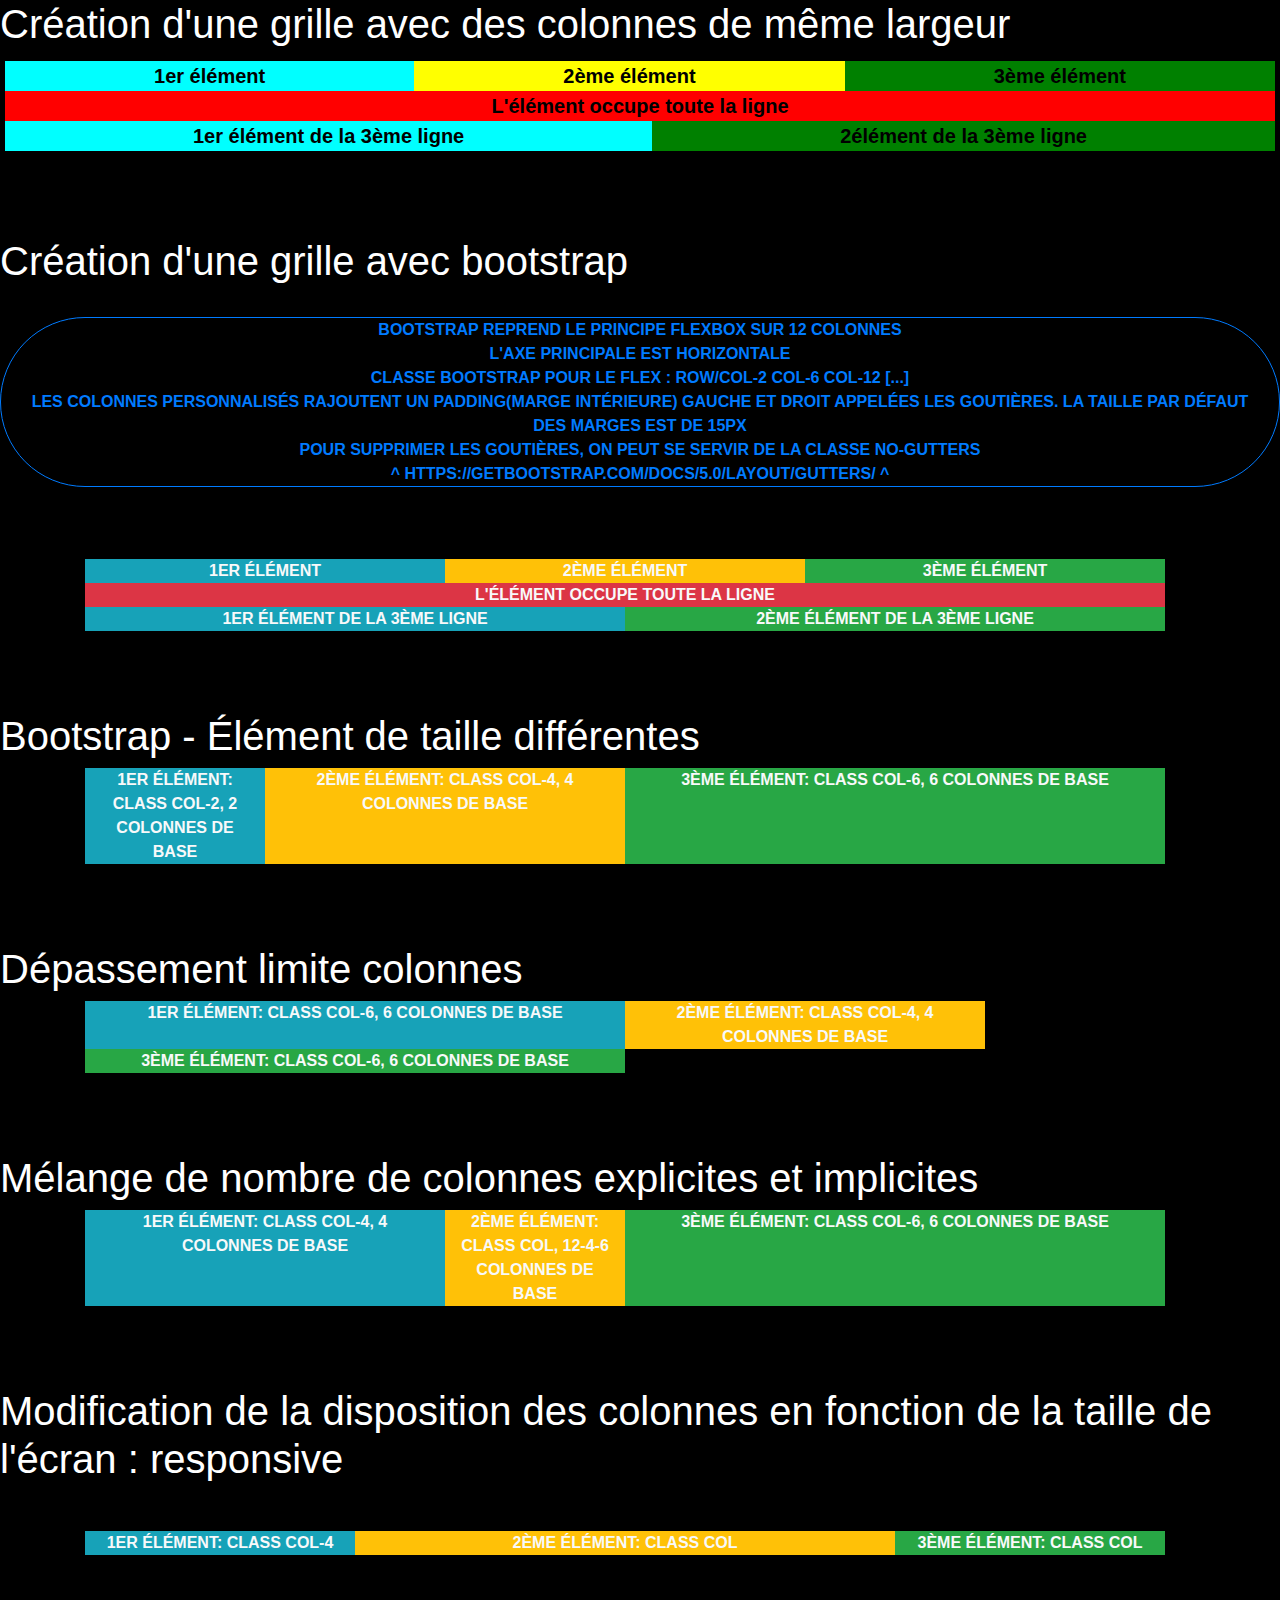
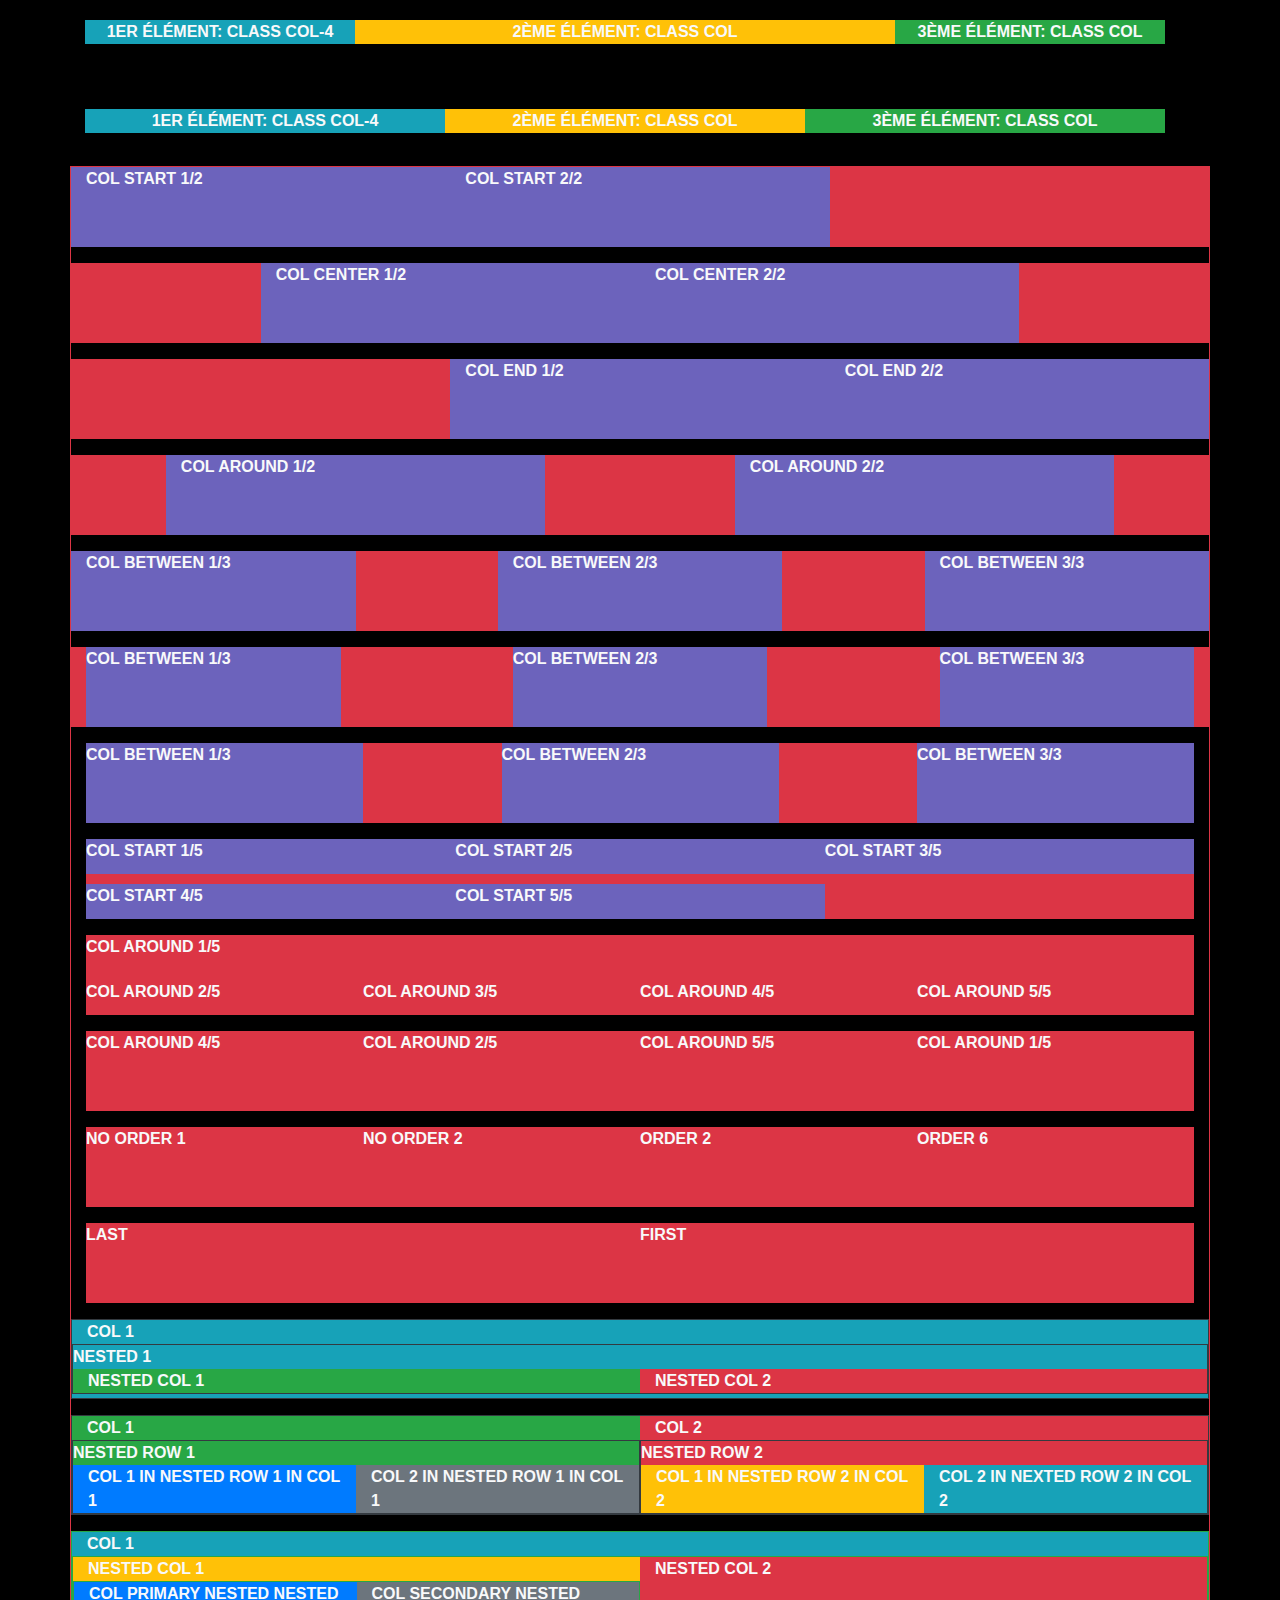
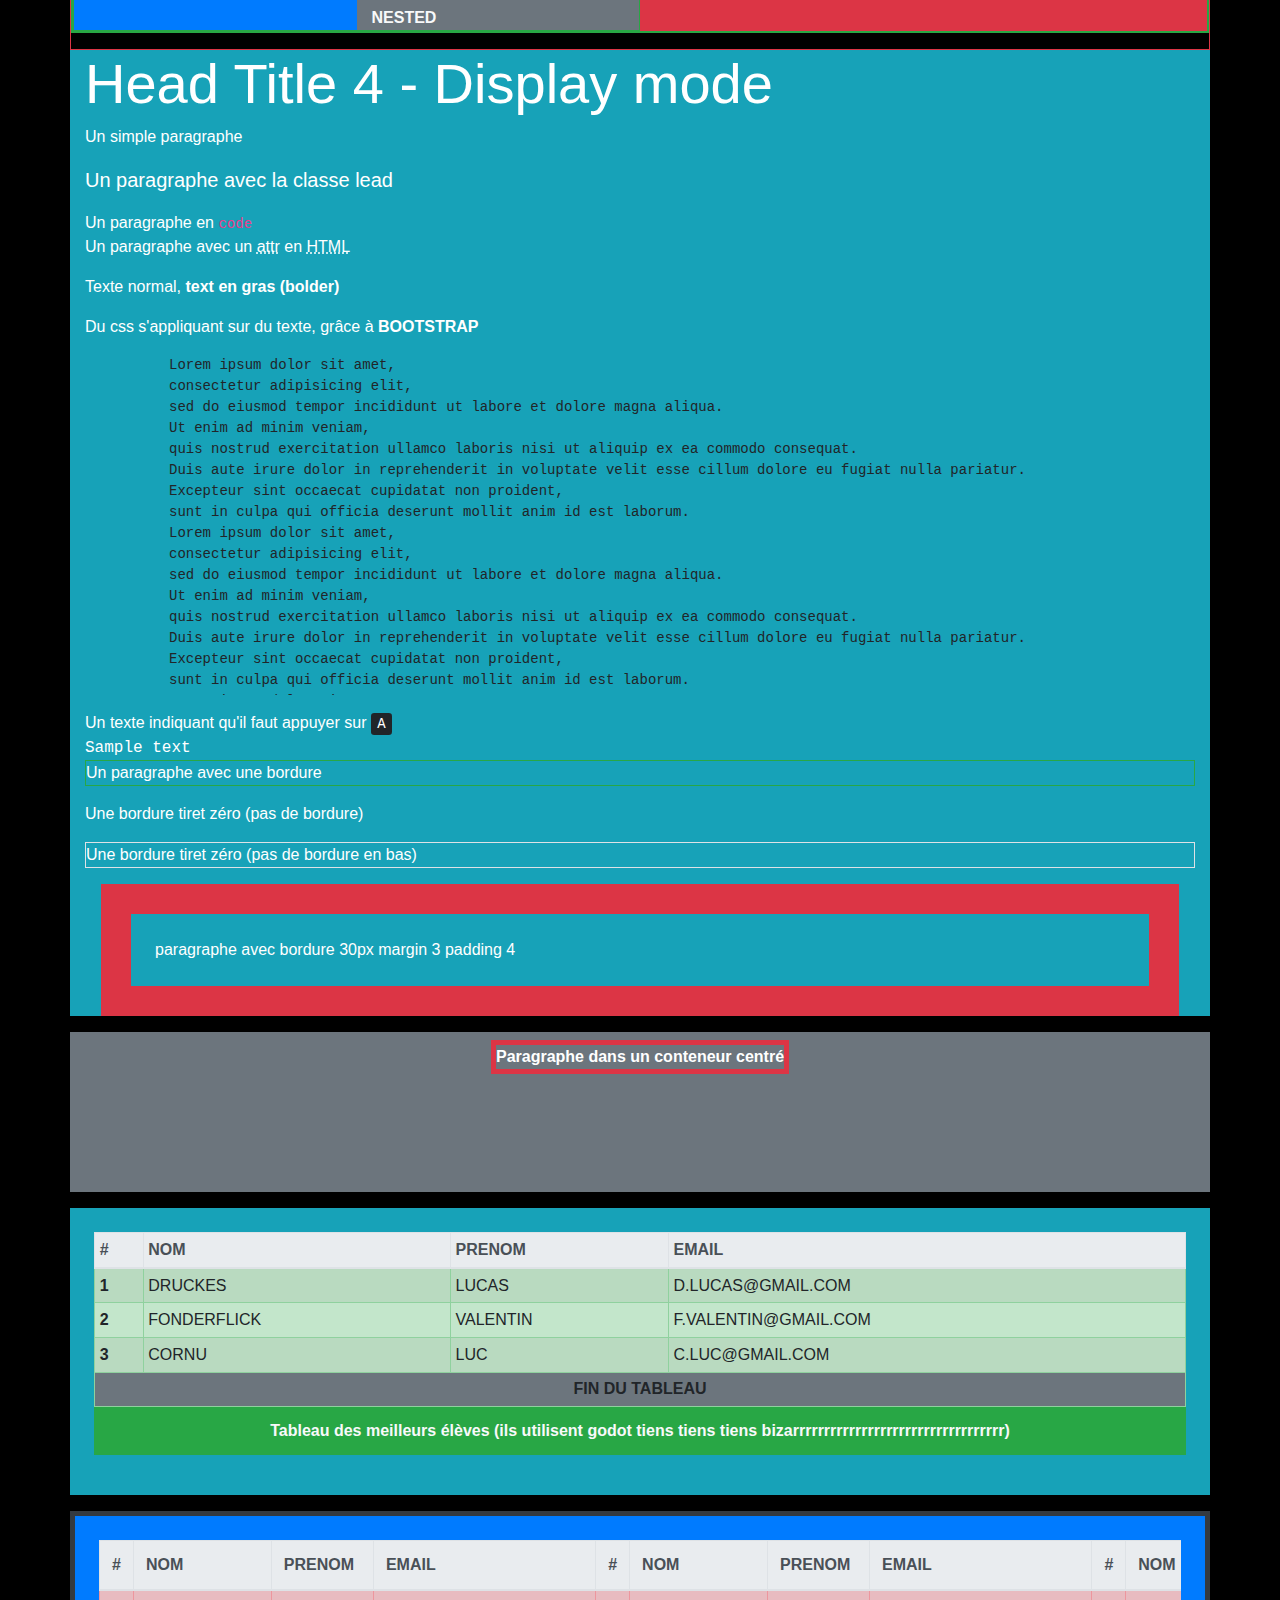
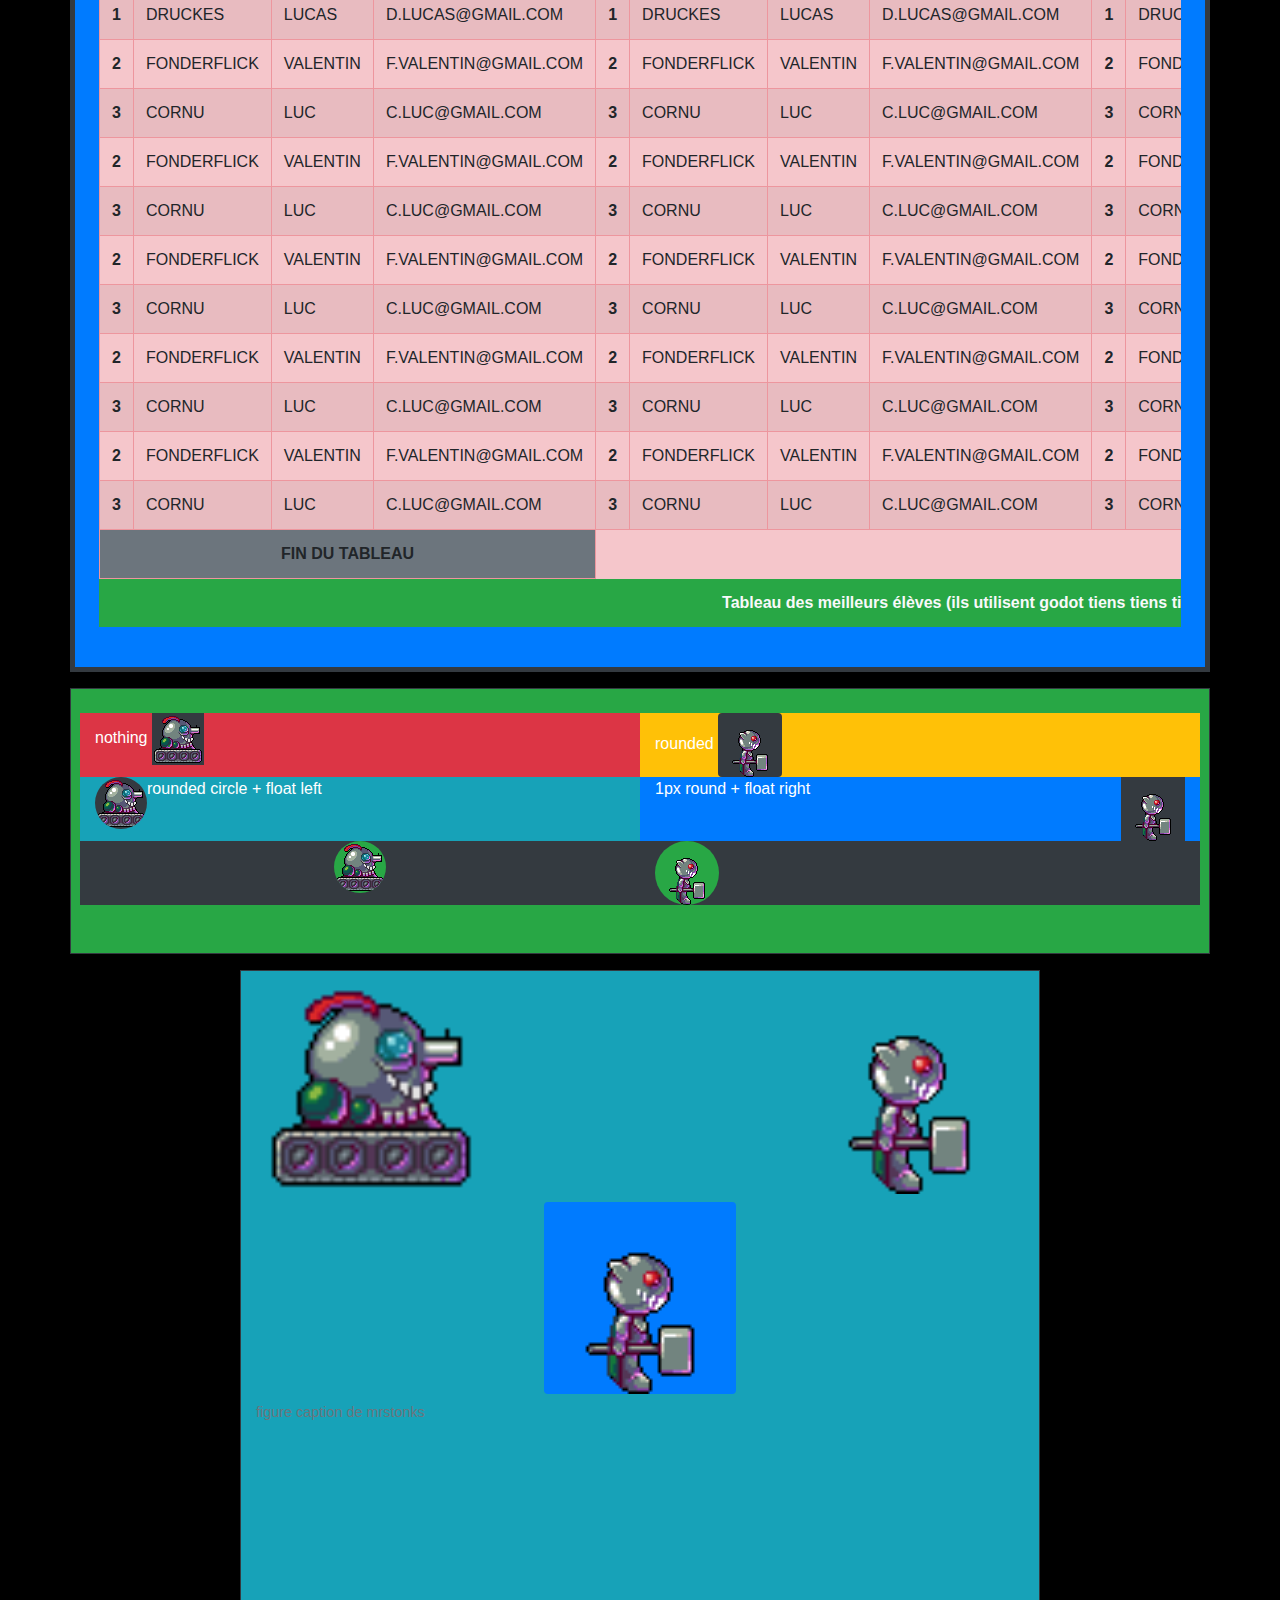
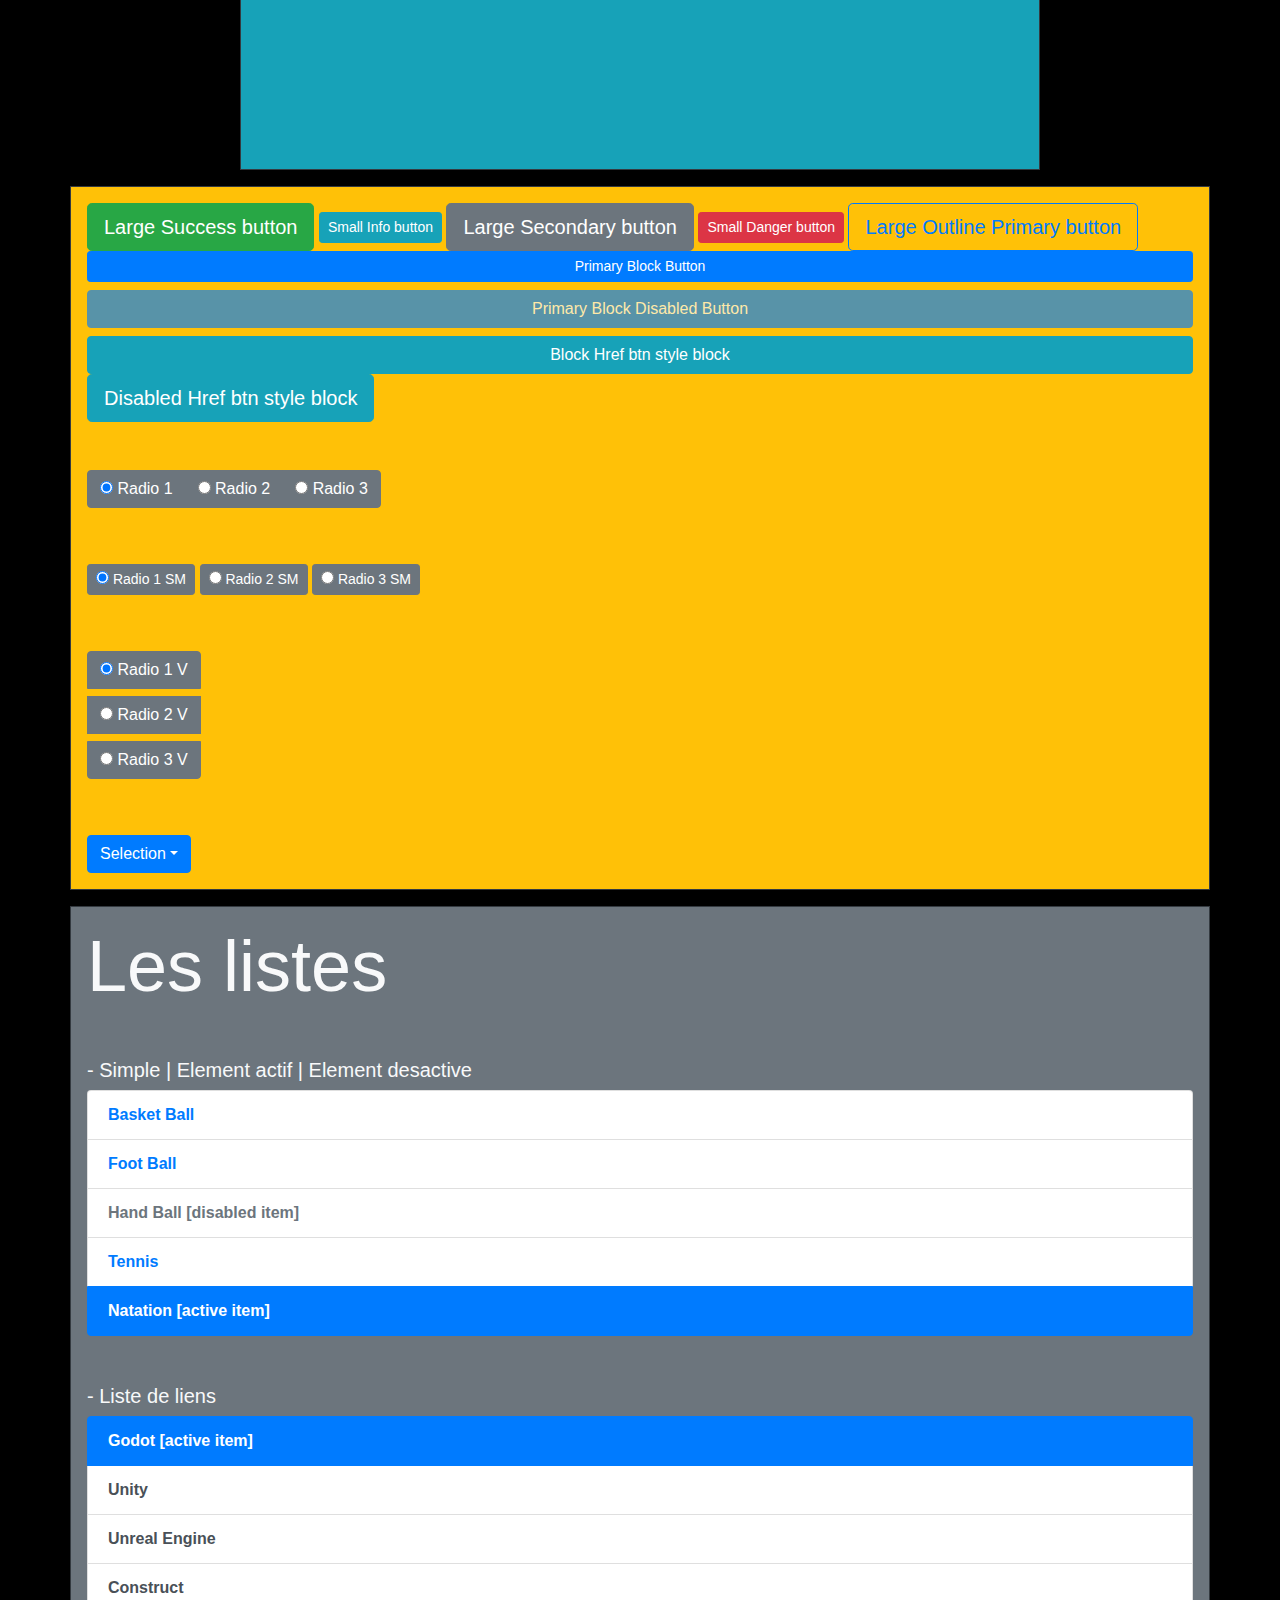
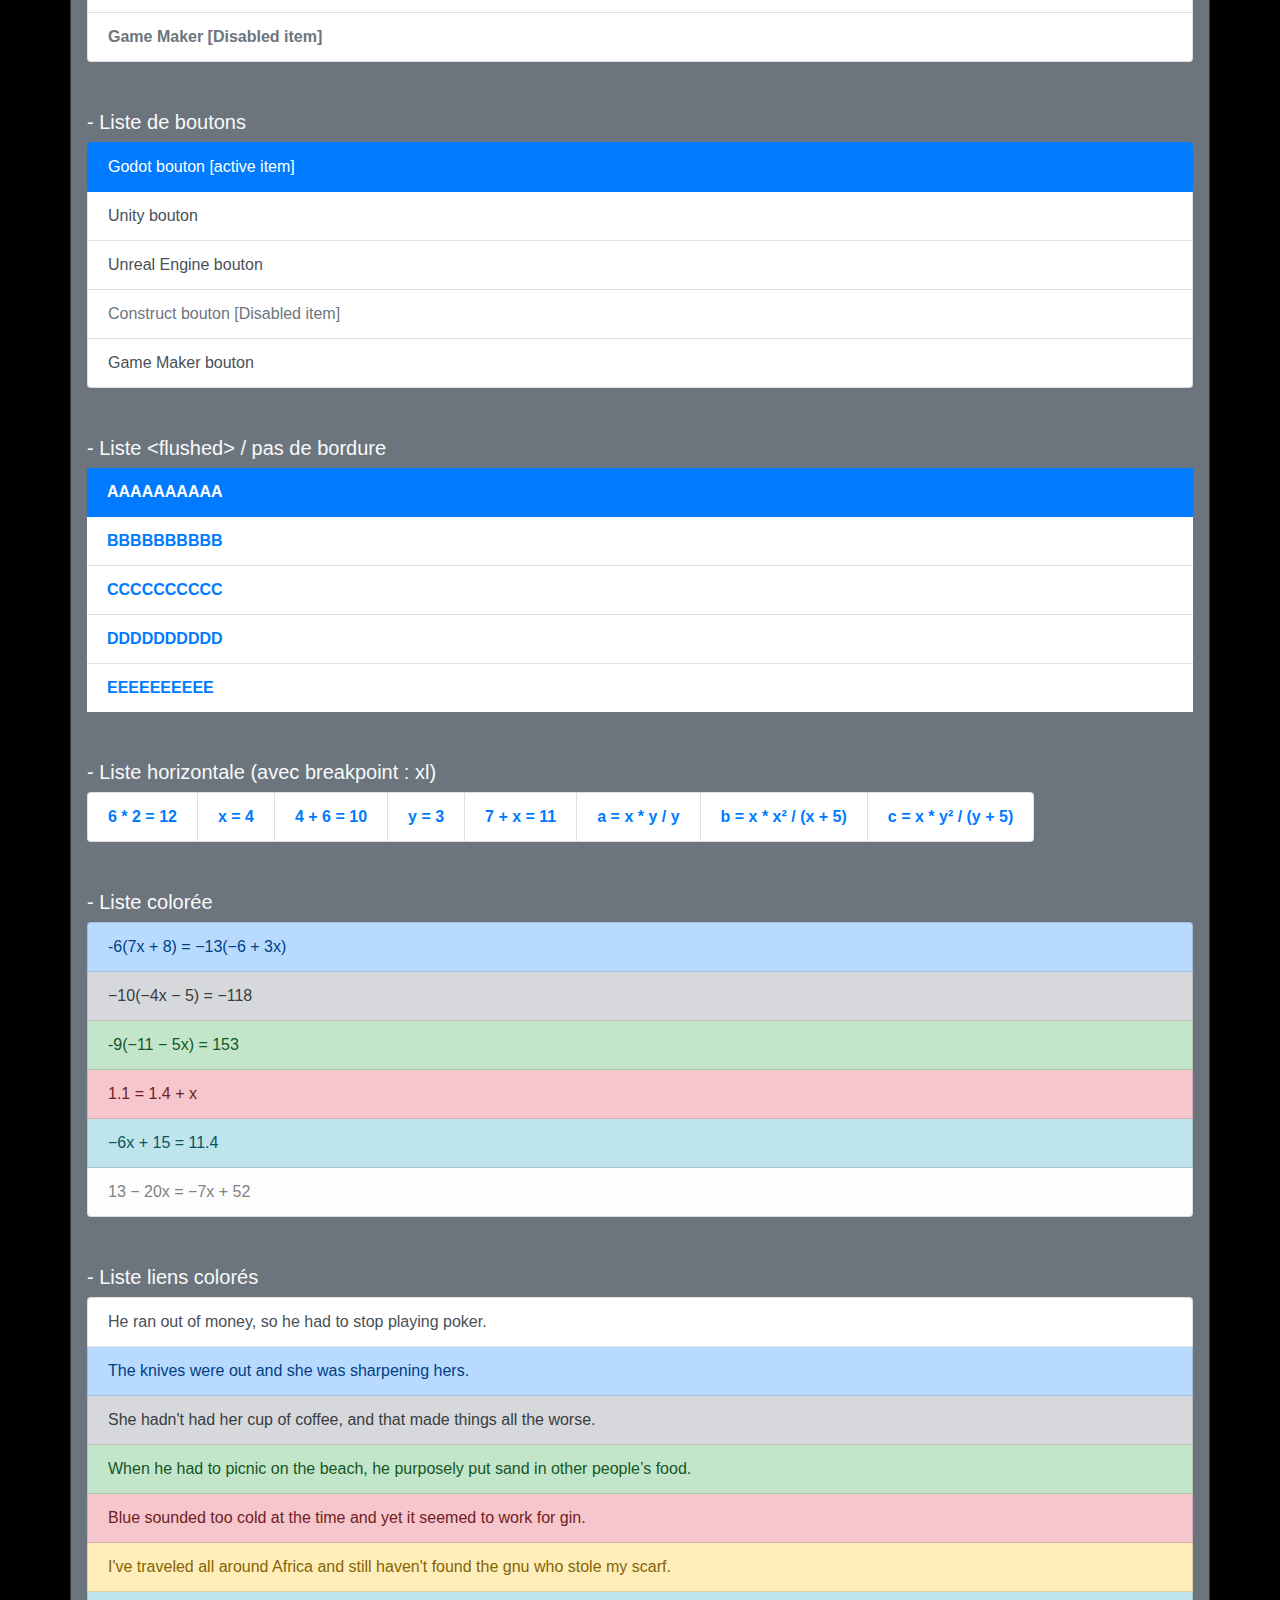
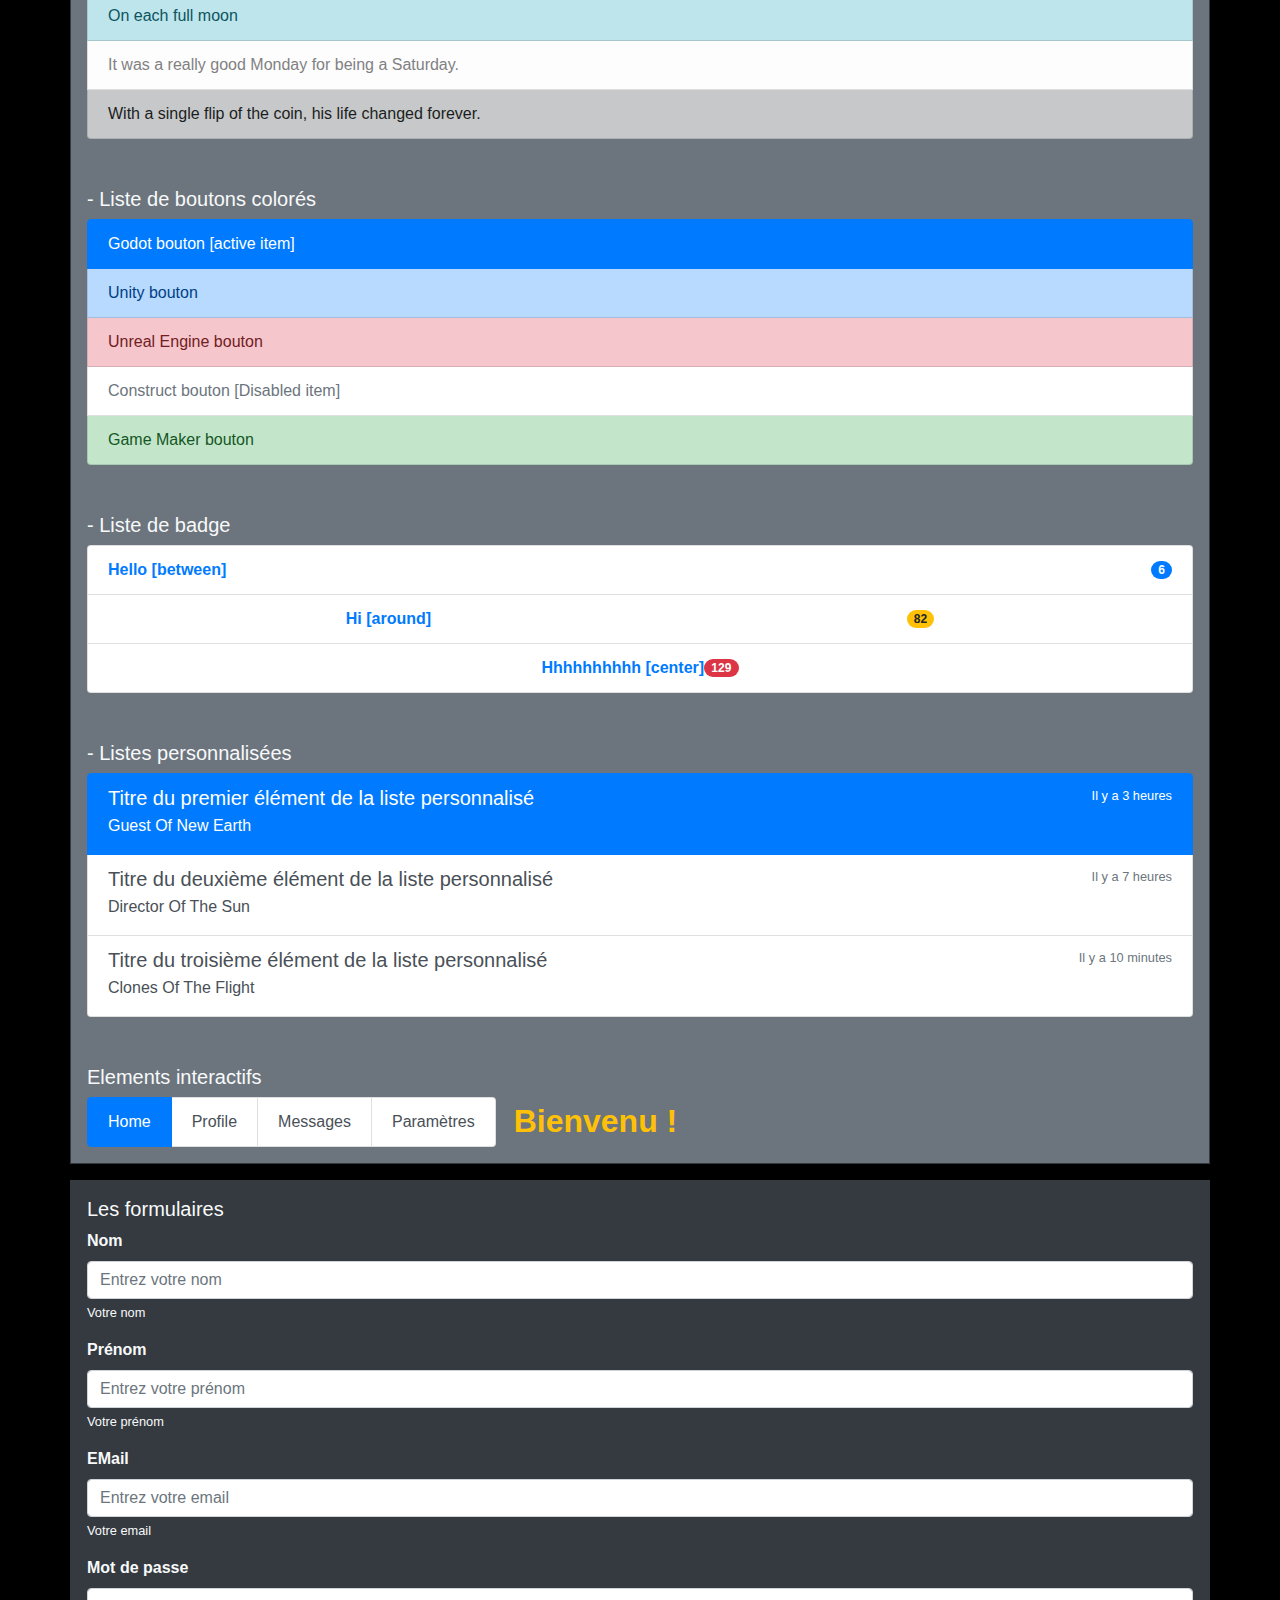
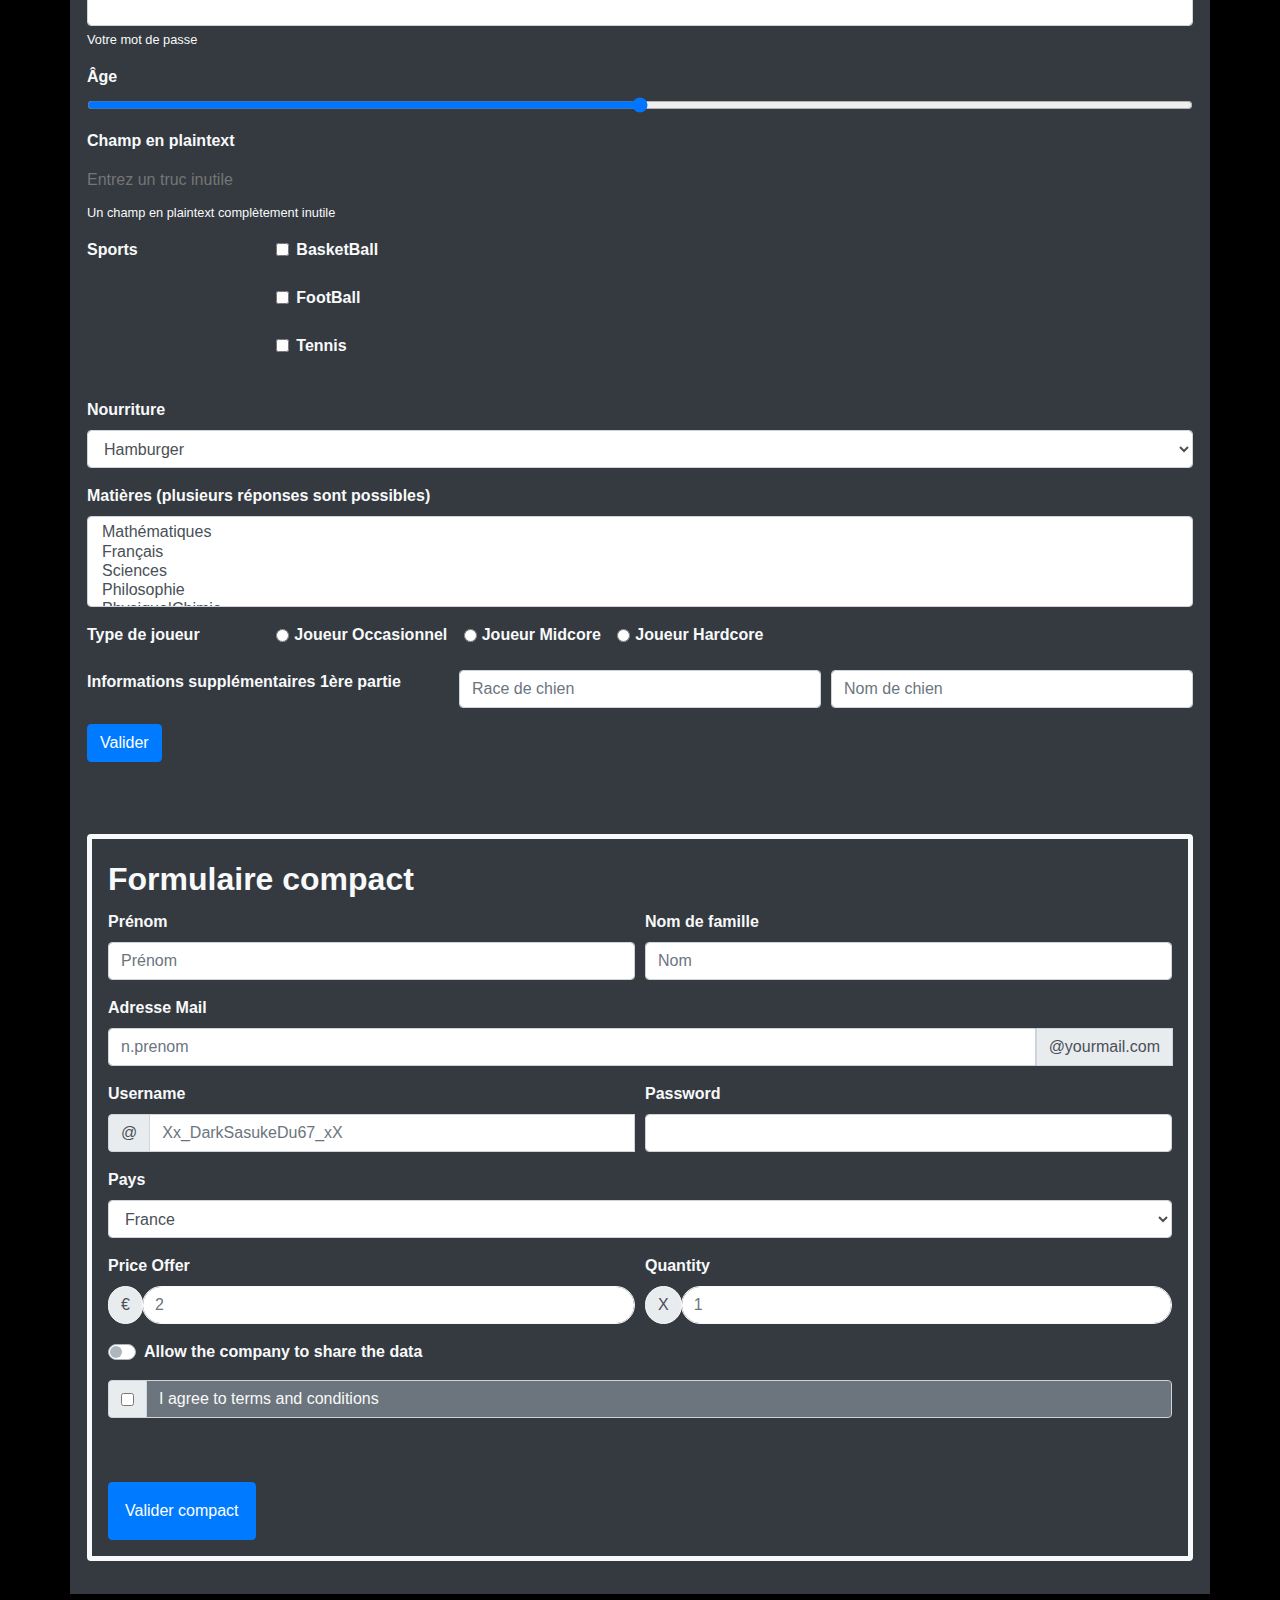
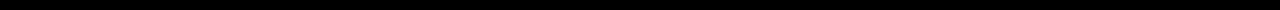
<file: WebBootstrap/examples.html>
<!DOCTYPE html>
<html lang="en" dir="ltr">

<head>

  <meta charset="utf-8">
  <title>Bootstrap CSS</title>
  <link rel="stylesheet" href="css/style.css">

  <!-- Creating a bootstrap template. -->
  <link rel="stylesheet" href="https://cdn.jsdelivr.net/npm/bootstrap@4.6.1/dist/css/bootstrap.min.css">
  <script src="https://cdn.jsdelivr.net/npm/jquery@3.6.0/dist/jquery.slim.min.js"></script>
  <script src="https://cdn.jsdelivr.net/npm/popper.js@1.16.1/dist/umd/popper.min.js"></script>
  <script src="https://cdn.jsdelivr.net/npm/bootstrap@4.6.1/dist/js/bootstrap.bundle.min.js"></script>

  <script src="javascript/script.js"></script>

</head>

<body style="background-color: black; color: white;">

  <h1>Création d'une grille avec des colonnes de même largeur</h1>

  <div class="maTable">
    <div class="divTableau1">
      <div id="divTElem11">
        1er élément
      </div>
      <div id="divTElem12">
        2ème élément
      </div>
      <div id="divTElem13">
        3ème élément
      </div>
    </div>

    <div class="divTableau2">
      L'élément occupe toute la ligne
    </div>

    <div class="divTableau3">
      <div id="divTElem31">
        1er élément de la 3ème ligne
      </div>
      <div id="divTElem32">
        2élément de la 3ème ligne
      </div>
    </div>
  </div>

  <br><br>
  <hr>

  <!-- Creating a grid with 12 columns. -->
  <h1>Création d'une grille avec bootstrap</h1>
  <br>
  <div
    class="container-fluid border rounded-pill border-primary text-primary text-center text-uppercase font-weight-bolder ">
    <span>Bootstrap reprend le principe flexbox sur 12 colonnes</span><br>
    <span>L'axe principale est horizontale</span><br>
    <span>Classe bootstrap pour le flex : row/col-2 col-6 col-12 [...]</span><br>
    <span>Les colonnes personnalisés rajoutent un padding(marge intérieure) gauche et droit appelées les goutières. La
      taille par défaut des marges est de 15px</span><br>
    <span>Pour supprimer les goutières, on peut se servir de la classe no-gutters</span><br>
    <span>^ https://getbootstrap.com/docs/5.0/layout/gutters/ ^</span><br>
  </div>

  <br><br><br>

  <div class="container text-light text-center text-uppercase font-weight-bolder">
    <div class="container row">
      <div class="col bg-info">
        <!-- col suffit mais s'adapte aux nombres d'éléments, col-4 ici -->
        1er élément
      </div>
      <div class="col bg-warning">
        <!-- col suffit mais s'adapte aux nombres d'éléments, col-4 ici -->
        2ème élément
      </div>
      <div class="col bg-success">
        <!-- col suffit mais s'adapte aux nombres d'éléments, col-4 ici -->
        3ème élément
      </div>
    </div>

    <div class="container row">
      <div class="col bg-danger">
        <!-- col suffit mais s'adapte aux nombres d'éléments, col-12 ici -->
        L'élément occupe toute la ligne
      </div>
    </div>

    <div class="container row">
      <div class="col bg-info">
        <!-- col suffit mais s'adapte aux nombres d'éléments, col-6 ici -->
        1er élément de la 3ème ligne
      </div>
      <div class="col bg-success">
        <!-- col suffit mais s'adapte aux nombres d'éléments, col-6 ici -->
        2ème élément de la 3ème ligne
      </div>
    </div>
  </div>

  <br><br>
  <hr>

  <h1>Bootstrap - Élément de taille différentes</h1>

  <div class="container text-light text-center text-uppercase font-weight-bolder">
    <div class="container row">
      <div class="col-2 bg-info">
        1er élément: class col-2, 2 colonnes de base
      </div>
      <div class="col-4 bg-warning">
        2ème élément: class col-4, 4 colonnes de base
      </div>
      <div class="col-6 bg-success">
        3ème élément: class col-6, 6 colonnes de base
      </div>
    </div>
  </div>

  <br><br>
  <hr>

  <h1>Dépassement limite colonnes</h1>

  <div class="container text-light text-center text-uppercase font-weight-bolder">
    <div class="container row">
      <div class="col-6 bg-info">
        1er élément: class col-6, 6 colonnes de base
      </div>
      <div class="col-4 bg-warning">
        2ème élément: class col-4, 4 colonnes de base
      </div>
      <div class="col-6 bg-success">
        3ème élément: class col-6, 6 colonnes de base
      </div>
    </div>
  </div>

  <br><br>
  <hr>

  <h1>Mélange de nombre de colonnes explicites et implicites</h1>

  <div class="container text-light text-center text-uppercase font-weight-bolder">
    <div class="container row">
      <div class="col-4 bg-info">
        1er élément: class col-4, 4 colonnes de base
      </div>
      <div class="col bg-warning">
        2ème élément: class col, 12-4-6 colonnes de base
      </div>
      <div class="col-6 bg-success">
        3ème élément: class col-6, 6 colonnes de base
      </div>
    </div>
  </div>

  <br><br>
  <hr>

  <h1>Modification de la disposition des colonnes en fonction de la taille de l'écran : responsive</h1>

  <div class="container text-light text-center text-uppercase font-weight-bolder">
    <div class="container row mt-5">
      <div class="col-md-3 bg-info">
        1er élément: class col-4
      </div>
      <div class="col-md-6 bg-warning">
        2ème élément: class col
      </div>
      <div class="col-md-3 bg-success">
        3ème élément: class col
      </div>
    </div>
  </div>

  <hr>

  <div class="container text-light text-center text-uppercase font-weight-bolder">
    <div class="container row mt-5">
      <div class="col-4 col-md-3 bg-info">
        1er élément: class col-4
      </div>
      <div class="col-12 col-md-6 bg-warning">
        2ème élément: class col
      </div>
      <div class="col-12 col-md-3 bg-success">
        3ème élément: class col
      </div>
    </div>
  </div>

  <hr>

  <div class="container text-light text-center text-uppercase font-weight-bolder">
    <div class="container row mt-5">
      <div class="col-12 col-md-3 col-lg-4 bg-info">
        1er élément: class col-4
      </div>
      <div class="col-12 col-md-6 col-lg-4 bg-warning">
        2ème élément: class col
      </div>
      <div class="col-12 col-md-3 col-lg-4 bg-success">
        3ème élément: class col
      </div>
    </div>
  </div>

  <hr>

  <div class="container border border-danger text-light text-uppercase font-weight-bolder">
    <div class="row bg-danger justify-content-start custom-line">
      <div class="col-4">
        col start 1/2
      </div>
      <div class="col-4">
        col start 2/2
      </div>
    </div>

    <div class="row bg-danger custom-line justify-content-center">
      <div class="col-4">
        col center 1/2
      </div>
      <div class="col-4">
        col center 2/2
      </div>
    </div>

    <div class="row bg-danger custom-line justify-content-end">
      <div class="col-4">
        col end 1/2
      </div>
      <div class="col-4">
        col end 2/2
      </div>
    </div>

    <div class="row bg-danger custom-line justify-content-around">
      <div class="col-4">
        col around 1/2
      </div>
      <div class="col-4">
        col around 2/2
      </div>
    </div>

    <!-- Creating a row with 3 columns, each with a different background color. -->
    <div class="row bg-danger custom-line justify-content-between">
      <div class="col-3">
        col between 1/3
      </div>
      <div class="col-3">
        col between 2/3
      </div>
      <div class="col-3">
        col between 3/3
      </div>
    </div>

    <!-- Creating a row with 3 columns, each with a different background color. -->
    <div class="row rowX bg-danger custom-line justify-content-between">
      <div class="col-3 colX">
        col between 1/3
      </div>
      <div class="col-3 colX">
        col between 2/3
      </div>
      <div class="col-3 colX">
        col between 3/3
      </div>
    </div>

    <!-- Creating a row with 3 columns, each column is 1/3 the size of the row. -->
    <div class="row rowX bg-danger custom-line justify-content-between no-gutters">
      <div class="col-3 colX">
        col between 1/3
      </div>
      <div class="col-3 colX">
        col between 2/3
      </div>
      <div class="col-3 colX">
        col between 3/3
      </div>
    </div>

    <!-- Creating a row with 5 columns. -->
    <div class="row bg-danger custom-line justify-content-start no-gutters">
      <div class="col-4">
        col start 1/5
      </div>
      <div class="col-4">
        col start 2/5
      </div>
      <div class="col-4">
        col start 3/5
      </div>
      <div class="w-100"></div>
      <div class="col-4">
        col start 4/5
      </div>
      <div class="col-4">
        col start 5/5
      </div>
    </div>

    <div class="row bg-danger custom-line no-gutters">
      <div class="col">
        col around 1/5
      </div>
      <div class="w-100"></div>
      <div class="col">
        col around 2/5
      </div>
      <div class="col">
        col around 3/5
      </div>
      <div class="col">
        col around 4/5
      </div>
      <div class="col">
        col around 5/5
      </div>
    </div>

    <div class="row bg-danger custom-line no-gutters justify-content-end">
      <div class="col order-12">
        col around 1/5
      </div>
      <div class="col order-2">
        col around 2/5
      </div>

      <div class="col order-1">
        col around 4/5
      </div>
      <div class="col order-3">
        col around 5/5
      </div>
    </div>

    <div class="row bg-danger custom-line no-gutters">
      <div class="col order-6">
        order 6
      </div>
      <div class="col">
        no order 1
      </div>
      <div class="col order-2">
        order 2
      </div>
      <div class="col">
        no order 2
      </div>
    </div>

    <div class="row bg-danger custom-line no-gutters">
      <div class="col order-last">
        first
      </div>
      <div class="col order-first">
        last
      </div>
    </div>

    <div class="row border border-dark bg-danger custom-line">
      <div class="col bg-info">
        COL 1
        <div class="row border border-dark">
          NESTED 1
          <div class="w-100"></div>
          <div class="col bg-success">
            NESTED COL 1
          </div>
          <div class="col bg-danger">
            NESTED COL 2
          </div>
        </div>
      </div>
    </div>

    <div class="row border border-dark bg-danger custom-line">
      <div class="col bg-success">
        COL 1
        <div class="row border border-dark">
          NESTED ROW 1
          <div class="w-100"></div>
          <div class="col bg-primary">
            COL 1 IN NESTED ROW 1 IN COL 1
          </div>
          <div class="col bg-secondary">
            COL 2 IN NESTED ROW 1 IN COL 1
          </div>
        </div>
      </div>
      <div class="col bg-danger">
        COL 2
        <div class="row border border-dark">
          NESTED ROW 2
          <div class="w-100"></div>
          <div class="col bg-warning">
            COL 1 IN NESTED ROW 2 IN COL 2
          </div>
          <div class="col bg-info">
            COL 2 IN NEXTED ROW 2 IN COL 2
          </div>
        </div>
      </div>
    </div>

    <div class="row border border-success bg-dark custom-line">
      <div class="col bg-info">
        COL 1
        <div class="row border border-success bg-dark">
          <div class="col bg-warning">
            NESTED COL 1
            <div class="row border border-success bg-dark">
              <div class="col bg-primary">
                COL PRIMARY NESTED NESTED
              </div>
              <div class="col bg-secondary">
                COL SECONDARY NESTED NESTED
              </div>
            </div>
          </div>
          <div class="col bg-danger">
            NESTED COL 2
          </div>
        </div>
      </div>
    </div>

  </div>

  <div class="container bg-info text-white">
    <h2 class="display-4">Head Title 4 - Display mode</h2>

    <p>Un simple paragraphe</p>
    <p class="lead">Un paragraphe avec la classe lead</p>
    <span>Un paragraphe en <code>code</code></span>
    <p>Un paragraphe avec un <abbr title="Attribut">attr</abbr> en <abbr title="HyperText Markup Language">HTML</abbr>
    </p>
    <p>Texte normal, <span class="font-weight-bolder">text en gras (bolder)</span></p>
    <blockquote cite="https://getbootstrap.com/docs/4.0/content/typography/">
      <p class="mb-0">Du css s'appliquant sur du texte, grâce à <span
          class="font-weight-bolder text-uppercase">Bootstrap</span></p>
      <!-- m for margin, b for bottom, mb sets margin bottom to 0 -->
    </blockquote>

    <pre class="pre-scrollable">
          Lorem ipsum dolor sit amet,
          consectetur adipisicing elit,
          sed do eiusmod tempor incididunt ut labore et dolore magna aliqua.
          Ut enim ad minim veniam,
          quis nostrud exercitation ullamco laboris nisi ut aliquip ex ea commodo consequat.
          Duis aute irure dolor in reprehenderit in voluptate velit esse cillum dolore eu fugiat nulla pariatur.
          Excepteur sint occaecat cupidatat non proident,
          sunt in culpa qui officia deserunt mollit anim id est laborum.
          Lorem ipsum dolor sit amet,
          consectetur adipisicing elit,
          sed do eiusmod tempor incididunt ut labore et dolore magna aliqua.
          Ut enim ad minim veniam,
          quis nostrud exercitation ullamco laboris nisi ut aliquip ex ea commodo consequat.
          Duis aute irure dolor in reprehenderit in voluptate velit esse cillum dolore eu fugiat nulla pariatur.
          Excepteur sint occaecat cupidatat non proident,
          sunt in culpa qui officia deserunt mollit anim id est laborum.
          Lorem ipsum dolor sit amet,
          consectetur adipisicing elit,
          sed do eiusmod tempor incididunt ut labore et dolore magna aliqua.
          Ut enim ad minim veniam,
          quis nostrud exercitation ullamco laboris nisi ut aliquip ex ea commodo consequat.
          Duis aute irure dolor in reprehenderit in voluptate velit esse cillum dolore eu fugiat nulla pariatur.
          Excepteur sint occaecat cupidatat non proident,
          sunt in culpa qui officia deserunt mollit anim id est laborum.
          Lorem ipsum dolor sit amet,
          consectetur adipisicing elit,
          sed do eiusmod tempor incididunt ut labore et dolore magna aliqua.
          Ut enim ad minim veniam,
          quis nostrud exercitation ullamco laboris nisi ut aliquip ex ea commodo consequat.
          Duis aute irure dolor in reprehenderit in voluptate velit esse cillum dolore eu fugiat nulla pariatur.
          Excepteur sint occaecat cupidatat non proident,
          sunt in culpa qui officia deserunt mollit anim id est laborum.
          Lorem ipsum dolor sit amet,
          consectetur adipisicing elit,
          sed do eiusmod tempor incididunt ut labore et dolore magna aliqua.
          Ut enim ad minim veniam,
          quis nostrud exercitation ullamco laboris nisi ut aliquip ex ea commodo consequat.
          Duis aute irure dolor in reprehenderit in voluptate velit esse cillum dolore eu fugiat nulla pariatur.
          Excepteur sint occaecat cupidatat non proident,
          sunt in culpa qui officia deserunt mollit anim id est laborum.
      </pre>

    <p class="mb-0">Un texte indiquant qu'il faut appuyer sur <kbd>A</kbd></p>
    <samp>Sample text</samp>
    <p class="border border-success">Un paragraphe avec une bordure</p>
    <p class="border border-0">Une bordure tiret zéro (pas de bordure)</p>
    <p class="border border-bottom">Une bordure tiret zéro (pas de bordure en bas)</p>
    <p class="border border-danger m-3 p-4" style="border-width: 30px!important;">paragraphe avec bordure 30px margin 3
      padding 4</p>
  </div>

  <div class="container bg-secondary text-white font-weight-bolder p-2" style="width: 100em; height: 10em;">
    <div class="mx-auto my-auto border border-danger text-align-center"
      style="width: fit-content; height: fit-content; border-width: 5px!important;">
      Paragraphe dans un conteneur centré
    </div>
  </div>

  <div class="container bg-info mt-3 p-4">
    <table class="table table-success table-striped table-bordered table-hover table-sm">
      <caption class="bg-success text-light font-weight-bolder text-center">Tableau des meilleurs élèves (ils utilisent
        godot tiens tiens tiens bizarrrrrrrrrrrrrrrrrrrrrrrrrrrrrrrrrr)</caption>
      <thead class="thead-light">
        <tr>
          <th>#</th>
          <th>NOM</th>
          <th>PRENOM</th>
          <th>EMAIL</th>
        </tr>
      </thead>
      <tbody>
        <tr>
          <th>1</th>
          <td>DRUCKES</td>
          <td>LUCAS</td>
          <td>D.LUCAS@GMAIL.COM</td>
        </tr>
        <tr>
          <th>2</th>
          <td>FONDERFLICK</td>
          <td>VALENTIN</td>
          <td>F.VALENTIN@GMAIL.COM</td>
        </tr>
        <tr>
          <th>3</th>
          <td>CORNU</td>
          <td>LUC</td>
          <td>C.LUC@GMAIL.COM</td>
        </tr>
      </tbody>
      <tfoot>
        <tr>
          <td class="bg-secondary text-center font-weight-bolder" colspan="4">FIN DU TABLEAU</td>
        </tr>
      </tfoot>
    </table>
  </div>

  <div class="container border border-dark bg-primary mt-3 p-4" style="border-width:5px!important;">
    <div class="table-responsive">
      <table class="table table-danger table-striped table-bordered table-hover">
        <caption class="bg-success text-light font-weight-bolder text-center">Tableau des meilleurs élèves (ils
          utilisent godot tiens tiens tiens bizarrrrrrrrrrrrrrrrrrrrrrrrrrrrrrrrrr)</caption>
        <thead class="thead-light">
          <tr>
            <th>#</th>
            <th>NOM</th>
            <th>PRENOM</th>
            <th>EMAIL</th>
            <th>#</th>
            <th>NOM</th>
            <th>PRENOM</th>
            <th>EMAIL</th>
            <th>#</th>
            <th>NOM</th>
            <th>PRENOM</th>
            <th>EMAIL</th>
            <th>#</th>
            <th>NOM</th>
            <th>PRENOM</th>
            <th>EMAIL</th>
          </tr>
        </thead>
        <tbody>
          <tr>
            <th>1</th>
            <td>DRUCKES</td>
            <td>LUCAS</td>
            <td>D.LUCAS@GMAIL.COM</td>
            <th>1</th>
            <td>DRUCKES</td>
            <td>LUCAS</td>
            <td>D.LUCAS@GMAIL.COM</td>
            <th>1</th>
            <td>DRUCKES</td>
            <td>LUCAS</td>
            <td>D.LUCAS@GMAIL.COM</td>
            <th>1</th>
            <td>DRUCKES</td>
            <td>LUCAS</td>
            <td>D.LUCAS@GMAIL.COM</td>
          </tr>
          <tr>
            <th>2</th>
            <td>FONDERFLICK</td>
            <td>VALENTIN</td>
            <td>F.VALENTIN@GMAIL.COM</td>
            <th>2</th>
            <td>FONDERFLICK</td>
            <td>VALENTIN</td>
            <td>F.VALENTIN@GMAIL.COM</td>
            <th>2</th>
            <td>FONDERFLICK</td>
            <td>VALENTIN</td>
            <td>F.VALENTIN@GMAIL.COM</td>
            <th>2</th>
            <td>FONDERFLICK</td>
            <td>VALENTIN</td>
            <td>F.VALENTIN@GMAIL.COM</td>
          </tr>
          <tr>
            <th>3</th>
            <td>CORNU</td>
            <td>LUC</td>
            <td>C.LUC@GMAIL.COM</td>
            <th>3</th>
            <td>CORNU</td>
            <td>LUC</td>
            <td>C.LUC@GMAIL.COM</td>
            <th>3</th>
            <td>CORNU</td>
            <td>LUC</td>
            <td>C.LUC@GMAIL.COM</td>
            <th>3</th>
            <td>CORNU</td>
            <td>LUC</td>
            <td>C.LUC@GMAIL.COM</td>
          </tr>
          <tr>
            <th>2</th>
            <td>FONDERFLICK</td>
            <td>VALENTIN</td>
            <td>F.VALENTIN@GMAIL.COM</td>
            <th>2</th>
            <td>FONDERFLICK</td>
            <td>VALENTIN</td>
            <td>F.VALENTIN@GMAIL.COM</td>
            <th>2</th>
            <td>FONDERFLICK</td>
            <td>VALENTIN</td>
            <td>F.VALENTIN@GMAIL.COM</td>
            <th>2</th>
            <td>FONDERFLICK</td>
            <td>VALENTIN</td>
            <td>F.VALENTIN@GMAIL.COM</td>
          </tr>
          <tr>
            <th>3</th>
            <td>CORNU</td>
            <td>LUC</td>
            <td>C.LUC@GMAIL.COM</td>
            <th>3</th>
            <td>CORNU</td>
            <td>LUC</td>
            <td>C.LUC@GMAIL.COM</td>
            <th>3</th>
            <td>CORNU</td>
            <td>LUC</td>
            <td>C.LUC@GMAIL.COM</td>
            <th>3</th>
            <td>CORNU</td>
            <td>LUC</td>
            <td>C.LUC@GMAIL.COM</td>
          </tr>
          <tr>
            <th>2</th>
            <td>FONDERFLICK</td>
            <td>VALENTIN</td>
            <td>F.VALENTIN@GMAIL.COM</td>
            <th>2</th>
            <td>FONDERFLICK</td>
            <td>VALENTIN</td>
            <td>F.VALENTIN@GMAIL.COM</td>
            <th>2</th>
            <td>FONDERFLICK</td>
            <td>VALENTIN</td>
            <td>F.VALENTIN@GMAIL.COM</td>
            <th>2</th>
            <td>FONDERFLICK</td>
            <td>VALENTIN</td>
            <td>F.VALENTIN@GMAIL.COM</td>
          </tr>
          <tr>
            <th>3</th>
            <td>CORNU</td>
            <td>LUC</td>
            <td>C.LUC@GMAIL.COM</td>
            <th>3</th>
            <td>CORNU</td>
            <td>LUC</td>
            <td>C.LUC@GMAIL.COM</td>
            <th>3</th>
            <td>CORNU</td>
            <td>LUC</td>
            <td>C.LUC@GMAIL.COM</td>
            <th>3</th>
            <td>CORNU</td>
            <td>LUC</td>
            <td>C.LUC@GMAIL.COM</td>
          </tr>
          <tr>
            <th>2</th>
            <td>FONDERFLICK</td>
            <td>VALENTIN</td>
            <td>F.VALENTIN@GMAIL.COM</td>
            <th>2</th>
            <td>FONDERFLICK</td>
            <td>VALENTIN</td>
            <td>F.VALENTIN@GMAIL.COM</td>
            <th>2</th>
            <td>FONDERFLICK</td>
            <td>VALENTIN</td>
            <td>F.VALENTIN@GMAIL.COM</td>
            <th>2</th>
            <td>FONDERFLICK</td>
            <td>VALENTIN</td>
            <td>F.VALENTIN@GMAIL.COM</td>
          </tr>
          <tr>
            <th>3</th>
            <td>CORNU</td>
            <td>LUC</td>
            <td>C.LUC@GMAIL.COM</td>
            <th>3</th>
            <td>CORNU</td>
            <td>LUC</td>
            <td>C.LUC@GMAIL.COM</td>
            <th>3</th>
            <td>CORNU</td>
            <td>LUC</td>
            <td>C.LUC@GMAIL.COM</td>
            <th>3</th>
            <td>CORNU</td>
            <td>LUC</td>
            <td>C.LUC@GMAIL.COM</td>
          </tr>
          <tr>
            <th>2</th>
            <td>FONDERFLICK</td>
            <td>VALENTIN</td>
            <td>F.VALENTIN@GMAIL.COM</td>
            <th>2</th>
            <td>FONDERFLICK</td>
            <td>VALENTIN</td>
            <td>F.VALENTIN@GMAIL.COM</td>
            <th>2</th>
            <td>FONDERFLICK</td>
            <td>VALENTIN</td>
            <td>F.VALENTIN@GMAIL.COM</td>
            <th>2</th>
            <td>FONDERFLICK</td>
            <td>VALENTIN</td>
            <td>F.VALENTIN@GMAIL.COM</td>
          </tr>
          <tr>
            <th>3</th>
            <td>CORNU</td>
            <td>LUC</td>
            <td>C.LUC@GMAIL.COM</td>
            <th>3</th>
            <td>CORNU</td>
            <td>LUC</td>
            <td>C.LUC@GMAIL.COM</td>
            <th>3</th>
            <td>CORNU</td>
            <td>LUC</td>
            <td>C.LUC@GMAIL.COM</td>
            <th>3</th>
            <td>CORNU</td>
            <td>LUC</td>
            <td>C.LUC@GMAIL.COM</td>
          </tr>
        </tbody>
        <tfoot>
          <tr>
            <td class="bg-secondary text-center font-weight-bolder" colspan="4">FIN DU TABLEAU</td>
          </tr>
        </tfoot>
      </table>
    </div>
  </div>

  <div class="container border border-dark bg-success mt-3 mb-3 p-4">
    <div class="row">

      <div class="col-6 bg-danger">
        nothing
        <img class="bg-dark" src="images/MrCold.png" alt="MRCOLD DE XION LEAK">
      </div>
      <div class="col-6 bg-warning">
        rounded
        <img class="rounded bg-dark" src="images/MrStonks.png" alt="MRSTONKS DE XION LEAK">
      </div>

      <div class="col-6 bg-info">
        rounded circle + float left
        <img class="bg-dark rounded-circle float-left" src="images/MrCold.png" alt="MRCOLD DE XION LEAK">
      </div>
      <div class="col-6 bg-primary">
        1px round + float right
        <img class="img_thumbnail bg-dark float-right" src="images/MrStonks.png" alt="MRSTONKS DE XION LEAK">
      </div>
      <div class="w-100"></div>
      <div class="col-6 bg-dark">
        <img class="rounded-circle mx-auto d-block bg-success" src="images/MrCold.png" alt="MRCOLD DE XION LEAK">
      </div>
      <div class="col-6 bg-dark">
        <picture>
          <source srcset="" type="image/svh+xml">
          <img class="rounded-circle bg-success" src="images/MrStonks.png" alt="MRSTONKS DE XION LEAK">
        </picture>
      </div>

    </div>
    <br>
  </div>

  <div class="container border border-dark bg-info" style="height: 50em; width: 50em;">
    <img class="img_thumbnail bg-info float-right p-2" style="width:30%;" src="images/MrStonks.png"
      alt="MRSTONKS DE XION LEAK">
    <img class="img_thumbnail bg-info float-center p-2" style="width:30%;" src="images/MrCold.png"
      alt="MRCOLD DE XION LEAK">
    <figure>
      <img src="images/MrStonks.png" class="figure-img img-fluid rounded bg-primary mx-auto mt-auto d-block "
        style="width: 25%; height: 25%;" alt="MRSTONKS DE XION LEAK">
      <figcaption class="figure-caption">figure caption de mrstonks</figcaption>
    </figure>
  </div>

  <div class="container border border-dark bg-warning mt-3 mb-3 p-3">
    <button type="button" name="button" class="btn btn-success btn-lg">Large Success button</button>
    <button type="button" name="button" class="btn btn-info btn-sm">Small Info button</button>
    <button type="button" name="button" class="btn btn-secondary btn-lg">Large Secondary button</button>
    <button type="button" name="button" class="btn btn-danger btn-sm">Small Danger button</button>
    <button type="button" name="button" class="btn btn-outline-primary btn-lg">Large Outline Primary button</button>
    <button type="button" name="button" class="btn btn-primary btn-block btn-sm">Primary Block Button</button>
    <button type="button" name="button" class="btn btn-primary btn-block" disabled>Primary Block Disabled
      Button</button>

    <a href="#" class="btn btn-info btn-block">Block Href btn style block</a>
    <a href="#" class="btn btn-info btn-lg disable">Disabled Href btn style block</a>

    <br>

    <!-- GROUPE DE BOUTON -->
    <div class="btn-group mt-5" role="group" aria-label="RadioGroupNormal">
      <label class="btn btn-secondary" for="radio1">
        <input type="radio" name="radionormal" id="radio1" value="radioOption1" autocomplete="off" checked> Radio 1
      </label>

      <label class="btn btn-secondary" for="radio2">
        <input type="radio" name="radionormal" id="radio2" value="radioOption2" autocomplete="off"> Radio 2
      </label>

      <label class="btn btn-secondary" for="radio3">
        <input type="radio" name="radionormal" id="radio3" value="radioOption3" autocomplete="off"> Radio 3
      </label>
    </div>

    <!-- GROUPE DE BOUTON SMALL -->
    <div class="btn-group-sm mt-5" role="group" aria-label="RadioGroupSmall">
      <label class="btn btn-secondary" for="radio1SM">
        <input type="radio" name="radioSM" id="radio1SM" value="radioOption1" autocomplete="off" checked> Radio 1 SM
      </label>

      <label class="btn btn-secondary" for="radio2SM">
        <input type="radio" name="radioSM" id="radio2SM" value="radioOption2" autocomplete="off"> Radio 2 SM
      </label>

      <label class="btn btn-secondary" for="radio3SM">
        <input type="radio" name="radioSM" id="radio3SM" value="radioOption3" autocomplete="off"> Radio 3 SM
      </label>
    </div>

    <!-- GROUPE DE BOUTON VERTICAL -->
    <div class="btn-group-vertical mt-5" role="group" aria-label="RadioGroupVertical">
      <label class="btn btn-secondary" for="radio1V">
        <input type="radio" name="radioV" id="radio1V" value="radioOption1" autocomplete="off" checked> Radio 1 V
      </label>

      <label class="btn btn-secondary" for="radio2V">
        <input type="radio" name="radioV" id="radio2V" value="radioOption2" autocomplete="off"> Radio 2 V
      </label>

      <label class="btn btn-secondary" for="radio3V">
        <input type="radio" name="radioV" id="radio3V" value="radioOption3" autocomplete="off"> Radio 3 V
      </label>
    </div>

    <!-- GROUPE DE BOUTON VERTICAL -->
    <div class="dropdown mt-5">
      <button class="btn btn-primary dropdown-toggle" type="button" name="buttonDrop" id="buttonDropMenu"
        data-toggle="dropdown" aria-haspopup="true" aria-expanded="false">Selection</button>
      <div class="dropdown-menu" aria-labelledby="buttonDropMenu">
        <a class="dropdown-item" href="#">Option Drop Menu 1</a>
        <a class="dropdown-item" href="#">Option Drop Menu 2</a>
        <a class="dropdown-item" href="#">Option Drop Menu 3</a>
        <a class="dropdown-item" href="#">Option Drop Menu 4</a>
        <a class="dropdown-item" href="#">Option Drop Menu 5</a>
        <a class="dropdown-item" href="#">Option Drop Menu 6</a>
      </div>
    </div>

  </div>

  <div class="container border border-dark bg-secondary mt-3 mb-3 p-3 text-light">
    <h3 class="display-3">Les listes</h3>

    <!-- The above code is creating a list of items with a class of list-group. -->
    <h5 class="display-5 mt-5 font-size-4">- Simple | Element actif | Element desactive</h5>
    <ul class="list-group text-primary font-weight-bolder">
      <li class="list-group-item">Basket Ball</li>
      <li class="list-group-item">Foot Ball</li>
      <li class="list-group-item disabled" aria-disabled="true">Hand Ball [disabled item]</li>
      <li class="list-group-item">Tennis</li>
      <li class="list-group-item active">Natation [active item]</li>
    </ul>

    <!-- The above code is creating a list of links. -->
    <h5 class="display-5 mt-5">- Liste de liens</h5>
    <div class="list-group text-primary font-weight-bolder">
      <a href="https://godotengine.org/" class="list-group-item list-group-item-action active">
        Godot [active item]
      </a>

      <a href="https://unity.com/" class="list-group-item list-group-item-action">Unity</a>
      <a href="https://www.unrealengine.com/en-US/  " class="list-group-item list-group-item-action">Unreal
        Engine</a>
      <a href="https://www.construct.net/en" class="list-group-item list-group-item-action">Construct</a>
      <a href="https://www.yoyogames.com/en/gamemaker" class="list-group-item list-group-item-action disabled"
        tabindex="-1" aria-disabled="true">Game Maker [Disabled item]</a>
    </div>

    <!-- Creating a list of buttons. -->
    <h5 class="display-5 mt-5">- Liste de boutons</h5>
    <div class="list-group text-primary font-weight-bolder">
      <button type="button" class="list-group-item list-group-item-action active" aria-current="true">
        Godot bouton [active item]
      </button>

      <button class="list-group-item list-group-item-action">Unity bouton</button>
      <button class="list-group-item list-group-item-action">Unreal Engine bouton</button>
      <button class="list-group-item list-group-item-action" disabled>Construct bouton [Disabled item]</button>
      <button class="list-group-item list-group-item-action">Game Maker bouton</button>
    </div>

    <!-- Creating a list of items. -->
    <h5 class="display-5 mt-5">- Liste &ltflushed&gt / pas de bordure</h5>
    <ul class="list-group list-group-flush text-primary font-weight-bolder">
      <li class="list-group-item active">AAAAAAAAAA</li>
      <li class="list-group-item">BBBBBBBBBB</li>
      <li class="list-group-item">CCCCCCCCCC</li>
      <li class="list-group-item">DDDDDDDDDD</li>
      <li class="list-group-item">EEEEEEEEEE</li>
    </ul>

    <!-- The above code is creating a list of items with a horizontal layout. -->
    <h5 class="display-5 mt-5">- Liste horizontale (avec breakpoint : xl)</h5>
    <ul class="list-group list-group-horizontal-xl text-primary font-weight-bolder">
      <li class="list-group-item">6 * 2 = 12</li>
      <li class="list-group-item">x = 4</li>
      <li class="list-group-item">4 + 6 = 10</li>
      <li class="list-group-item">y = 3</li>
      <li class="list-group-item">7 + x = 11</li>
      <li class="list-group-item">a = x * y / y</li>
      <li class="list-group-item">b = x * x² / (x + 5)</li>
      <li class="list-group-item">c = x * y² / (y + 5)</li>
    </ul>

    <!-- The above code is creating a list of items with different colors. -->
    <h5 class="display-5 mt-5">- Liste colorée</h5>
    <ul class="list-group">
      <li class="list-group-item list-group-item-primary">-6(7x + 8) = −13(−6 + 3x)</li>
      <li class="list-group-item list-group-item-secondary">−10(−4x − 5) = −118</li>
      <li class="list-group-item list-group-item-success">-9(−11 − 5x) = 153</li>
      <li class="list-group-item list-group-item-danger">1.1 = 1.4 + x</li>
      <li class="list-group-item list-group-item-info">−6x + 15 = 11.4</li>
      <li class="list-group-item list-group-item-light">13 − 20x = −7x + 52</li>
    </ul>

    <!-- The above code is creating a list of links with different colors. -->
    <h5 class="display-5 mt-5">- Liste liens colorés</h5>
    <div class="list-group">
      <a href="#" class="list-group-item list-group-item-action">He ran out of money, so he had to stop playing
        poker.</a>
      <a href="#" class="list-group-item list-group-item-action list-group-item-primary">The knives were out and she was
        sharpening hers.</a>
      <a href="#" class="list-group-item list-group-item-action list-group-item-secondary">She hadn't had her cup of
        coffee, and that made things all the worse.</a>
      <a href="#" class="list-group-item list-group-item-action list-group-item-success">When he had to picnic on the
        beach, he purposely put sand in other people’s food.</a>
      <a href="#" class="list-group-item list-group-item-action list-group-item-danger">Blue sounded too cold at the
        time and yet it seemed to work for gin.</a>
      <a href="#" class="list-group-item list-group-item-action list-group-item-warning">I've traveled all around Africa
        and still haven't found the gnu who stole my scarf.</a>
      <a href="#" class="list-group-item list-group-item-action list-group-item-info">On each full moon</a>
      <a href="#" class="list-group-item list-group-item-action list-group-item-light">It was a really good Monday for
        being a Saturday.</a>
      <a href="#" class="list-group-item list-group-item-action list-group-item-dark">With a single flip of the coin,
        his life changed forever.</a>
    </div>

    <!-- Creating a list of colored buttons. -->
    <h5 class="display-5 mt-5">- Liste de boutons colorés</h5>
    <div class="list-group text-primary font-weight-bolder">
      <button type="button" class="list-group-item list-group-item-action active" aria-current="true">
        Godot bouton [active item]
      </button>

      <button class="list-group-item list-group-item-action list-group-item-primary">Unity bouton</button>
      <button class="list-group-item list-group-item-action list-group-item-danger">Unreal Engine bouton</button>
      <button class="list-group-item list-group-item-action list-group-item-info" disabled>Construct bouton [Disabled
        item]</button>
      <button class="list-group-item list-group-item-action list-group-item-success">Game Maker bouton</button>
    </div>

    <!-- Creating a list of badges. -->
    <h5 class="display-5 mt-5">- Liste de badge</h5>
    <ul class="list-group text-primary font-weight-bolder">
      <li class="list-group-item d-flex justify-content-between align-items-center">
        Hello [between]
        <span class="badge badge-primary badge-pill">6</span>
      </li>
      <li class="list-group-item d-flex justify-content-around align-items-center">
        Hi [around]
        <span class="badge badge-warning badge-pill">82</span>
      </li>
      <li class="list-group-item d-flex justify-content-center align-items-center">
        Hhhhhhhhhh [center]
        <span class="badge badge-danger badge-pill">129</span>
      </li>
    </ul>

    <!-- The above code is creating a list of items with a title and a description. -->
    <h5 class="display-5 mt-5">- Listes personnalisées</h5>
    <div class="list-group">
      <a href="#" class="list-group-item list-group-item-action active">
        <div class="d-flex w-100 justify-content-between">
          <h5 class="mb-1">Titre du premier élément de la liste personnalisé</h5>
          <small>Il y a 3 heures</small>
        </div>
        <p class="mb-1">Guest Of New Earth</p>
      </a>
      <a href="#" class="list-group-item list-group-item-action">
        <div class="d-flex w-100 justify-content-between">
          <h5 class="mb-1">Titre du deuxième élément de la liste personnalisé</h5>
          <small class="text-muted">Il y a 7 heures</small>
        </div>
        <p class="mb-1">Director Of The Sun</p>
      </a>
      <a href="#" class="list-group-item list-group-item-action">
        <div class="d-flex w-100 justify-content-between">
          <h5 class="mb-1">Titre du troisième élément de la liste personnalisé</h5>
          <small class="text-muted">Il y a 10 minutes</small>
        </div>
        <p class="mb-1">Clones Of The Flight</p>
      </a>
    </div>

    <!-- The above code is creating a horizontal tabbed interface. -->
    <h5 class="display-5 mt-5">Elements interactifs</h5>
    <div class="row">
      <!-- The code above is creating a list of tabs that will be used to navigate through the different
      pages of the website. -->
      <div class="col-4">
        <div class="list-group list-group-horizontal-xl" id="list-tab" role="tablist">
          <a class="list-group-item list-group-item-action active" id="list-home-list" data-toggle="list" href="#home"
            role="tab" aria-controls="home">Home</a>
          <a class="list-group-item list-group-item-action" id="list-profile-list" data-toggle="list" href="#profile"
            role="tab" aria-controls="profile">Profile</a>
          <a class="list-group-item list-group-item-action" id="list-messages-list" data-toggle="list" href="#messages"
            role="tab" aria-controls="messages">Messages</a>
          <a class="list-group-item list-group-item-action" id="list-settings-list" data-toggle="list" href="#settings"
            role="tab" aria-controls="settings">Paramètres</a>
        </div>
      </div>
      <div class="col-8">
        <div class="tab-content font-weight-bolder text-warning ml-5" id="nav-tabContent">
          <div class="tab-pane fade show active" id="home" role="tabpanel" aria-labelledby="list-home-list"
            style="font-size: 2rem!important;">Bienvenu !</div>
          <div class="tab-pane fade" id="profile" role="tabpanel" aria-labelledby="list-profile-list"
            style="font-size: 2rem!important;">
            Weact
            <small class="text-success">compte créé il y a 7 jours</small>
          </div>
          <div class="tab-pane fade" id="messages" role="tabpanel" aria-labelledby="list-messages-list"
            style="font-size: 2rem!important;">
            <span class="float-left">Messages non lus</span>
            <span class="float-right badge badge-info badge-pill">182</span>
          </div>
          <div class="tab-pane fade" id="settings" role="tabpanel" aria-labelledby="list-settings-list"
            style="font-size: 2rem!important;">Paramètres
          </div>
        </div>
      </div>
    </div>
  </div>

  <!-- Forms -->
  <div class="container border border-dark bg-dark mt-3 mb-3 p-3 text-light">
    <h5 class="display-5">Les formulaires</h5>

    <!-- A form with checkboxes. -->
    <form class="font-weight-bolder">
      <!-- Creating a form with a name input field. -->
      <div class="form-group">
        <label for="inputName">Nom</label>
        <input type="text" class="form-control" id="inputName" aria-describedby="nameHelp"
          placeholder="Entrez votre nom">
        <small id="nameHelp" class="form-text">Votre nom</small>
      </div>
      <!-- Creating a form with a text input for the user to enter their first name. -->
      <div class="form-group">
        <label for="inputFName">Prénom</label>
        <input type="text" class="form-control" id="inputFName" aria-describedby="fnameHelp"
          placeholder="Entrez votre prénom">
        <small id="fnameHelp" class="form-text">Votre prénom</small>
      </div>
      <!-- Creating a form with a email input field. -->
      <div class="form-group">
        <label for="inputMail">EMail</label>
        <input type="text" class="form-control" id="inputMail" aria-describedby="mailHelp"
          placeholder="Entrez votre email">
        <small id="mailHelp " class="form-text">Votre email</small>
      </div>
      <div class="form-group">
        <label for="password">Mot de passe</label>
        <input type="password" class="form-control" id="password" aria-describedby="passHelp">
        <small id="passHelp" class="form-text">Votre mot de passe</small>
      </div>
      <!-- Creating a slider that allows the user to select an age range. -->
      <div class="form-group">
        <label for="ageRange">Âge</label>
        <input type="range" class="form-control-range" id="ageRange" min="1" max="99" step="0.1">
      </div>
      <div class="form-group">
        <label for="inputPlaintext">Champ en plaintext</label>
        <input type="text" class="form-control-plaintext" id="inputPlaintext" aria-describedby="plaintextHelp"
          placeholder="Entrez un truc inutile">
        <small id="plaintextHelp " class="form-text">Un champ en plaintext complètement inutile</small>
      </div>

      <!-- The above code is creating a fieldset with checkboxes for each sport. -->
      <fieldset class="form-group">
        <div class="row">
          <legend class="col-form-label col-sm-2 pt-0">Sports</legend>
          <div class="col">
            <div class="form-group form-check">
              <input type="checkbox" class="form-check-input" id="sportBasket">
              <label for="sportBasket">BasketBall</label>
            </div>
            <div class="form-group form-check">
              <input type="checkbox" class="form-check-input" id="sportFoot">
              <label for="sportFoot">FootBall</label>
            </div>
            <div class="form-group form-check">
              <input type="checkbox" class="form-check-input" id="sportTennis">
              <label for="sportTennis">Tennis</label>
            </div>
          </div>
        </div>
      </fieldset>

      <!-- Creating a dropdown menu. -->
      <div class="form-group">
        <label for="selectFood">Nourriture</label>
        <select class="form-control" id="selectFood">
          <option>Hamburger</option>
          <option>Pizza</option>
          <option>Lasagne</option>
          <option>Tacos</option>
          <option>Pâtes</option>
        </select>
      </div>

      <!-- Creating a multiple select form element. -->
      <div class="form-group">
        <label for="multipleSubjects">Matières (plusieurs réponses sont possibles)</label>
        <select multiple class="form-control" id="multipleSubjects">
          <option>Mathématiques</option>
          <option>Français</option>
          <option>Sciences</option>
          <option>Philosophie</option>
          <option>Physique|Chimie</option>
        </select>
      </div>

      <fieldset class="form-group">
        <div class="row">
          <legend class="col-form-label col-sm-2 pt-0">Type de joueur</legend>
          <div class="col">
            <div class="form-check form-check-inline">
              <input class="form-check-input" type="radio" name="playerType" id="CasualPlayer" value="Casual">
              <label class="form-check-label" for="CasualPlayer">Joueur Occasionnel</label>
            </div>
            <div class="form-check form-check-inline">
              <input class="form-check-input" type="radio" name="playerType" id="MidcorePlayer" value="Midcore">
              <label class="form-check-label" for="MidcorePlayer">Joueur Midcore</label>
            </div>
            <div class="form-check form-check-inline">
              <input class="form-check-input" type="radio" name="playerType" id="HardcorePlayer" value="Hardcore">
              <label class="form-check-label" for="HardcorePlayer">Joueur Hardcore</label>
            </div>
          </div>
        </div>
      </fieldset>

      <fieldset class="form-group">
        <div class="form-row">
          <legend class="col-form-label col-sm-4 pt-0">Informations supplémentaires 1ère partie</legend>
          <div class="col-sm-12 col-lg-4">
            <input type="text" class="form-control" id="chienrace" placeholder="Race de chien">
          </div>
          <div class="col-sm-12 col-lg-4">
            <input type="text" class="form-control" id="chienname" placeholder="Nom de chien">
          </div>
        </div>
      </fieldset>
      <!-- Creating a form with a submit button. -->
      <button type="submit" class="btn btn-primary">Valider</button>
    </form>

    <br><br><br>

    <form action="#" class="font-weight-bolder needs-validation" novalidate>
      <fieldset class="form-group border border-light rounded p-3" style="border-width: 5px!important;">
        <div class="form-row">
          <legend class="col-form-label col pt-0" style="font-size:2rem!important;">Formulaire compact</legend>
          <div class="w-100"></div>
          <div class="form-group col-md-6">
            <label for="userfirstname">Prénom</label>
            <input type="text" class="form-control" id="userfirstname" placeholder="Prénom" required>
            <div class="valid-feedback">GG</div>
            <div class="invalid-feedback">PLEASE ENTER VALID FIRST NAME</div>
          </div>
          <div class="form-group col-md-6">
            <label for="username">Nom de famille</label>
            <input type="text" class="form-control" id="username" placeholder="Nom" required>
            <div class="valid-feedback">GG</div>
            <div class="invalid-feedback">PLEASE ENTER VALID NAME</div>
          </div>
        </div>
        <div class="form-group">
          <label for="usermail">Adresse Mail</label>
          <div class="input-group mb-2">
            <input type="email" class="form-control" id="usermail" placeholder="n.prenom" required>
            <div class="input-group-prepend">
              <span class="input-group-text">@yourmail.com</span>
            </div>
          </div>
          <div class="valid-feedback">GG</div>
          <div class="invalid-feedback">PLEASE ENTER VALID FIRST MAIL</div>
        </div>
        <div class="form-row">
          <div class="form-group col-md-6">
            <label for="userusername">Username</label>
            <div class="input-group">
              <div class="input-group-prepend">
                <span class="input-group-text">@</span>
              </div>
              <input type="text" class="form-control" id="userusername" placeholder="Xx_DarkSasukeDu67_xX" required>
              <div class="valid-feedback">GG</div>
              <div class="invalid-feedback">PLEASE ENTER VALID FIRST USERNAME</div>
            </div>
          </div>
          <div class="form-group col-md-6">
            <label for="userpassword">Password</label>
            <input type="password" class="form-control" id="userpassword" required>
            <div class="valid-feedback">GG</div>
            <div class="invalid-feedback">PLEASE ENTER VALID PASSWORD</div>
          </div>
        </div>
        <div class="form-group">
          <label for="inputState">Pays</label>
          <select id="inputState" class="form-control" required>
            <option selected>France</option>
            <option>Italie</option>
            <option>Allemagne</option>
            <option>Portugal</option>
            <option>Espawn</option>
          </select>
          <div class="valid-feedback">GG</div>
          <div class="invalid-feedback">PLEASE CHOSE VALID COUNTRY</div>
        </div>
        <div class="form-row">
          <div class="form-group col-md-6">
            <label for="userunitprice">Price Offer</label>
            <div class="input-group">
              <div class="input-group-prepend">
                <div class="input-group-text border border-light rounded-pill">€</div>
              </div>
              <input type="number" class="form-control border border-light rounded-pill" id="userunitprice"
                placeholder="2" min="1" max="999" required>
              <div class="valid-feedback">GG</div>
              <div class="invalid-feedback">PLEASE FILL THE PRICE</div>
            </div>
          </div>
          <div class="form-group col-md-6">
            <label for="userunitquantity">Quantity</label>
            <div class="input-group">
              <div class="input-group-prepend">
                <div class="input-group-text border border-light rounded-pill">X</div>
              </div>
              <input type="number" class="form-control border border-light rounded-pill" id="userunitquantity"
                placeholder="1" min="1" max="999" required>
              <div class="valid-feedback">GG</div>
              <div class="invalid-feedback">PLEASE FILL THE QUANTITY</div>
            </div>
          </div>
        </div>
        <div class="form-group">
          <div class="custom-control custom-switch">
            <input type="checkbox" class="custom-control-input" id="allowShareData">
            <label class="custom-control-label" for="allowShareData">Allow the company to share the data</label>
          </div>
        </div>
        <div form-check>
          <div class="form-group">
            <div class="input-group mb-3">
              <div class="input-group-prepend">
                <div class="input-group-text">
                  <input type="checkbox" value="termsAgreed" id="termsChecker" required>
                </div>
                <div class="valid-feedback">Thanks for agreeing to our terms and conditions !</div>
                <div class="valid-tooltip">Yes, that's it, agree to our terms hmmm...</div>
                <div class="invalid-feedback">
                  Please, agree to terms and conditions before submitting your datas.
                </div>
                <div class="invalid-tooltip">AGREE TO TERMS OR ME DESTROY COMPUTER</div>
              </div>
              <input type="text" class="form-control bg-secondary text-light" value="I agree to terms and conditions"
                aria-label="termChecker" readonly>
            </div>
          </div>
        </div>
        <button type="submit" class="btn btn-primary mt-5 p-3" id="validateCompactForm">Valider compact</button>
      </fieldset>
    </form>

  </div>

</body>

</html>
</file>
<file: WebBootstrap/css/style.css>
.maTable{
  color: black;
  font-size: 20px;
  font-weight: bolder;
  text-align: center;

  border: black 5px solid;
}

.divTableau1{
  display: flex;
}
#divTElem11{
  background-color: cyan;
  flex: auto;
}
#divTElem12{
  background-color: yellow;
  flex: auto;
}
#divTElem13{
  background-color: green;
  flex: auto;
}

.divTableau2{
  background-color: red;
}

.divTableau3{
  display: flex;
}
#divTElem31{
  background-color: cyan;
  flex: auto;
}
#divTElem32{
  background-color: green;;
  flex: auto;
}




.custom-line
{
  min-height: 5rem;
  margin-bottom: 1rem;
  background-color: RGBa(60,240,160,0.7); /*Vert*/
}
.custom-line > .col-3, .custom-line > .col-4{
   background-color: RGBa(60,120,240,0.7); /*Bleu*/
 }

 .rowX
 {
   min-height: 5rem;
   background-color: RGBa(60,120,240,0.7); /*Bleu*/
 }
 .colX{
   background-color: RGBa(60,240,160,0.7); /*Vert*/
   background-clip: content-box;
 }

 .border-2{
   border-width: 2em!important;
 }

 .scrolled-down{
   transform: translateY(-100%); transition: all 0.5s ease-in-out;
 }
 .scrolled-up{
  transform: translateY(0); transition: all 0.5s ease-in-out;
 }
</file>
